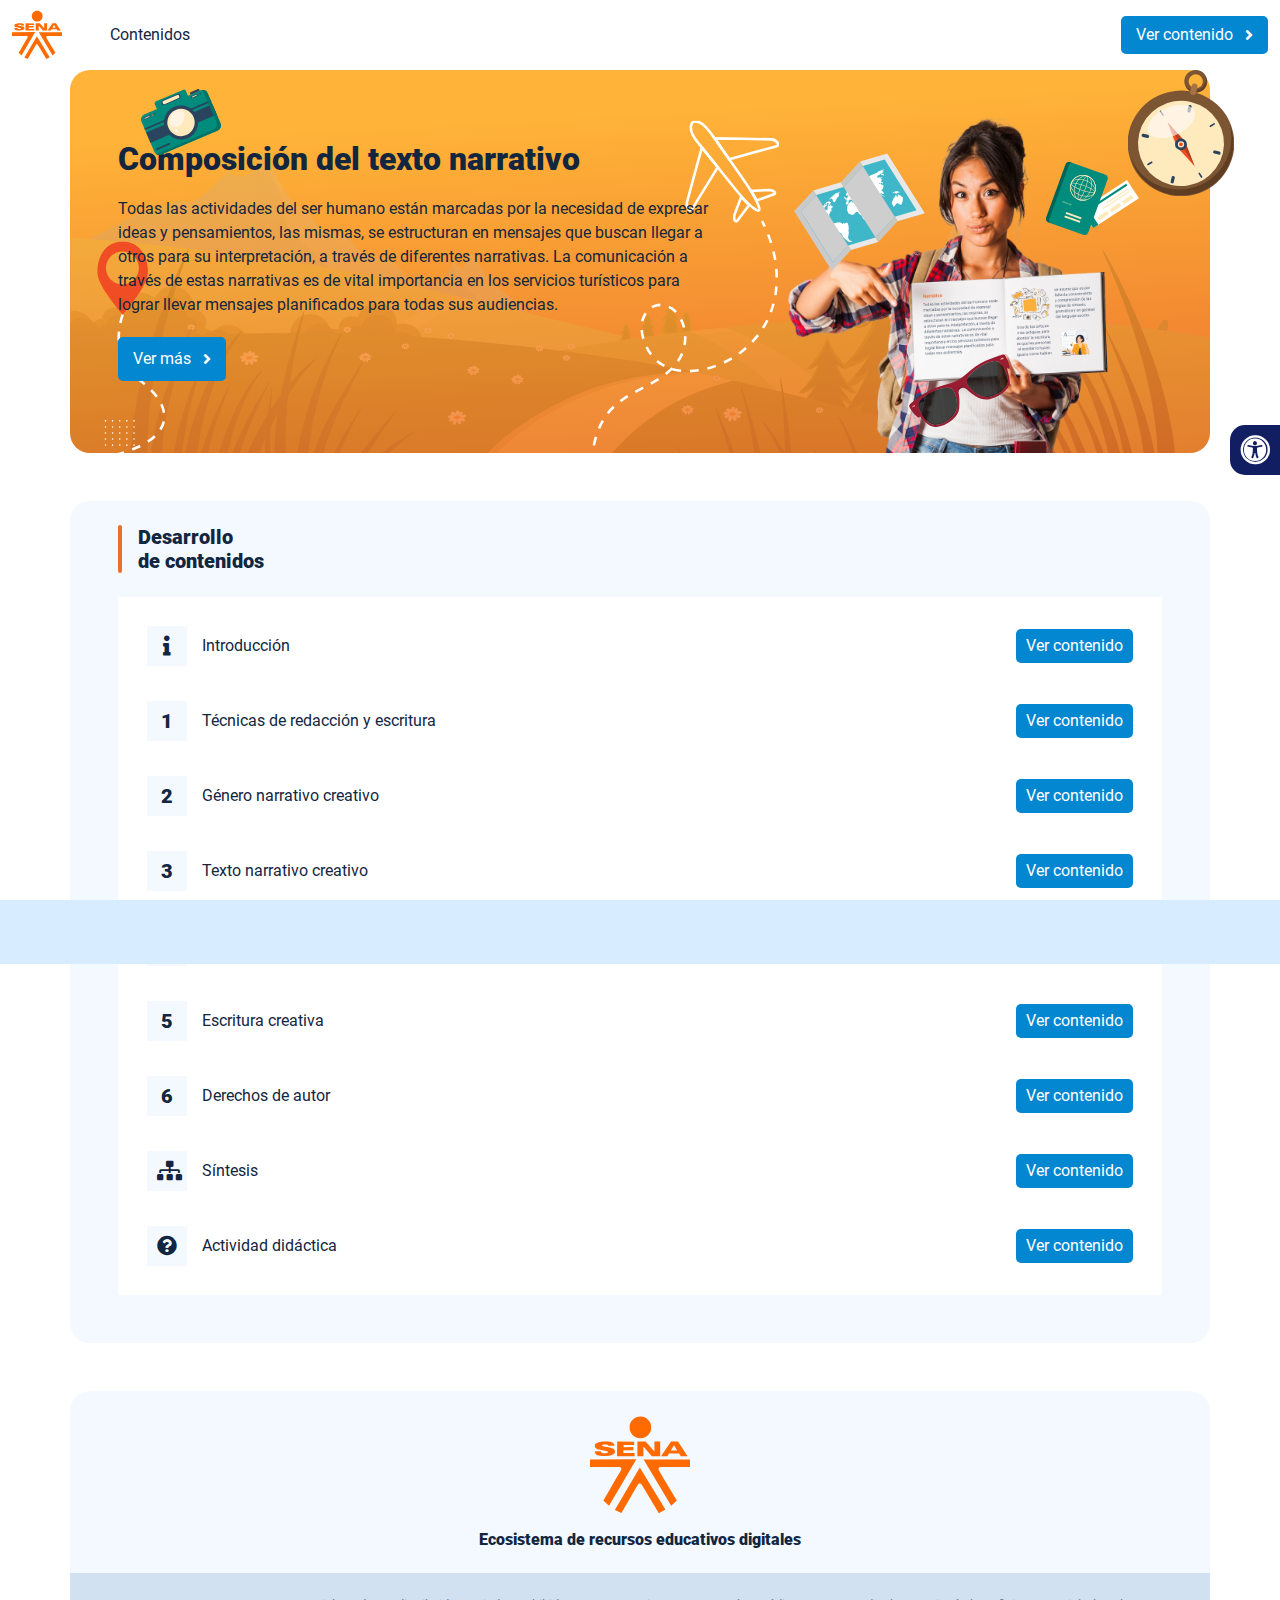
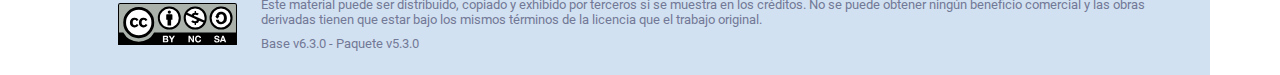
<file: index.html>
<!DOCTYPE html><html lang=""><head><meta charset="utf-8"><meta http-equiv="X-UA-Compatible" content="IE=edge"><meta name="viewport" content="width=device-width,initial-scale=1"><link rel="icon" href="favicon.ico"><title>Composición del texto narrativo</title><link href="css/chunk-0c047e41.3babef71.css" rel="prefetch"><link href="css/chunk-25b302c8.3babef71.css" rel="prefetch"><link href="css/chunk-26fc7596.3babef71.css" rel="prefetch"><link href="css/chunk-2d2747e2.3babef71.css" rel="prefetch"><link href="css/chunk-32334cb6.3babef71.css" rel="prefetch"><link href="css/chunk-3c57cd7b.3babef71.css" rel="prefetch"><link href="css/chunk-4f2d402a.3babef71.css" rel="prefetch"><link href="css/chunk-4fde0a08.14d1f3e8.css" rel="prefetch"><link href="css/chunk-515a8379.131304ff.css" rel="prefetch"><link href="css/chunk-59974754.93490794.css" rel="prefetch"><link href="css/chunk-6e1e538a.126808df.css" rel="prefetch"><link href="css/chunk-766a929b.91c084fd.css" rel="prefetch"><link href="css/chunk-f2df7d2c.3babef71.css" rel="prefetch"><link href="css/comple.8d94a4b7.css" rel="prefetch"><link href="css/creditos.3bb4ebd4.css" rel="prefetch"><link href="css/glosario.f7096fb6.css" rel="prefetch"><link href="css/referencias.d819db8d.css" rel="prefetch"><link href="css/tema6.06a1b3c5.css" rel="prefetch"><link href="js/actividad.0b766ee3.js" rel="prefetch"><link href="js/chunk-0206bfa0.35e84494.js" rel="prefetch"><link href="js/chunk-0c047e41.a4c20267.js" rel="prefetch"><link href="js/chunk-13a6037e.d7ab20e6.js" rel="prefetch"><link href="js/chunk-18f95272.203e5478.js" rel="prefetch"><link href="js/chunk-25b302c8.a36f6617.js" rel="prefetch"><link href="js/chunk-26fc7596.f4029b39.js" rel="prefetch"><link href="js/chunk-2c06842c.e52c3970.js" rel="prefetch"><link href="js/chunk-2d0e96ec.83f9e110.js" rel="prefetch"><link href="js/chunk-2d208d90.86217697.js" rel="prefetch"><link href="js/chunk-2d21d0e2.222ae9ef.js" rel="prefetch"><link href="js/chunk-2d22c123.746091a6.js" rel="prefetch"><link href="js/chunk-2d2747e2.d52b0a96.js" rel="prefetch"><link href="js/chunk-2e80bb9a.bf5189c2.js" rel="prefetch"><link href="js/chunk-319206de.c059dba4.js" rel="prefetch"><link href="js/chunk-32334cb6.562c58f3.js" rel="prefetch"><link href="js/chunk-3c57cd7b.82c20bc0.js" rel="prefetch"><link href="js/chunk-3d6834f6.dc8874d5.js" rel="prefetch"><link href="js/chunk-4cdd78c0.2e8bfb7b.js" rel="prefetch"><link href="js/chunk-4f2d402a.a79797ae.js" rel="prefetch"><link href="js/chunk-4fde0a08.078e1980.js" rel="prefetch"><link href="js/chunk-515a8379.bf847027.js" rel="prefetch"><link href="js/chunk-53ccb27e.ea82914c.js" rel="prefetch"><link href="js/chunk-55d286b8.7eddacbc.js" rel="prefetch"><link href="js/chunk-59974754.8081eb1a.js" rel="prefetch"><link href="js/chunk-6e1e538a.34421eb4.js" rel="prefetch"><link href="js/chunk-766a929b.945413d6.js" rel="prefetch"><link href="js/chunk-c796899c.d476a3dd.js" rel="prefetch"><link href="js/chunk-e8a7823a.3376b42c.js" rel="prefetch"><link href="js/chunk-f2df7d2c.9db3bb0d.js" rel="prefetch"><link href="js/chunk-fde47172.bf50641e.js" rel="prefetch"><link href="js/comple.bfef69cc.js" rel="prefetch"><link href="js/creditos.9aa93dfa.js" rel="prefetch"><link href="js/glosario.56dfebc1.js" rel="prefetch"><link href="js/intro.e77067ce.js" rel="prefetch"><link href="js/referencias.fc16a003.js" rel="prefetch"><link href="js/sintesis.0e804422.js" rel="prefetch"><link href="js/tema1.8e94c52b.js" rel="prefetch"><link href="js/tema2.c91135bd.js" rel="prefetch"><link href="js/tema3.1178c2ba.js" rel="prefetch"><link href="js/tema4.713a8487.js" rel="prefetch"><link href="js/tema5.43ddbb34.js" rel="prefetch"><link href="js/tema6.ab8e848c.js" rel="prefetch"><link href="css/app.250d8274.css" rel="preload" as="style"><link href="css/chunk-vendors.7a12c580.css" rel="preload" as="style"><link href="js/app.d7264e17.js" rel="preload" as="script"><link href="js/chunk-vendors.93710bff.js" rel="preload" as="script"><link href="css/chunk-vendors.7a12c580.css" rel="stylesheet"><link href="css/app.250d8274.css" rel="stylesheet"></head><body><noscript><strong>We're sorry but Composición del texto narrativo doesn't work properly without JavaScript enabled. Please enable it to continue.</strong></noscript><div id="app"></div><script src="js/chunk-vendors.93710bff.js"></script><script src="js/app.d7264e17.js"></script></body></html>
</file>
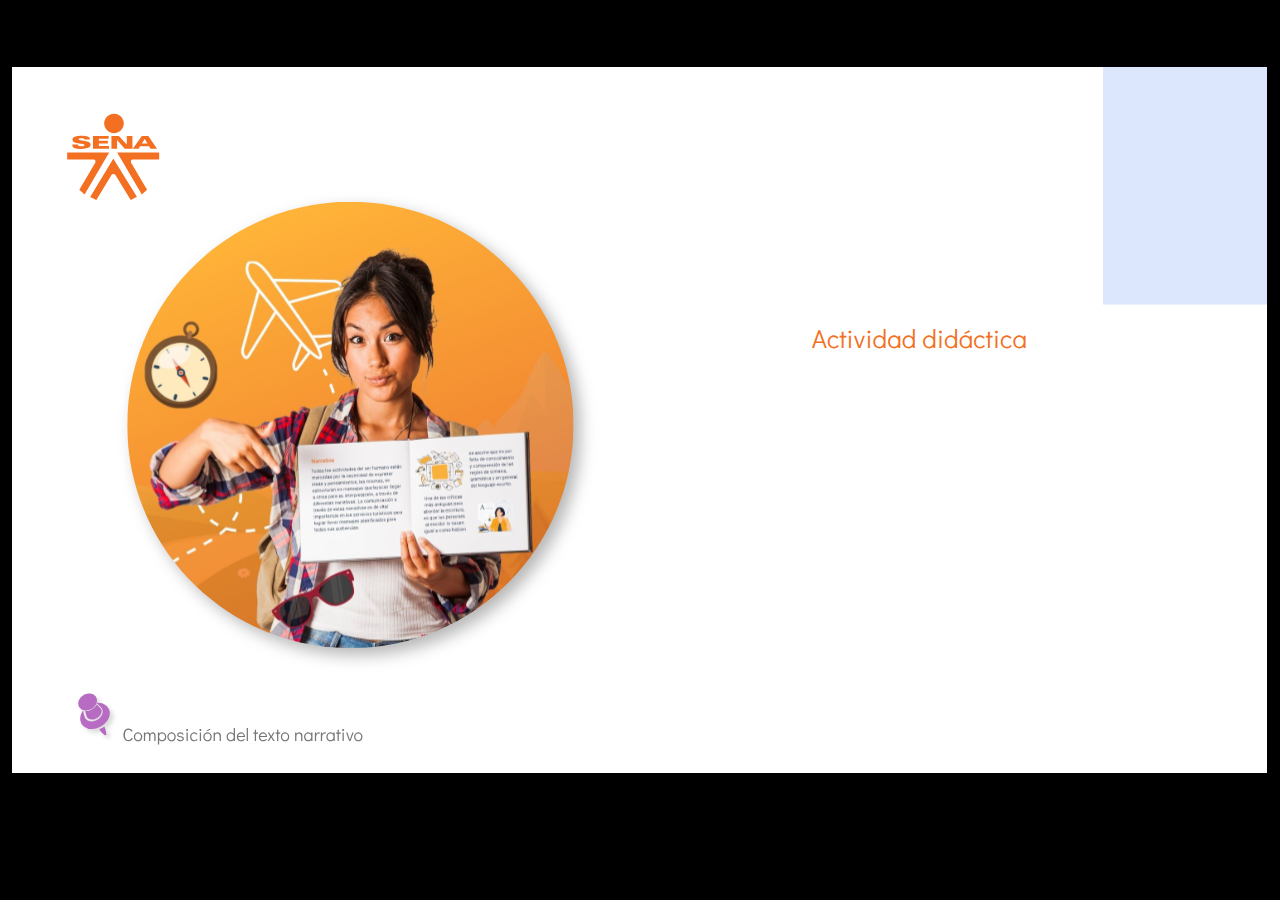
<file: actividades/story.html>
﻿<!doctype html>
<html lang="es">
<head>
  <meta charset="utf-8">
  <!-- Creado con Storyline 360 - http://www.articulate.com  -->
  <!-- version: 3.68.28820.0 -->
  <title>Actividad did&#225;ctica</title>
  <meta http-equiv="x-ua-compatible" content="IE=edge"/>
  <meta name="viewport" content="width=device-width,initial-scale=1,user-scalable=no,shrink-to-fit=no,minimal-ui"/>
  <meta name="apple-mobile-web-app-capable" content="yes"/>
  <style>
    html, body { height: 100%; padding: 0; margin: 0 }
    #app { height: 100%; width: 100%; }
  </style>

  <script>
    window.DS = {};
    window.globals = {
      DATA_PATH_BASE: '',
      HAS_FRAME: true,
      HAS_SLIDE: true,

      lmsPresent: false,
      tinCanPresent: false,
      cmi5Present: false,
      aoSupport: false,
      scale: 'show all',
      captureRc: false,
      browserSize: 'optimal',
      bgColor: '#000000',
      features: 'AccessibleVideo,FullScreenToggle,InsertSvgPicture,LayerPresentAsDialog,MultipleQuizTracking,QuestionCorrectVariable,UpdatedThemeEditor',
      themeName: 'classic',
      preloaderColor: '#FFFFFF',
      suppressAnalytics: false,
      productChannel: 'stable',
      publishSource: 'storyline',
      aid: 'aid|dd73bbe0-893c-4c5d-ada9-b44ee608dcb3',
      cid: '04bfd34e-cd07-4569-9f02-371561cab23e',
      playerVersion: '3.68.28820.0',
      publishTimestamp: '2022-09-29T04:47:10.2608712Z',
      maxIosVideoElements: 10,
      connectionSettings: { },

      
      parseParams: function(qs) {
        if (window.globals.parsedParams != null) {
          return window.globals.parsedParams;
        }
        qs = (qs || window.location.search.substr(1)).split('+').join(' ');
        var params = {},
            tokens,
            re = /[?&]?([^=]+)=([^&]*)/g;

        while (tokens = re.exec(qs)) {
          params[decodeURIComponent(tokens[1]).trim()] =
            decodeURIComponent(tokens[2]).trim();
        }
        window.globals.parsedParams = params;
        return params;
      }

    };
  </script>
  <script>
    var isIe11 = ('ActiveXObject' in window || window.MSBlobBuilder != null)
      && window.msCrypto != null && !window.ActiveXObject;
    if (isIe11) {
      window.globals.unsupportedBrowser = true;
      document.write(atob('[base64]'));
    }
  </script>
  
  <script>window.THREE = { };</script>
  
</head>
<body style="background: #000000" class="cs-HTML theme-classic">
  <!-- 360 -->
  <script>!function(e){var i=/iPhone/i,o=/iPod/i,n=/iPad/i,t=/(?=.*\bAndroid\b)(?=.*\bMobile\b)/i,d=/Android/i,s=/(?=.*\bAndroid\b)(?=.*\bSD4930UR\b)/i,b=/(?=.*\bAndroid\b)(?=.*\b(?:KFOT|KFTT|KFJWI|KFJWA|KFSOWI|KFTHWI|KFTHWA|KFAPWI|KFAPWA|KFARWI|KFASWI|KFSAWI|KFSAWA)\b)/i,r=/IEMobile/i,h=/(?=.*\bWindows\b)(?=.*\bARM\b)/i,a=/BlackBerry/i,l=/BB10/i,p=/Opera Mini/i,f=/(CriOS|Chrome)(?=.*\bMobile\b)/i,u=/(?=.*\bFirefox\b)(?=.*\bMobile\b)/i,c=new RegExp("(?:Nexus 7|BNTV250|Kindle Fire|Silk|GT-P1000)","i"),w=function(e,i){return e.test(i)},A=function(e){var A=e||navigator.userAgent,v=A.split("[FBAN");if(void 0!==v[1]&&(A=v[0]),this.apple={phone:w(i,A),ipod:w(o,A),tablet:!w(i,A)&&w(n,A),device:w(i,A)||w(o,A)||w(n,A)},this.amazon={phone:w(s,A),tablet:!w(s,A)&&w(b,A),device:w(s,A)||w(b,A)},this.android={phone:w(s,A)||w(t,A),tablet:!w(s,A)&&!w(t,A)&&(w(b,A)||w(d,A)),device:w(s,A)||w(b,A)||w(t,A)||w(d,A)},this.windows={phone:w(r,A),tablet:w(h,A),device:w(r,A)||w(h,A)},this.other={blackberry:w(a,A),blackberry10:w(l,A),opera:w(p,A),firefox:w(u,A),chrome:w(f,A),device:w(a,A)||w(l,A)||w(p,A)||w(u,A)||w(f,A)},this.seven_inch=w(c,A),this.any=this.apple.device||this.android.device||this.windows.device||this.other.device||this.seven_inch,this.phone=this.apple.phone||this.android.phone||this.windows.phone,this.tablet=this.apple.tablet||this.android.tablet||this.windows.tablet,"undefined"==typeof window)return this},v=function(){var e=new A;return e.Class=A,e};"undefined"!=typeof module&&module.exports&&"undefined"==typeof window?module.exports=A:"undefined"!=typeof module&&module.exports&&"undefined"!=typeof window?module.exports=v():"function"==typeof define&&define.amd?define("isMobile",[],e.isMobile=v()):e.isMobile=v()}(this);
    window.isMobile.apple.tablet = window.isMobile.apple.tablet ||
      (navigator.platform === 'MacIntel' && navigator.maxTouchPoints > 1);
    window.isMobile.apple.device = window.isMobile.apple.device || window.isMobile.apple.tablet;
    window.isMobile.tablet = window.isMobile.tablet || window.isMobile.apple.tablet;
    window.isMobile.any = window.isMobile.any || window.isMobile.apple.tablet;
  </script>

  <div id="focus-sink" tabindex="-1"></div>

  <div id="preso"></div>
  <script>
    (function() {

      var classTypes = [ 'desktop', 'mobile', 'phone', 'tablet' ];

      var addDeviceClasses = function(prefix, testObj) {
        var curr, i;
        for (i = 0; i < classTypes.length; i++) {
          curr = classTypes[i];
          if (testObj[curr]) {
            document.body.classList.add(prefix + curr);
          }
        }
      };

      var params = window.globals.parseParams(),
          isDevicePreview = params.devicepreview === '1',
          isPhoneOverride = params.deviceType === 'phone' || (isDevicePreview && params.phone == '1'),
          isTabletOverride = (params.deviceType === 'tablet' || isDevicePreview) && !isPhoneOverride,
          isMobileOverride = isPhoneOverride || isTabletOverride;

      var deviceView = {
        desktop: !window.isMobile.any && !isMobileOverride,
        mobile: window.isMobile.any || isMobileOverride,
        phone: isPhoneOverride || (window.isMobile.phone && !isTabletOverride),
        tablet: isTabletOverride || window.isMobile.tablet
      };

      window.globals.deviceView = deviceView;
      window.isMobile.desktop = !window.isMobile.any;
      window.isMobile.mobile = window.isMobile.any;

      addDeviceClasses('view-', deviceView);

    })();
  </script>
  
  <script src='story_content/user.js' type=text/javascript></script>
  <div class="slide-loader"></div>

  <script>
    if (window.globals.deviceView.isMobile) { var doc = document, loader = doc.body.querySelector('.slide-loader'); [ 1, 2, 3 ].forEach(function(n) { var d = doc.createElement('div'); d.style.backgroundColor = window.globals.preloaderColor; d.classList.add('mobile-loader-dot'); d.classList.add('dot' + n); loader.appendChild(d); }); }
  </script>

  <div class="mobile-load-title-overlay" style="display: none">
    <div class="mobile-load-title">Actividad did&#225;ctica</div>
  </div>

  <div class="mobile-chrome-warning"></div>

  
<style>
  .warn-connection-dialog {
    display: none;
    background: transparent;
    pointer-events: none;
    position: fixed;
    left: 0;
    top: 0;
    width: 100%;
    height: 100%;
    z-index: 999;
  }

  .warn-connection-content {
    border-radius: 4px;
    background: white;
    border: 1px solid #E7E7E7;
    color: #333333;
    box-shadow: 0 2px 4px rgba(0, 0, 0, 0.25);
    transition: all 150ms ease-out;
    position: absolute;
    white-space: nowrap;
  }

  .view-phone.is-landscape .warn-connection-content {
    left: 23px;
    bottom: 23px;
  }

  .view-tablet.is-landscape .warn-connection-content {
    left: 50%;
    top: 20px;
    transform: translateX(-50%);
  }

  .is-portrait .warn-connection-content {
    transform: translate(-50%, calc(-100% - 15px));
  }

  .warn-connection-content p {
    display: inline-block;
    margin: 0 8px 0 0;
    line-height: 33px;
    font-size: 11px;
  }

  .warn-connection-content svg {
    position: relative;
    vertical-align: middle;
    margin: 0 2px 2px 8px;
  }

  .view-desktop .warn-connection-content {
    left: 1.5em;
    bottom: 1.5em;
  }

  .view-desktop .warn-connection-content p {
    font-size: 1.1em;
  }

  .is-offline .warn-connection-dialog {
    display: block;
  }

  .is-offline .cs-panel * {
    pointer-events: none !important;
  }

  .is-offline .cs-panel {
    pointer-events: all !important;
  }

  .is-offline #nav-controls * {
    pointer-events: none !important;
  }

  .is-offline #nav-controls {
    pointer-events: all !important;
  }
</style>

<div class="warn-connection-dialog">
  <div class="warn-connection-content">
    <svg width="17" height="15" viewBox="0 0 17 15" xmlns="http://www.w3.org/2000/svg">
      <path fill="#8F0000" stroke="white" d="M16.07,12.98 L15.88,12.23 L9.51,1.21 C8.97,0.26,7.6,0.26,7.06,1.21 L0.69,12.23 C0.15,13.16,0.81,14.36,1.91,14.36 H14.65 C15.47,14.36,16.05,13.7,16.07,12.98 Z"/>
      <path fill="white" stroke="white" d="M8.58,5.5 C8.35,5.28,8.5,5.35,8.21,5.32 C8.09,5.35,7.97,5.49,7.96,5.67 C7.97,5.79,7.98,5.92,7.98,6.04 L7.98,6.04 C7.99,6.17,8,6.31,8.01,6.43 L8.01,6.44 C8.03,6.92,8.06,7.41,8.09,7.9 L8.09,7.9 C8.12,8.39,8.14,8.88,8.17,9.37 C8.17,9.39,8.18,9.42,8.2,9.44 C8.23,9.46,8.25,9.47,8.28,9.47 C8.31,9.47,8.34,9.46,8.35,9.44 C8.37,9.43,8.38,9.4,8.39,9.35 L8.39,9.34 C8.39,9.24,8.4,9.15,8.4,9.05 L8.4,9.05 C8.41,8.96,8.41,8.86,8.42,8.75 C8.43,8.44,8.45,8.12,8.47,7.81 L8.47,7.81 C8.49,7.49,8.51,7.18,8.53,6.87 C8.55,6.46,8.56,6.05,8.59,5.64 L8.6,5.62 C8.6,5.57,8.59,5.53,8.58,5.5 L8.21,5.32 Z"/>
      <circle fill="white" stroke="white" cx="8.3" cy="11.35" r="0.3"/>
    </svg>
    <p>You are offline. Trying to reconnect...</p>
  </div>
</div>

<script>
  (function() {
    window.DS.connection = {
      warningShown: false,
      assets: {},
      loadingAssetGroup: false,
      retryDelay: 500
    };

    // @TODO this is POC code and can be cleaned up a bit more if we move forward
    // with the feature



    // The `window.globals.features` variable must be set in `webpack.dev.config` when testing locally - it is not enough
    // to have it in the data - but it must be set there as well.
    var useConnectionMessages = window.AbortController != null &&
      window.location.protocol != 'file:' &&
      window.globals.features.indexOf('ConnectionMessages') != -1;

    window.DS.connection.useConnectionMessages = useConnectionMessages

    var assetCount = 0;
    var checkLoadedId;
    var connectionSettings = window.globals.connectionSettings;

    if (useConnectionMessages && connectionSettings != null) {
      var contentEl = document.querySelector('.warn-connection-content');
      var messageEl = contentEl.querySelector('p')

      if (connectionSettings.useDarkTheme) {
        contentEl.style.borderColor = '#BABBBA';
        contentEl.style.backgroundColor = '#282828';
        contentEl.style.color = '#FFFFFF';
      }

      if (connectionSettings.message != null) {
        messageEl.textContent = window.decodeURIComponent(connectionSettings.message);
      }
    }

    function checkAssetsReady() {
      for (var i in DS.connection.assets) {
        if (!DS.connection.assets[i].success) {
          return false;
        }
      }
      return true;
    }

    function stopAssetGroup() {
      if (!useConnectionMessages) { return; }

      assetCount = 0;

      DS.connection.oldAssetGroup = DS.connection.assets;
      DS.connection.assets = {};
      DS.connection.loadingAssetGroup = false;
      clearInterval(checkLoadedId);
    }

    function startAssetGroup() {
      if (!useConnectionMessages) { return; }
      var ticks = 0;
      clearInterval(checkLoadedId);
      checkLoadedId = setInterval(function() {
        var loaded = 0;
        if (assetCount === 0 && loaded === 0) {
          clearInterval(checkLoadedId);
          return;
        }

        for (var i in DS.connection.assets) {
          if (DS.connection.assets[i].success) {
            loaded++;
          }
        }

        if (assetCount === loaded && checkAssetsReady()) {
          for (var i in DS.connection.assets) {
            if (DS.connection.assets[i].action) {
              DS.connection.assets[i].action();
            }
          }
          hideWarning();
          stopAssetGroup();
        }
      }, 100)
    }

    function requiredAsset(url, action, retry, type) {
      if (!useConnectionMessages) { return; }
      if (DS.connection.assets[url]) { return; }

      DS.connection.assets[url] = {
        success: false, action: action, retry: retry, type: type
      };
      assetCount = Object.keys(DS.connection.assets).length;
      if (!DS.connection.loadingAssetGroup) {
        startAssetGroup();
      }
      DS.connection.loadingAssetGroup = true;
    }

    function assetLoaded(url) {
      if (!useConnectionMessages) { return; }
      if (DS.connection.assets[url]) {
        DS.connection.assets[url].success = true;
      }
    }

    function assetFailed(url) {
      if (!useConnectionMessages) { return; }
      if (!DS.connection.assets[url]) {
        if (/\.js$/.test(url)) {
          setTimeout(function() {
            if (DS.connection.lastSlideLoaded != null) {
              DS.connection.lastSlideLoaded();
            }
          }, DS.connection.retryDelay);
        }
        return;
      }
      if (!DS.connection.warningShown) { showWarning(); }
      if (DS.connection.assets[url].retry) {
        setTimeout(function() {
          if (!DS.connection.assets[url].success) {
            DS.connection.assets[url].retry()
          }
        }, DS.connection.retryDelay);
      }
    }

    function hideWarning() {
      document.body.classList.remove('is-offline');
      DS.connection.warningShown = false;
    }
    DS.connection.hideWarning = hideWarning

    function showWarning(btn) {
      document.body.classList.add('is-offline')
      DS.connection.warningShown = true;
      updateWarningPosition();
    }

    function updateWarningPosition() {
      if (!DS.connection.warningShown) {
        return;
      }

      var isPortrait = document.body.classList.contains('is-portrait');
      var warningEl = document.querySelector('.warn-connection-content');

      if (isPortrait) {
        var slide = document.querySelector('.primary-slide');
        var slideRect = slide.getBoundingClientRect();

        warningEl.style.top = `${slideRect.top}px`
        warningEl.style.left = `${slideRect.left + slideRect.width / 2}px`
      } else {
        warningEl.style.top = null;
        warningEl.style.left = null;
      }

      window.requestAnimationFrame(updateWarningPosition);
    }

    // these will all be noops if the feature flag isn't set in
    // the data and `window.globals.features`
    DS.connection.requiredAsset = requiredAsset;
    DS.connection.assetLoaded = assetLoaded;
    DS.connection.assetFailed = assetFailed;
    DS.connection.stopAssetGroup = stopAssetGroup;
    DS.connection.startAssetGroup = startAssetGroup;
  })();
</script>


  <script>
    
    if (window.autoSpider && window.vInterfaceObject) {
      document.querySelector('.mobile-load-title-overlay').style.display = 'none';
    }
  </script>

  

  <link rel="stylesheet" href="html5/data/css/output.min.css" data-noprefix/>
</body>
<script src="html5/lib/scripts/bootstrapper.min.js"></script>
</html>
</file>
<file: css/chunk-0c047e41.3babef71.css>
.actividad[data-v-22adfd6b]{background-color:#f2f2f2}.horizontal-scroll__wrapper[data-v-22adfd6b]{overflow:hidden}.horizontal-scroll[data-v-22adfd6b]{display:flex;transition:transform .5s ease-in-out;align-items:center;flex-wrap:nowrap}.horizontal-scroll[data-v-22adfd6b]:not(.row){width:100%}.horizontal-scroll--item-fw[data-v-22adfd6b]>div{flex-grow:0;flex-shrink:0;width:100%;margin:0!important}
</file>
<file: css/chunk-25b302c8.3babef71.css>
.actividad[data-v-22adfd6b]{background-color:#f2f2f2}.horizontal-scroll__wrapper[data-v-22adfd6b]{overflow:hidden}.horizontal-scroll[data-v-22adfd6b]{display:flex;transition:transform .5s ease-in-out;align-items:center;flex-wrap:nowrap}.horizontal-scroll[data-v-22adfd6b]:not(.row){width:100%}.horizontal-scroll--item-fw[data-v-22adfd6b]>div{flex-grow:0;flex-shrink:0;width:100%;margin:0!important}
</file>
<file: css/chunk-26fc7596.3babef71.css>
.actividad[data-v-22adfd6b]{background-color:#f2f2f2}.horizontal-scroll__wrapper[data-v-22adfd6b]{overflow:hidden}.horizontal-scroll[data-v-22adfd6b]{display:flex;transition:transform .5s ease-in-out;align-items:center;flex-wrap:nowrap}.horizontal-scroll[data-v-22adfd6b]:not(.row){width:100%}.horizontal-scroll--item-fw[data-v-22adfd6b]>div{flex-grow:0;flex-shrink:0;width:100%;margin:0!important}
</file>
<file: css/chunk-2d2747e2.3babef71.css>
.actividad[data-v-22adfd6b]{background-color:#f2f2f2}.horizontal-scroll__wrapper[data-v-22adfd6b]{overflow:hidden}.horizontal-scroll[data-v-22adfd6b]{display:flex;transition:transform .5s ease-in-out;align-items:center;flex-wrap:nowrap}.horizontal-scroll[data-v-22adfd6b]:not(.row){width:100%}.horizontal-scroll--item-fw[data-v-22adfd6b]>div{flex-grow:0;flex-shrink:0;width:100%;margin:0!important}
</file>
<file: css/chunk-32334cb6.3babef71.css>
.actividad[data-v-22adfd6b]{background-color:#f2f2f2}.horizontal-scroll__wrapper[data-v-22adfd6b]{overflow:hidden}.horizontal-scroll[data-v-22adfd6b]{display:flex;transition:transform .5s ease-in-out;align-items:center;flex-wrap:nowrap}.horizontal-scroll[data-v-22adfd6b]:not(.row){width:100%}.horizontal-scroll--item-fw[data-v-22adfd6b]>div{flex-grow:0;flex-shrink:0;width:100%;margin:0!important}
</file>
<file: css/chunk-3c57cd7b.3babef71.css>
.actividad[data-v-22adfd6b]{background-color:#f2f2f2}.horizontal-scroll__wrapper[data-v-22adfd6b]{overflow:hidden}.horizontal-scroll[data-v-22adfd6b]{display:flex;transition:transform .5s ease-in-out;align-items:center;flex-wrap:nowrap}.horizontal-scroll[data-v-22adfd6b]:not(.row){width:100%}.horizontal-scroll--item-fw[data-v-22adfd6b]>div{flex-grow:0;flex-shrink:0;width:100%;margin:0!important}
</file>
<file: css/chunk-4f2d402a.3babef71.css>
.actividad[data-v-22adfd6b]{background-color:#f2f2f2}.horizontal-scroll__wrapper[data-v-22adfd6b]{overflow:hidden}.horizontal-scroll[data-v-22adfd6b]{display:flex;transition:transform .5s ease-in-out;align-items:center;flex-wrap:nowrap}.horizontal-scroll[data-v-22adfd6b]:not(.row){width:100%}.horizontal-scroll--item-fw[data-v-22adfd6b]>div{flex-grow:0;flex-shrink:0;width:100%;margin:0!important}
</file>
<file: css/chunk-4fde0a08.14d1f3e8.css>
.actividad[data-v-a108b06a]{background-color:#f2f2f2}.header[data-v-a108b06a]{position:sticky;top:0;padding-top:10px;padding-bottom:10px;background-color:#fff;z-index:10010;line-height:1.1em}.header__logo[data-v-a108b06a]{width:50px}@media (max-width:576px){.header__componente-formativo[data-v-a108b06a]{font-size:.8em}}.header__menu[data-v-a108b06a]{cursor:pointer}.header__menu span[data-v-a108b06a]{font-size:.7em;display:block;line-height:1em;text-align:center;color:#111e61}.header__menu__btn[data-v-a108b06a]{width:30px;height:30px;position:relative;margin-bottom:4px}.header__menu__btn .line-1[data-v-a108b06a],.header__menu__btn .line-2[data-v-a108b06a],.header__menu__btn .line-3[data-v-a108b06a]{height:4px;width:30px;background-color:#111e61;transform-origin:center center;position:absolute;left:0;border-radius:2px}.header__menu__btn .line-1[data-v-a108b06a]{top:4px;-webkit-animation:line-1-inactive-data-v-a108b06a .5s ease-in-out forwards;animation:line-1-inactive-data-v-a108b06a .5s ease-in-out forwards}.header__menu__btn .line-2[data-v-a108b06a]{top:13px;-webkit-animation:line-2-inactive-data-v-a108b06a .5s ease-in-out forwards;animation:line-2-inactive-data-v-a108b06a .5s ease-in-out forwards}.header__menu__btn .line-3[data-v-a108b06a]{top:22px;-webkit-animation:line-3-inactive-data-v-a108b06a .5s ease-in-out forwards;animation:line-3-inactive-data-v-a108b06a .5s ease-in-out forwards}.header__menu__btn[data-v-a108b06a]:hover{cursor:pointer}.header__menu__btn--open .line-1[data-v-a108b06a]{-webkit-animation:line-1-active-data-v-a108b06a .5s ease-in-out forwards;animation:line-1-active-data-v-a108b06a .5s ease-in-out forwards}.header__menu__btn--open .line-2[data-v-a108b06a]{-webkit-animation:line-2-active-data-v-a108b06a .5s ease-in-out forwards;animation:line-2-active-data-v-a108b06a .5s ease-in-out forwards}.header__menu__btn--open .line-3[data-v-a108b06a]{-webkit-animation:line-3-active-data-v-a108b06a .5s ease-in-out forwards;animation:line-3-active-data-v-a108b06a .5s ease-in-out forwards}@-webkit-keyframes line-1-active-data-v-a108b06a{0%{transform:translate(0) rotate(0)}50%{transform:translateY(9px) rotate(0)}to{transform:translateY(9px) rotate(45deg)}}@keyframes line-1-active-data-v-a108b06a{0%{transform:translate(0) rotate(0)}50%{transform:translateY(9px) rotate(0)}to{transform:translateY(9px) rotate(45deg)}}@-webkit-keyframes line-2-active-data-v-a108b06a{0%{transform:scale(1)}to{transform:scale(0)}}@keyframes line-2-active-data-v-a108b06a{0%{transform:scale(1)}to{transform:scale(0)}}@-webkit-keyframes line-3-active-data-v-a108b06a{0%{transform:translate(0) rotate(0)}50%{transform:translateY(-9px) rotate(0)}to{transform:translateY(-9px) rotate(-45deg)}}@keyframes line-3-active-data-v-a108b06a{0%{transform:translate(0) rotate(0)}50%{transform:translateY(-9px) rotate(0)}to{transform:translateY(-9px) rotate(-45deg)}}@-webkit-keyframes line-1-inactive-data-v-a108b06a{0%{transform:translateY(9px) rotate(45deg)}50%{transform:translateY(9px) rotate(0)}to{transform:translate(0) rotate(0)}}@keyframes line-1-inactive-data-v-a108b06a{0%{transform:translateY(9px) rotate(45deg)}50%{transform:translateY(9px) rotate(0)}to{transform:translate(0) rotate(0)}}@-webkit-keyframes line-2-inactive-data-v-a108b06a{0%{transform:scale(0)}to{transform:scale(1)}}@keyframes line-2-inactive-data-v-a108b06a{0%{transform:scale(0)}to{transform:scale(1)}}@-webkit-keyframes line-3-inactive-data-v-a108b06a{0%{transform:translateY(-9px) rotate(-45deg)}50%{transform:translateY(-9px) rotate(0)}to{transform:translate(0) rotate(0)}}@keyframes line-3-inactive-data-v-a108b06a{0%{transform:translateY(-9px) rotate(-45deg)}50%{transform:translateY(-9px) rotate(0)}to{transform:translate(0) rotate(0)}}
</file>
<file: css/chunk-515a8379.131304ff.css>
.actividad{background-color:#f2f2f2}.banner-interno{position:relative}.banner-interno__fondo{position:absolute;top:0;bottom:-50px;left:0;right:0;background-color:#eb6f2d;background-size:cover;background-position:50%}.banner-interno__titulo{display:flex;align-items:center}.banner-interno__titulo__icono{display:block;width:32px;height:32px;border-radius:50%;background-color:#12263f;position:relative}.banner-interno__titulo__icono i{color:#eb6f2d;position:absolute;left:50%;top:50%;transform:translate(-50%,-50%)}.banner-interno__titulo h1,.banner-interno__titulo h2,.banner-interno__titulo h3,.banner-interno__titulo h4,.banner-interno__titulo h5,.banner-interno__titulo h6{color:#12263f;line-height:1.1em}
</file>
<file: css/chunk-59974754.93490794.css>
.actividad{background-color:#f2f2f2}.aside-menu{position:sticky;top:70px;flex:0 0 0;width:0;min-height:calc(100vh - 70px);max-height:calc(100vh - 70px);background-color:#f3f9ff;transition:flex .5s ease-in-out,width .5s ease-in-out;overflow-x:hidden;z-index:100001}.aside-menu a{color:#111e61}.aside-menu--open{flex:0 0 300px;width:300px}.aside-menu__content{width:300px;display:flex;flex-direction:column;justify-content:space-between;min-height:calc(100vh - 70px);max-height:calc(100vh - 70px);border-right:1px solid #d8ecff}@media (max-height:800px){.aside-menu__content{min-height:800px;max-height:800px;overflow-y:auto}}.aside-menu__header{padding:10px;text-align:center;background-color:#d8ecff}.aside-menu__header h4{margin:0}.aside-menu__menu{overflow-y:auto;flex-grow:1;list-style:none;padding-left:0;margin-bottom:0}.aside-menu__menu__item--active .aside-menu__menu__item__lnk,.aside-menu__menu__item--active .aside-menu__sec-menu__item__lnk{background-color:#d8ecff;font-weight:700}.aside-menu__menu__item--sub-menu:hover,.aside-menu__menu__item:hover,.aside-menu__sec-menu__item:hover{background-color:#d8ecff}.aside-menu__menu__item--sub-menu{padding-left:10px}.aside-menu__menu__item--sub-menu--active .aside-menu__menu__item__lnk,.aside-menu__menu__item--sub-menu--active .aside-menu__sec-menu__item__lnk{background-color:#d8ecff;font-weight:700;position:relative}.aside-menu__menu__item--sub-menu--active .aside-menu__menu__item__lnk:before,.aside-menu__menu__item--sub-menu--active .aside-menu__sec-menu__item__lnk:before{content:"";display:block;position:absolute;left:0;bottom:0;top:0;width:4px;border-radius:2px;background-color:#eb6f2d}.aside-menu__menu__item__lnk,.aside-menu__sec-menu__item__lnk{display:flex;align-items:center;padding:10px 15px;line-height:1.1em}.aside-menu__menu__item__lnk i,.aside-menu__menu__item__lnk span,.aside-menu__sec-menu__item__lnk i,.aside-menu__sec-menu__item__lnk span{margin-right:10px}.aside-menu__menu__item__lnk i:last-child,.aside-menu__menu__item__lnk span:last-child,.aside-menu__sec-menu__item__lnk i:last-child,.aside-menu__sec-menu__item__lnk span:last-child{margin-right:0}.aside-menu__sec-menu{background-color:#d8ecff;padding:10px 0;flex-shrink:0;margin-bottom:0}.aside-menu__sec-menu__item{padding:10px 15px}.aside-menu__sec-menu__item__lnk{padding:0;border-radius:1em}.aside-menu__sec-menu__item__lnk i{display:block;width:2em;height:2em;padding:.5em 0;text-align:center;background-color:#fff;border-radius:50%}.aside-menu__sec-menu__item__lnk:hover{background-color:#fff}@media (max-width:992px){.aside-menu{position:fixed;top:70px}}@media (max-width:576px){.aside-menu__sec-menu{padding-bottom:110px}}
</file>
<file: css/chunk-6e1e538a.126808df.css>
.actividad[data-v-4f6b7c58]{background-color:#f2f2f2}.accesibilidad[data-v-4f6b7c58]{position:fixed;right:0;top:50vh;height:50px;background-color:#111e61;border-top-left-radius:15px;border-bottom-left-radius:15px;transform:translateY(-50%) translateX(100%) translateX(-50px);overflow:hidden;transition:transform .3s ease-in-out,height .3s ease-in-out}.accesibilidad[data-v-4f6b7c58]:hover{transform:translateY(-50%) translateX(0);height:12.75rem}.accesibilidad [data-v-4f6b7c58]{color:#fff}.accesibilidad__menu__content .accesibilidad__menu__item[data-v-4f6b7c58]{cursor:pointer}.accesibilidad__menu__content .accesibilidad__menu__item[data-v-4f6b7c58]:hover{background-color:#273685}.accesibilidad__menu__content .accesibilidad__menu__item[data-v-4f6b7c58]:last-child{border:none}.accesibilidad__menu__item[data-v-4f6b7c58]{display:flex;align-items:center;padding:10px;border-bottom:1px solid #273685;line-height:1em;-webkit-user-select:none;-moz-user-select:none;-ms-user-select:none;user-select:none}.accesibilidad__menu i[data-v-4f6b7c58]{font-size:30px;font-style:normal;margin-right:10px;line-height:1em}.accesibilidad__menu img[data-v-4f6b7c58]{width:30px;margin-right:10px}
</file>
<file: css/chunk-766a929b.91c084fd.css>
.actividad{background-color:#f2f2f2}.barra-avance{display:flex;align-items:center;justify-content:space-between;position:fixed;bottom:0;left:0;width:100%;padding:10px;background-color:#d8ecff;transition:transform .5s ease-in-out;z-index:100000}.barra-avance__barra{margin:0 20px;flex:1;position:relative;max-width:800px}.barra-avance__barra--amarilla,.barra-avance__barra--blanca{height:4px}.barra-avance__barra--amarilla:after,.barra-avance__barra--amarilla:before,.barra-avance__barra--blanca:after,.barra-avance__barra--blanca:before{content:"";display:block;width:10px;height:10px;border-radius:50%;position:absolute;top:50%}.barra-avance__barra--amarilla:before,.barra-avance__barra--blanca:before{left:0;transform:translate(-50%,-50%)}.barra-avance__barra--amarilla:after,.barra-avance__barra--blanca:after{right:0;transform:translate(50%,-50%)}.barra-avance__barra--blanca,.barra-avance__barra--blanca:after,.barra-avance__barra--blanca:before{background-color:#fff}.barra-avance__barra--amarilla{position:absolute;width:100%;top:0;background-color:#0387d0}.barra-avance__barra--amarilla:after,.barra-avance__barra--amarilla:before{background-color:#0387d0}.barra-avance__boton--regresar{background-color:#b0c0d2}.barra-avance__boton--regresar span{color:#111e61!important}.barra-avance__boton--disable{opacity:0;pointer-events:none}.barra-avance--open{transform:translateY(0)}.barra-avance--close{transform:translateY(100%)}
</file>
<file: css/chunk-f2df7d2c.3babef71.css>
.actividad[data-v-22adfd6b]{background-color:#f2f2f2}.horizontal-scroll__wrapper[data-v-22adfd6b]{overflow:hidden}.horizontal-scroll[data-v-22adfd6b]{display:flex;transition:transform .5s ease-in-out;align-items:center;flex-wrap:nowrap}.horizontal-scroll[data-v-22adfd6b]:not(.row){width:100%}.horizontal-scroll--item-fw[data-v-22adfd6b]>div{flex-grow:0;flex-shrink:0;width:100%;margin:0!important}
</file>
<file: css/comple.8d94a4b7.css>
.banner-interno{position:relative}.banner-interno__fondo{position:absolute;top:0;bottom:-50px;left:0;right:0;background-color:#eb6f2d;background-size:cover;background-position:50%}.banner-interno__titulo{display:flex;align-items:center}.banner-interno__titulo__icono{display:block;width:32px;height:32px;border-radius:50%;background-color:#12263f;position:relative}.banner-interno__titulo__icono i{color:#eb6f2d;position:absolute;left:50%;top:50%;transform:translate(-50%,-50%)}.banner-interno__titulo h1,.banner-interno__titulo h2,.banner-interno__titulo h3,.banner-interno__titulo h4,.banner-interno__titulo h5,.banner-interno__titulo h6{color:#12263f;line-height:1.1em}.actividad{background-color:#f2f2f2}.complementario__enlaces{display:flex;justify-content:center;flex-wrap:wrap}.complementario__enlaces a{margin:0 5px}.complementario__btn{font-size:1.5em;line-height:1em}table{width:calc(100% - 1px);min-width:800px}table thead{background-color:#d8ecff}table thead th{border-color:#d8ecff}table td,table th{padding:25px 20px;text-align:center}
</file>
<file: css/creditos.3bb4ebd4.css>
.banner-interno{position:relative}.banner-interno__fondo{position:absolute;top:0;bottom:-50px;left:0;right:0;background-color:#eb6f2d;background-size:cover;background-position:50%}.banner-interno__titulo{display:flex;align-items:center}.banner-interno__titulo__icono{display:block;width:32px;height:32px;border-radius:50%;background-color:#12263f;position:relative}.banner-interno__titulo__icono i{color:#eb6f2d;position:absolute;left:50%;top:50%;transform:translate(-50%,-50%)}.banner-interno__titulo h1,.banner-interno__titulo h2,.banner-interno__titulo h3,.banner-interno__titulo h4,.banner-interno__titulo h5,.banner-interno__titulo h6{color:#12263f;line-height:1.1em}.actividad{background-color:#f2f2f2}.creditos-vista .tarjeta.credito{background-color:#d2e1f1}.creditos{color:#727997;overflow-x:auto}.creditos__item{min-width:490px}.creditos p{line-height:1.3em;margin-bottom:0;color:#727997}.creditos__titulo{font-weight:700;background-color:#d2e1f1;padding:5px 10px;border-top-radius:5px;border-top-left-radius:5px;border-top-right-radius:5px}.creditos table td,.creditos table th{border-color:#d2e1f1}
</file>
<file: css/glosario.f7096fb6.css>
.banner-interno{position:relative}.banner-interno__fondo{position:absolute;top:0;bottom:-50px;left:0;right:0;background-color:#eb6f2d;background-size:cover;background-position:50%}.banner-interno__titulo{display:flex;align-items:center}.banner-interno__titulo__icono{display:block;width:32px;height:32px;border-radius:50%;background-color:#12263f;position:relative}.banner-interno__titulo__icono i{color:#eb6f2d;position:absolute;left:50%;top:50%;transform:translate(-50%,-50%)}.banner-interno__titulo h1,.banner-interno__titulo h2,.banner-interno__titulo h3,.banner-interno__titulo h4,.banner-interno__titulo h5,.banner-interno__titulo h6{color:#12263f;line-height:1.1em}.actividad{background-color:#f2f2f2}.glosario__letra-item{display:flex}.glosario__letra-item__texto{padding-top:5px}.glosario__letra-item__letra__icono{width:32px;height:32px;position:relative;line-height:1em;border-radius:50%;background-color:#d2e1f1}.glosario__letra-item__letra__icono span{position:absolute;left:50%;top:50%;transform:translate(-50%,-50%);font-size:1.1em;font-weight:900}
</file>
<file: css/referencias.d819db8d.css>
.banner-interno{position:relative}.banner-interno__fondo{position:absolute;top:0;bottom:-50px;left:0;right:0;background-color:#eb6f2d;background-size:cover;background-position:50%}.banner-interno__titulo{display:flex;align-items:center}.banner-interno__titulo__icono{display:block;width:32px;height:32px;border-radius:50%;background-color:#12263f;position:relative}.banner-interno__titulo__icono i{color:#eb6f2d;position:absolute;left:50%;top:50%;transform:translate(-50%,-50%)}.banner-interno__titulo h1,.banner-interno__titulo h2,.banner-interno__titulo h3,.banner-interno__titulo h4,.banner-interno__titulo h5,.banner-interno__titulo h6{color:#12263f;line-height:1.1em}.actividad{background-color:#f2f2f2}.referencias__item:last-child hr{display:none}.referencias__item a{color:#2196f3;text-decoration:underline;overflow-wrap:break-word}
</file>
<file: css/tema6.06a1b3c5.css>
.actividad{background-color:#f2f2f2}.bloque-texto-g.editado{justify-content:flex-start}.bloque-texto-g.editado .bloque-texto-g__img{left:auto;right:0}
</file>
<file: css/app.250d8274.css>
*,:after,:before{box-sizing:inherit}html{height:100%;line-height:1.15;box-sizing:border-box;-webkit-font-smoothing:antialiased;-moz-osx-font-smoothing:grayscale;-webkit-text-size-adjust:100%;-ms-text-size-adjust:100%;text-rendering:optimizeLegibility}a,abbr,acronym,address,applet,article,aside,audio,b,big,blockquote,body,canvas,caption,center,cite,code,dd,del,details,dfn,div,dl,dt,em,embed,fieldset,figcaption,figure,footer,form,h1,h2,h3,h4,h5,h6,header,hgroup,html,i,iframe,img,ins,kbd,label,legend,li,mark,menu,nav,object,ol,output,p,pre,q,ruby,s,samp,section,small,span,strike,strong,sub,summary,sup,table,tbody,td,tfoot,th,thead,time,tr,tt,u,ul,var,video{margin:0;padding:0;border:0;outline:0;background:transparent;vertical-align:baseline}article,aside,details,figcaption,figure,footer,header,main,menu,nav,section,summary{display:block}[hidden],template{display:none}hr{box-sizing:content-box;height:0;border-bottom:1px solid #e8e8e8;border-left:0;border-right:0;border-top:0;margin:1.5em 0;overflow:visible}[hidden]{display:none}a{font-family:Roboto,sans-serif;font-size:1em;font-weight:400;text-decoration:none;color:#12263f;background-color:transparent;transition:all .15s ease-in-out;-webkit-text-decoration-skip:objects}a:active,a:hover{outline-width:0}a:active,a:focus,a:hover{color:#000}[type=button],[type=reset],[type=submit],button{-webkit-appearance:none;-moz-appearance:none;appearance:none;cursor:pointer;display:inline-block;vertical-align:middle;border:0;border-radius:5px;color:#fff;background-color:#0387d0;font-family:Roboto,sans-serif;font-weight:400;font-size:1em;-webkit-font-smoothing:antialiased;line-height:1em;white-space:nowrap;text-decoration:none;text-transform:none;padding:.75em 1.5em;margin:0;-webkit-user-select:none;-moz-user-select:none;-ms-user-select:none;user-select:none;overflow:visible;transition:background-color .15s ease-in-out}[type=button]:focus,[type=button]:hover,[type=reset]:focus,[type=reset]:hover,[type=submit]:focus,[type=submit]:hover,button:focus,button:hover{background-color:#0387d0;color:#fff}[type=button]:disabled,[type=reset]:disabled,[type=submit]:disabled,button:disabled{cursor:not-allowed;opacity:.5}[type=button]:disabled:hover,[type=reset]:disabled:hover,[type=submit]:disabled:hover,button:disabled:hover{background-color:#0387d0}input,select,textarea{margin:0;display:block;font-family:Roboto,sans-serif;font-size:16px}input{overflow:visible}[type=color],[type=date],[type=datetime-local],[type=datetime],[type=email],[type=month],[type=number],[type=password],[type=search],[type=tel],[type=text],[type=time],[type=url],[type=week],input:not([type]),select,select[multiple],textarea{background-color:#fff;border:1px solid #e8e8e8;border-radius:5px;box-shadow:inset 0 1px 3px rgba(0,0,0,.06);box-sizing:inherit;margin-bottom:.75em;padding:.5em;transition:border-color .15s ease-in-out;width:100%}[type=color]:hover,[type=date]:hover,[type=datetime-local]:hover,[type=datetime]:hover,[type=email]:hover,[type=month]:hover,[type=number]:hover,[type=password]:hover,[type=search]:hover,[type=tel]:hover,[type=text]:hover,[type=time]:hover,[type=url]:hover,[type=week]:hover,input:not([type]):hover,select:hover,select[multiple]:hover,textarea:hover{border-color:shade(#e8e8e8,20%)}[type=color]:focus,[type=date]:focus,[type=datetime-local]:focus,[type=datetime]:focus,[type=email]:focus,[type=month]:focus,[type=number]:focus,[type=password]:focus,[type=search]:focus,[type=tel]:focus,[type=text]:focus,[type=time]:focus,[type=url]:focus,[type=week]:focus,input:not([type]):focus,select:focus,select[multiple]:focus,textarea:focus{border-color:#eb6f2d;box-shadow:inset 0 1px 3px rgba(0,0,0,.06),0 0 5px rgba(255,169,31,.7);outline:none}[type=color]:disabled,[type=date]:disabled,[type=datetime-local]:disabled,[type=datetime]:disabled,[type=email]:disabled,[type=month]:disabled,[type=number]:disabled,[type=password]:disabled,[type=search]:disabled,[type=tel]:disabled,[type=text]:disabled,[type=time]:disabled,[type=url]:disabled,[type=week]:disabled,input:not([type]):disabled,select:disabled,select[multiple]:disabled,textarea:disabled{background-color:shade(#fff,5%);cursor:not-allowed}[type=color]:disabled:hover,[type=date]:disabled:hover,[type=datetime-local]:disabled:hover,[type=datetime]:disabled:hover,[type=email]:disabled:hover,[type=month]:disabled:hover,[type=number]:disabled:hover,[type=password]:disabled:hover,[type=search]:disabled:hover,[type=tel]:disabled:hover,[type=text]:disabled:hover,[type=time]:disabled:hover,[type=url]:disabled:hover,[type=week]:disabled:hover,input:not([type]):disabled:hover,select:disabled:hover,select[multiple]:disabled:hover,textarea:disabled:hover{border:1px solid #e8e8e8}select{text-transform:none;max-width:100%;border-radius:5px}::-webkit-file-upload-button{background-color:#0387d0;border:none;cursor:pointer;color:#fff;border-radius:5px;padding:.75em 1.5em}::-webkit-file-upload-button:hover{background-color:#0387d0}optgroup{font-weight:700}fieldset{border:1px solid #e8e8e8;background-color:transparent;padding:1.5em;-webkit-margin-start:0;-webkit-margin-end:0;-webkit-padding-before:1.5em;-webkit-padding-start:1.5em;-webkit-padding-end:1.5em;-webkit-padding-after:1.5em}legend{box-sizing:border-box;color:inherit;display:table;max-width:100%;padding:0;white-space:normal;font-weight:600;-webkit-padding-start:0;-webkit-padding-end:0}label,legend{margin-bottom:.375em}label{display:block;font-size:1em;font-family:Roboto,sans-serif;font-weight:900}textarea{overflow:auto;resize:vertical}[type=checkbox],[type=radio]{box-sizing:border-box;padding:0;display:inline;margin-right:.375em}[type=number]::-webkit-inner-spin-button,[type=number]::-webkit-outer-spin-button{height:auto}[type=search]{-webkit-appearance:textfield;outline-offset:-2px}[type=search]::-webkit-search-cancel-button,[type=search]::-webkit-search-decoration{-webkit-appearance:none;-moz-appearance:none}::-moz-placeholder{color:#999}:-ms-input-placeholder{color:#999}::placeholder{color:#999}::-webkit-file-upload-button{-webkit-appearance:button;-moz-appearance:button;font:inherit}[type=file]{margin-bottom:.75em;width:100%}[type=button],[type=reset],[type=submit],button{-webkit-appearance:button}[type=button]::-moz-focus-inner,[type=reset]::-moz-focus-inner,[type=submit]::-moz-focus-inner,button::-moz-focus-inner{border-style:none;padding:0}[type=button]:-moz-focusring,[type=reset]:-moz-focusring,[type=submit]:-moz-focusring,button:-moz-focusring{outline:1px dotted ButtonText}progress{vertical-align:baseline}ol,ul{list-style:none;margin-bottom:1em}dt{font-weight:700}figure,img,picture,svg{margin:0;width:100%;max-width:100%}figcaption{display:block;background-color:#e8e8e8;padding:.75em 1.5em;font-size:.8em;font-weight:700}img,svg{display:block;border-style:none}svg:not(:root){overflow:hidden}audio,canvas,progress,video{display:inline-block}audio:not([controls]){display:none;height:0}template{display:none}table{border-collapse:collapse;border-spacing:0;table-layout:fixed;width:100%}td,th,tr{vertical-align:middle}td,th{border:1px solid #e8e8e8;padding:.75em}th{font-size:.875em;line-height:1.2}td{line-height:1.5}body{font-size:16px;font-weight:400;line-height:1.5}body,h1,h2,h3,h4,h5,h6{color:#12263f;font-family:Roboto,sans-serif}h1,h2,h3,h4,h5,h6{font-weight:900;line-height:1.2;margin:0 0 .75em}h1{font-size:2em}h2{font-size:1.5em}h3{font-size:1.25em}h4{font-size:1.125em}h5{font-size:1em}h6{font-size:.875em}p{font-family:Roboto,sans-serif;font-size:1em;font-weight:400;line-height:1.5;color:#12263f;margin-bottom:1em}b,strong{font-weight:700}dfn,em,i{font-style:italic}br{line-height:2em}u{text-decoration:underline}code,kbd,pre,samp{color:#727997;font-family:Lucida Console,Courier New,monospace;font-size:1em}sub,sup{font-size:75%;line-height:0;position:relative;vertical-align:baseline}sub{bottom:-.25em}sup{top:-.5em}small{font-size:80%}mark{background-color:#ffeb3b;color:#000}abbr[title]{border-bottom:none;text-decoration:underline;-webkit-text-decoration:underline dotted;text-decoration:underline dotted}blockquote,q{quotes:none}::selection{background:#2196f3!important;color:#fff!important;text-shadow:none}::-moz-selection{background:#2196f3!important;color:#fff!important;text-shadow:none}img::selection{background:transparent}img::-moz-selection{background:transparent}body{-webkit-tap-highlight-color:#2196F3!important}details,menu{display:block}summary{display:list-item}@media print{*,:after,:before,:first-letter,:first-line{background:transparent!important;color:#000!important;box-shadow:none!important;text-shadow:none!important}a,a:visited{text-decoration:underline}a[href]:after{content:" (" attr(href) ")"}a abbr[title]:after{content:" (" attr(title) ")"}a[href^="#"]:after,a[href^="javascript:"]:after{content:""}blockquote,pre{border:1px solid #999;page-break-inside:avoid}thead{display:table-header-group}img,tr{page-break-inside:avoid}img{max-width:100%!important}h2,h3,p{orphans:3;widows:3}h2,h3{page-break-after:avoid}}[data-aos][data-aos][data-aos-duration="50"],body[data-aos-duration="50"] [data-aos]{transition-duration:50ms}[data-aos][data-aos][data-aos-delay="50"],body[data-aos-delay="50"] [data-aos]{transition-delay:0s}[data-aos][data-aos][data-aos-delay="50"].aos-animate,body[data-aos-delay="50"] [data-aos].aos-animate{transition-delay:50ms}[data-aos][data-aos][data-aos-duration="100"],body[data-aos-duration="100"] [data-aos]{transition-duration:.1s}[data-aos][data-aos][data-aos-delay="100"],body[data-aos-delay="100"] [data-aos]{transition-delay:0s}[data-aos][data-aos][data-aos-delay="100"].aos-animate,body[data-aos-delay="100"] [data-aos].aos-animate{transition-delay:.1s}[data-aos][data-aos][data-aos-duration="150"],body[data-aos-duration="150"] [data-aos]{transition-duration:.15s}[data-aos][data-aos][data-aos-delay="150"],body[data-aos-delay="150"] [data-aos]{transition-delay:0s}[data-aos][data-aos][data-aos-delay="150"].aos-animate,body[data-aos-delay="150"] [data-aos].aos-animate{transition-delay:.15s}[data-aos][data-aos][data-aos-duration="200"],body[data-aos-duration="200"] [data-aos]{transition-duration:.2s}[data-aos][data-aos][data-aos-delay="200"],body[data-aos-delay="200"] [data-aos]{transition-delay:0s}[data-aos][data-aos][data-aos-delay="200"].aos-animate,body[data-aos-delay="200"] [data-aos].aos-animate{transition-delay:.2s}[data-aos][data-aos][data-aos-duration="250"],body[data-aos-duration="250"] [data-aos]{transition-duration:.25s}[data-aos][data-aos][data-aos-delay="250"],body[data-aos-delay="250"] [data-aos]{transition-delay:0s}[data-aos][data-aos][data-aos-delay="250"].aos-animate,body[data-aos-delay="250"] [data-aos].aos-animate{transition-delay:.25s}[data-aos][data-aos][data-aos-duration="300"],body[data-aos-duration="300"] [data-aos]{transition-duration:.3s}[data-aos][data-aos][data-aos-delay="300"],body[data-aos-delay="300"] [data-aos]{transition-delay:0s}[data-aos][data-aos][data-aos-delay="300"].aos-animate,body[data-aos-delay="300"] [data-aos].aos-animate{transition-delay:.3s}[data-aos][data-aos][data-aos-duration="350"],body[data-aos-duration="350"] [data-aos]{transition-duration:.35s}[data-aos][data-aos][data-aos-delay="350"],body[data-aos-delay="350"] [data-aos]{transition-delay:0s}[data-aos][data-aos][data-aos-delay="350"].aos-animate,body[data-aos-delay="350"] [data-aos].aos-animate{transition-delay:.35s}[data-aos][data-aos][data-aos-duration="400"],body[data-aos-duration="400"] [data-aos]{transition-duration:.4s}[data-aos][data-aos][data-aos-delay="400"],body[data-aos-delay="400"] [data-aos]{transition-delay:0s}[data-aos][data-aos][data-aos-delay="400"].aos-animate,body[data-aos-delay="400"] [data-aos].aos-animate{transition-delay:.4s}[data-aos][data-aos][data-aos-duration="450"],body[data-aos-duration="450"] [data-aos]{transition-duration:.45s}[data-aos][data-aos][data-aos-delay="450"],body[data-aos-delay="450"] [data-aos]{transition-delay:0s}[data-aos][data-aos][data-aos-delay="450"].aos-animate,body[data-aos-delay="450"] [data-aos].aos-animate{transition-delay:.45s}[data-aos][data-aos][data-aos-duration="500"],body[data-aos-duration="500"] [data-aos]{transition-duration:.5s}[data-aos][data-aos][data-aos-delay="500"],body[data-aos-delay="500"] [data-aos]{transition-delay:0s}[data-aos][data-aos][data-aos-delay="500"].aos-animate,body[data-aos-delay="500"] [data-aos].aos-animate{transition-delay:.5s}[data-aos][data-aos][data-aos-duration="550"],body[data-aos-duration="550"] [data-aos]{transition-duration:.55s}[data-aos][data-aos][data-aos-delay="550"],body[data-aos-delay="550"] [data-aos]{transition-delay:0s}[data-aos][data-aos][data-aos-delay="550"].aos-animate,body[data-aos-delay="550"] [data-aos].aos-animate{transition-delay:.55s}[data-aos][data-aos][data-aos-duration="600"],body[data-aos-duration="600"] [data-aos]{transition-duration:.6s}[data-aos][data-aos][data-aos-delay="600"],body[data-aos-delay="600"] [data-aos]{transition-delay:0s}[data-aos][data-aos][data-aos-delay="600"].aos-animate,body[data-aos-delay="600"] [data-aos].aos-animate{transition-delay:.6s}[data-aos][data-aos][data-aos-duration="650"],body[data-aos-duration="650"] [data-aos]{transition-duration:.65s}[data-aos][data-aos][data-aos-delay="650"],body[data-aos-delay="650"] [data-aos]{transition-delay:0s}[data-aos][data-aos][data-aos-delay="650"].aos-animate,body[data-aos-delay="650"] [data-aos].aos-animate{transition-delay:.65s}[data-aos][data-aos][data-aos-duration="700"],body[data-aos-duration="700"] [data-aos]{transition-duration:.7s}[data-aos][data-aos][data-aos-delay="700"],body[data-aos-delay="700"] [data-aos]{transition-delay:0s}[data-aos][data-aos][data-aos-delay="700"].aos-animate,body[data-aos-delay="700"] [data-aos].aos-animate{transition-delay:.7s}[data-aos][data-aos][data-aos-duration="750"],body[data-aos-duration="750"] [data-aos]{transition-duration:.75s}[data-aos][data-aos][data-aos-delay="750"],body[data-aos-delay="750"] [data-aos]{transition-delay:0s}[data-aos][data-aos][data-aos-delay="750"].aos-animate,body[data-aos-delay="750"] [data-aos].aos-animate{transition-delay:.75s}[data-aos][data-aos][data-aos-duration="800"],body[data-aos-duration="800"] [data-aos]{transition-duration:.8s}[data-aos][data-aos][data-aos-delay="800"],body[data-aos-delay="800"] [data-aos]{transition-delay:0s}[data-aos][data-aos][data-aos-delay="800"].aos-animate,body[data-aos-delay="800"] [data-aos].aos-animate{transition-delay:.8s}[data-aos][data-aos][data-aos-duration="850"],body[data-aos-duration="850"] [data-aos]{transition-duration:.85s}[data-aos][data-aos][data-aos-delay="850"],body[data-aos-delay="850"] [data-aos]{transition-delay:0s}[data-aos][data-aos][data-aos-delay="850"].aos-animate,body[data-aos-delay="850"] [data-aos].aos-animate{transition-delay:.85s}[data-aos][data-aos][data-aos-duration="900"],body[data-aos-duration="900"] [data-aos]{transition-duration:.9s}[data-aos][data-aos][data-aos-delay="900"],body[data-aos-delay="900"] [data-aos]{transition-delay:0s}[data-aos][data-aos][data-aos-delay="900"].aos-animate,body[data-aos-delay="900"] [data-aos].aos-animate{transition-delay:.9s}[data-aos][data-aos][data-aos-duration="950"],body[data-aos-duration="950"] [data-aos]{transition-duration:.95s}[data-aos][data-aos][data-aos-delay="950"],body[data-aos-delay="950"] [data-aos]{transition-delay:0s}[data-aos][data-aos][data-aos-delay="950"].aos-animate,body[data-aos-delay="950"] [data-aos].aos-animate{transition-delay:.95s}[data-aos][data-aos][data-aos-duration="1000"],body[data-aos-duration="1000"] [data-aos]{transition-duration:1s}[data-aos][data-aos][data-aos-delay="1000"],body[data-aos-delay="1000"] [data-aos]{transition-delay:0s}[data-aos][data-aos][data-aos-delay="1000"].aos-animate,body[data-aos-delay="1000"] [data-aos].aos-animate{transition-delay:1s}[data-aos][data-aos][data-aos-duration="1050"],body[data-aos-duration="1050"] [data-aos]{transition-duration:1.05s}[data-aos][data-aos][data-aos-delay="1050"],body[data-aos-delay="1050"] [data-aos]{transition-delay:0s}[data-aos][data-aos][data-aos-delay="1050"].aos-animate,body[data-aos-delay="1050"] [data-aos].aos-animate{transition-delay:1.05s}[data-aos][data-aos][data-aos-duration="1100"],body[data-aos-duration="1100"] [data-aos]{transition-duration:1.1s}[data-aos][data-aos][data-aos-delay="1100"],body[data-aos-delay="1100"] [data-aos]{transition-delay:0s}[data-aos][data-aos][data-aos-delay="1100"].aos-animate,body[data-aos-delay="1100"] [data-aos].aos-animate{transition-delay:1.1s}[data-aos][data-aos][data-aos-duration="1150"],body[data-aos-duration="1150"] [data-aos]{transition-duration:1.15s}[data-aos][data-aos][data-aos-delay="1150"],body[data-aos-delay="1150"] [data-aos]{transition-delay:0s}[data-aos][data-aos][data-aos-delay="1150"].aos-animate,body[data-aos-delay="1150"] [data-aos].aos-animate{transition-delay:1.15s}[data-aos][data-aos][data-aos-duration="1200"],body[data-aos-duration="1200"] [data-aos]{transition-duration:1.2s}[data-aos][data-aos][data-aos-delay="1200"],body[data-aos-delay="1200"] [data-aos]{transition-delay:0s}[data-aos][data-aos][data-aos-delay="1200"].aos-animate,body[data-aos-delay="1200"] [data-aos].aos-animate{transition-delay:1.2s}[data-aos][data-aos][data-aos-duration="1250"],body[data-aos-duration="1250"] [data-aos]{transition-duration:1.25s}[data-aos][data-aos][data-aos-delay="1250"],body[data-aos-delay="1250"] [data-aos]{transition-delay:0s}[data-aos][data-aos][data-aos-delay="1250"].aos-animate,body[data-aos-delay="1250"] [data-aos].aos-animate{transition-delay:1.25s}[data-aos][data-aos][data-aos-duration="1300"],body[data-aos-duration="1300"] [data-aos]{transition-duration:1.3s}[data-aos][data-aos][data-aos-delay="1300"],body[data-aos-delay="1300"] [data-aos]{transition-delay:0s}[data-aos][data-aos][data-aos-delay="1300"].aos-animate,body[data-aos-delay="1300"] [data-aos].aos-animate{transition-delay:1.3s}[data-aos][data-aos][data-aos-duration="1350"],body[data-aos-duration="1350"] [data-aos]{transition-duration:1.35s}[data-aos][data-aos][data-aos-delay="1350"],body[data-aos-delay="1350"] [data-aos]{transition-delay:0s}[data-aos][data-aos][data-aos-delay="1350"].aos-animate,body[data-aos-delay="1350"] [data-aos].aos-animate{transition-delay:1.35s}[data-aos][data-aos][data-aos-duration="1400"],body[data-aos-duration="1400"] [data-aos]{transition-duration:1.4s}[data-aos][data-aos][data-aos-delay="1400"],body[data-aos-delay="1400"] [data-aos]{transition-delay:0s}[data-aos][data-aos][data-aos-delay="1400"].aos-animate,body[data-aos-delay="1400"] [data-aos].aos-animate{transition-delay:1.4s}[data-aos][data-aos][data-aos-duration="1450"],body[data-aos-duration="1450"] [data-aos]{transition-duration:1.45s}[data-aos][data-aos][data-aos-delay="1450"],body[data-aos-delay="1450"] [data-aos]{transition-delay:0s}[data-aos][data-aos][data-aos-delay="1450"].aos-animate,body[data-aos-delay="1450"] [data-aos].aos-animate{transition-delay:1.45s}[data-aos][data-aos][data-aos-duration="1500"],body[data-aos-duration="1500"] [data-aos]{transition-duration:1.5s}[data-aos][data-aos][data-aos-delay="1500"],body[data-aos-delay="1500"] [data-aos]{transition-delay:0s}[data-aos][data-aos][data-aos-delay="1500"].aos-animate,body[data-aos-delay="1500"] [data-aos].aos-animate{transition-delay:1.5s}[data-aos][data-aos][data-aos-duration="1550"],body[data-aos-duration="1550"] [data-aos]{transition-duration:1.55s}[data-aos][data-aos][data-aos-delay="1550"],body[data-aos-delay="1550"] [data-aos]{transition-delay:0s}[data-aos][data-aos][data-aos-delay="1550"].aos-animate,body[data-aos-delay="1550"] [data-aos].aos-animate{transition-delay:1.55s}[data-aos][data-aos][data-aos-duration="1600"],body[data-aos-duration="1600"] [data-aos]{transition-duration:1.6s}[data-aos][data-aos][data-aos-delay="1600"],body[data-aos-delay="1600"] [data-aos]{transition-delay:0s}[data-aos][data-aos][data-aos-delay="1600"].aos-animate,body[data-aos-delay="1600"] [data-aos].aos-animate{transition-delay:1.6s}[data-aos][data-aos][data-aos-duration="1650"],body[data-aos-duration="1650"] [data-aos]{transition-duration:1.65s}[data-aos][data-aos][data-aos-delay="1650"],body[data-aos-delay="1650"] [data-aos]{transition-delay:0s}[data-aos][data-aos][data-aos-delay="1650"].aos-animate,body[data-aos-delay="1650"] [data-aos].aos-animate{transition-delay:1.65s}[data-aos][data-aos][data-aos-duration="1700"],body[data-aos-duration="1700"] [data-aos]{transition-duration:1.7s}[data-aos][data-aos][data-aos-delay="1700"],body[data-aos-delay="1700"] [data-aos]{transition-delay:0s}[data-aos][data-aos][data-aos-delay="1700"].aos-animate,body[data-aos-delay="1700"] [data-aos].aos-animate{transition-delay:1.7s}[data-aos][data-aos][data-aos-duration="1750"],body[data-aos-duration="1750"] [data-aos]{transition-duration:1.75s}[data-aos][data-aos][data-aos-delay="1750"],body[data-aos-delay="1750"] [data-aos]{transition-delay:0s}[data-aos][data-aos][data-aos-delay="1750"].aos-animate,body[data-aos-delay="1750"] [data-aos].aos-animate{transition-delay:1.75s}[data-aos][data-aos][data-aos-duration="1800"],body[data-aos-duration="1800"] [data-aos]{transition-duration:1.8s}[data-aos][data-aos][data-aos-delay="1800"],body[data-aos-delay="1800"] [data-aos]{transition-delay:0s}[data-aos][data-aos][data-aos-delay="1800"].aos-animate,body[data-aos-delay="1800"] [data-aos].aos-animate{transition-delay:1.8s}[data-aos][data-aos][data-aos-duration="1850"],body[data-aos-duration="1850"] [data-aos]{transition-duration:1.85s}[data-aos][data-aos][data-aos-delay="1850"],body[data-aos-delay="1850"] [data-aos]{transition-delay:0s}[data-aos][data-aos][data-aos-delay="1850"].aos-animate,body[data-aos-delay="1850"] [data-aos].aos-animate{transition-delay:1.85s}[data-aos][data-aos][data-aos-duration="1900"],body[data-aos-duration="1900"] [data-aos]{transition-duration:1.9s}[data-aos][data-aos][data-aos-delay="1900"],body[data-aos-delay="1900"] [data-aos]{transition-delay:0s}[data-aos][data-aos][data-aos-delay="1900"].aos-animate,body[data-aos-delay="1900"] [data-aos].aos-animate{transition-delay:1.9s}[data-aos][data-aos][data-aos-duration="1950"],body[data-aos-duration="1950"] [data-aos]{transition-duration:1.95s}[data-aos][data-aos][data-aos-delay="1950"],body[data-aos-delay="1950"] [data-aos]{transition-delay:0s}[data-aos][data-aos][data-aos-delay="1950"].aos-animate,body[data-aos-delay="1950"] [data-aos].aos-animate{transition-delay:1.95s}[data-aos][data-aos][data-aos-duration="2000"],body[data-aos-duration="2000"] [data-aos]{transition-duration:2s}[data-aos][data-aos][data-aos-delay="2000"],body[data-aos-delay="2000"] [data-aos]{transition-delay:0s}[data-aos][data-aos][data-aos-delay="2000"].aos-animate,body[data-aos-delay="2000"] [data-aos].aos-animate{transition-delay:2s}[data-aos][data-aos][data-aos-duration="2050"],body[data-aos-duration="2050"] [data-aos]{transition-duration:2.05s}[data-aos][data-aos][data-aos-delay="2050"],body[data-aos-delay="2050"] [data-aos]{transition-delay:0s}[data-aos][data-aos][data-aos-delay="2050"].aos-animate,body[data-aos-delay="2050"] [data-aos].aos-animate{transition-delay:2.05s}[data-aos][data-aos][data-aos-duration="2100"],body[data-aos-duration="2100"] [data-aos]{transition-duration:2.1s}[data-aos][data-aos][data-aos-delay="2100"],body[data-aos-delay="2100"] [data-aos]{transition-delay:0s}[data-aos][data-aos][data-aos-delay="2100"].aos-animate,body[data-aos-delay="2100"] [data-aos].aos-animate{transition-delay:2.1s}[data-aos][data-aos][data-aos-duration="2150"],body[data-aos-duration="2150"] [data-aos]{transition-duration:2.15s}[data-aos][data-aos][data-aos-delay="2150"],body[data-aos-delay="2150"] [data-aos]{transition-delay:0s}[data-aos][data-aos][data-aos-delay="2150"].aos-animate,body[data-aos-delay="2150"] [data-aos].aos-animate{transition-delay:2.15s}[data-aos][data-aos][data-aos-duration="2200"],body[data-aos-duration="2200"] [data-aos]{transition-duration:2.2s}[data-aos][data-aos][data-aos-delay="2200"],body[data-aos-delay="2200"] [data-aos]{transition-delay:0s}[data-aos][data-aos][data-aos-delay="2200"].aos-animate,body[data-aos-delay="2200"] [data-aos].aos-animate{transition-delay:2.2s}[data-aos][data-aos][data-aos-duration="2250"],body[data-aos-duration="2250"] [data-aos]{transition-duration:2.25s}[data-aos][data-aos][data-aos-delay="2250"],body[data-aos-delay="2250"] [data-aos]{transition-delay:0s}[data-aos][data-aos][data-aos-delay="2250"].aos-animate,body[data-aos-delay="2250"] [data-aos].aos-animate{transition-delay:2.25s}[data-aos][data-aos][data-aos-duration="2300"],body[data-aos-duration="2300"] [data-aos]{transition-duration:2.3s}[data-aos][data-aos][data-aos-delay="2300"],body[data-aos-delay="2300"] [data-aos]{transition-delay:0s}[data-aos][data-aos][data-aos-delay="2300"].aos-animate,body[data-aos-delay="2300"] [data-aos].aos-animate{transition-delay:2.3s}[data-aos][data-aos][data-aos-duration="2350"],body[data-aos-duration="2350"] [data-aos]{transition-duration:2.35s}[data-aos][data-aos][data-aos-delay="2350"],body[data-aos-delay="2350"] [data-aos]{transition-delay:0s}[data-aos][data-aos][data-aos-delay="2350"].aos-animate,body[data-aos-delay="2350"] [data-aos].aos-animate{transition-delay:2.35s}[data-aos][data-aos][data-aos-duration="2400"],body[data-aos-duration="2400"] [data-aos]{transition-duration:2.4s}[data-aos][data-aos][data-aos-delay="2400"],body[data-aos-delay="2400"] [data-aos]{transition-delay:0s}[data-aos][data-aos][data-aos-delay="2400"].aos-animate,body[data-aos-delay="2400"] [data-aos].aos-animate{transition-delay:2.4s}[data-aos][data-aos][data-aos-duration="2450"],body[data-aos-duration="2450"] [data-aos]{transition-duration:2.45s}[data-aos][data-aos][data-aos-delay="2450"],body[data-aos-delay="2450"] [data-aos]{transition-delay:0s}[data-aos][data-aos][data-aos-delay="2450"].aos-animate,body[data-aos-delay="2450"] [data-aos].aos-animate{transition-delay:2.45s}[data-aos][data-aos][data-aos-duration="2500"],body[data-aos-duration="2500"] [data-aos]{transition-duration:2.5s}[data-aos][data-aos][data-aos-delay="2500"],body[data-aos-delay="2500"] [data-aos]{transition-delay:0s}[data-aos][data-aos][data-aos-delay="2500"].aos-animate,body[data-aos-delay="2500"] [data-aos].aos-animate{transition-delay:2.5s}[data-aos][data-aos][data-aos-duration="2550"],body[data-aos-duration="2550"] [data-aos]{transition-duration:2.55s}[data-aos][data-aos][data-aos-delay="2550"],body[data-aos-delay="2550"] [data-aos]{transition-delay:0s}[data-aos][data-aos][data-aos-delay="2550"].aos-animate,body[data-aos-delay="2550"] [data-aos].aos-animate{transition-delay:2.55s}[data-aos][data-aos][data-aos-duration="2600"],body[data-aos-duration="2600"] [data-aos]{transition-duration:2.6s}[data-aos][data-aos][data-aos-delay="2600"],body[data-aos-delay="2600"] [data-aos]{transition-delay:0s}[data-aos][data-aos][data-aos-delay="2600"].aos-animate,body[data-aos-delay="2600"] [data-aos].aos-animate{transition-delay:2.6s}[data-aos][data-aos][data-aos-duration="2650"],body[data-aos-duration="2650"] [data-aos]{transition-duration:2.65s}[data-aos][data-aos][data-aos-delay="2650"],body[data-aos-delay="2650"] [data-aos]{transition-delay:0s}[data-aos][data-aos][data-aos-delay="2650"].aos-animate,body[data-aos-delay="2650"] [data-aos].aos-animate{transition-delay:2.65s}[data-aos][data-aos][data-aos-duration="2700"],body[data-aos-duration="2700"] [data-aos]{transition-duration:2.7s}[data-aos][data-aos][data-aos-delay="2700"],body[data-aos-delay="2700"] [data-aos]{transition-delay:0s}[data-aos][data-aos][data-aos-delay="2700"].aos-animate,body[data-aos-delay="2700"] [data-aos].aos-animate{transition-delay:2.7s}[data-aos][data-aos][data-aos-duration="2750"],body[data-aos-duration="2750"] [data-aos]{transition-duration:2.75s}[data-aos][data-aos][data-aos-delay="2750"],body[data-aos-delay="2750"] [data-aos]{transition-delay:0s}[data-aos][data-aos][data-aos-delay="2750"].aos-animate,body[data-aos-delay="2750"] [data-aos].aos-animate{transition-delay:2.75s}[data-aos][data-aos][data-aos-duration="2800"],body[data-aos-duration="2800"] [data-aos]{transition-duration:2.8s}[data-aos][data-aos][data-aos-delay="2800"],body[data-aos-delay="2800"] [data-aos]{transition-delay:0s}[data-aos][data-aos][data-aos-delay="2800"].aos-animate,body[data-aos-delay="2800"] [data-aos].aos-animate{transition-delay:2.8s}[data-aos][data-aos][data-aos-duration="2850"],body[data-aos-duration="2850"] [data-aos]{transition-duration:2.85s}[data-aos][data-aos][data-aos-delay="2850"],body[data-aos-delay="2850"] [data-aos]{transition-delay:0s}[data-aos][data-aos][data-aos-delay="2850"].aos-animate,body[data-aos-delay="2850"] [data-aos].aos-animate{transition-delay:2.85s}[data-aos][data-aos][data-aos-duration="2900"],body[data-aos-duration="2900"] [data-aos]{transition-duration:2.9s}[data-aos][data-aos][data-aos-delay="2900"],body[data-aos-delay="2900"] [data-aos]{transition-delay:0s}[data-aos][data-aos][data-aos-delay="2900"].aos-animate,body[data-aos-delay="2900"] [data-aos].aos-animate{transition-delay:2.9s}[data-aos][data-aos][data-aos-duration="2950"],body[data-aos-duration="2950"] [data-aos]{transition-duration:2.95s}[data-aos][data-aos][data-aos-delay="2950"],body[data-aos-delay="2950"] [data-aos]{transition-delay:0s}[data-aos][data-aos][data-aos-delay="2950"].aos-animate,body[data-aos-delay="2950"] [data-aos].aos-animate{transition-delay:2.95s}[data-aos][data-aos][data-aos-duration="3000"],body[data-aos-duration="3000"] [data-aos]{transition-duration:3s}[data-aos][data-aos][data-aos-delay="3000"],body[data-aos-delay="3000"] [data-aos]{transition-delay:0s}[data-aos][data-aos][data-aos-delay="3000"].aos-animate,body[data-aos-delay="3000"] [data-aos].aos-animate{transition-delay:3s}[data-aos]{pointer-events:none}[data-aos].aos-animate{pointer-events:auto}[data-aos][data-aos][data-aos-easing=linear],body[data-aos-easing=linear] [data-aos]{transition-timing-function:cubic-bezier(.25,.25,.75,.75)}[data-aos][data-aos][data-aos-easing=ease],body[data-aos-easing=ease] [data-aos]{transition-timing-function:ease}[data-aos][data-aos][data-aos-easing=ease-in],body[data-aos-easing=ease-in] [data-aos]{transition-timing-function:ease-in}[data-aos][data-aos][data-aos-easing=ease-out],body[data-aos-easing=ease-out] [data-aos]{transition-timing-function:ease-out}[data-aos][data-aos][data-aos-easing=ease-in-out],body[data-aos-easing=ease-in-out] [data-aos]{transition-timing-function:ease-in-out}[data-aos][data-aos][data-aos-easing=ease-in-back],body[data-aos-easing=ease-in-back] [data-aos]{transition-timing-function:cubic-bezier(.6,-.28,.735,.045)}[data-aos][data-aos][data-aos-easing=ease-out-back],body[data-aos-easing=ease-out-back] [data-aos]{transition-timing-function:cubic-bezier(.175,.885,.32,1.275)}[data-aos][data-aos][data-aos-easing=ease-in-out-back],body[data-aos-easing=ease-in-out-back] [data-aos]{transition-timing-function:cubic-bezier(.68,-.55,.265,1.55)}[data-aos][data-aos][data-aos-easing=ease-in-sine],body[data-aos-easing=ease-in-sine] [data-aos]{transition-timing-function:cubic-bezier(.47,0,.745,.715)}[data-aos][data-aos][data-aos-easing=ease-out-sine],body[data-aos-easing=ease-out-sine] [data-aos]{transition-timing-function:cubic-bezier(.39,.575,.565,1)}[data-aos][data-aos][data-aos-easing=ease-in-out-sine],body[data-aos-easing=ease-in-out-sine] [data-aos]{transition-timing-function:cubic-bezier(.445,.05,.55,.95)}[data-aos][data-aos][data-aos-easing=ease-in-quad],body[data-aos-easing=ease-in-quad] [data-aos]{transition-timing-function:cubic-bezier(.55,.085,.68,.53)}[data-aos][data-aos][data-aos-easing=ease-out-quad],body[data-aos-easing=ease-out-quad] [data-aos]{transition-timing-function:cubic-bezier(.25,.46,.45,.94)}[data-aos][data-aos][data-aos-easing=ease-in-out-quad],body[data-aos-easing=ease-in-out-quad] [data-aos]{transition-timing-function:cubic-bezier(.455,.03,.515,.955)}[data-aos][data-aos][data-aos-easing=ease-in-cubic],body[data-aos-easing=ease-in-cubic] [data-aos]{transition-timing-function:cubic-bezier(.55,.085,.68,.53)}[data-aos][data-aos][data-aos-easing=ease-out-cubic],body[data-aos-easing=ease-out-cubic] [data-aos]{transition-timing-function:cubic-bezier(.25,.46,.45,.94)}[data-aos][data-aos][data-aos-easing=ease-in-out-cubic],body[data-aos-easing=ease-in-out-cubic] [data-aos]{transition-timing-function:cubic-bezier(.455,.03,.515,.955)}[data-aos][data-aos][data-aos-easing=ease-in-quart],body[data-aos-easing=ease-in-quart] [data-aos]{transition-timing-function:cubic-bezier(.55,.085,.68,.53)}[data-aos][data-aos][data-aos-easing=ease-out-quart],body[data-aos-easing=ease-out-quart] [data-aos]{transition-timing-function:cubic-bezier(.25,.46,.45,.94)}[data-aos][data-aos][data-aos-easing=ease-in-out-quart],body[data-aos-easing=ease-in-out-quart] [data-aos]{transition-timing-function:cubic-bezier(.455,.03,.515,.955)}@media screen{html:not(.no-js) [data-aos^=fade][data-aos^=fade]{opacity:0;transition-property:opacity,transform}html:not(.no-js) [data-aos^=fade][data-aos^=fade].aos-animate{opacity:1;transform:none}html:not(.no-js) [data-aos=fade-up]{transform:translate3d(0,100px,0)}html:not(.no-js) [data-aos=fade-down]{transform:translate3d(0,-100px,0)}html:not(.no-js) [data-aos=fade-right]{transform:translate3d(-100px,0,0)}html:not(.no-js) [data-aos=fade-left]{transform:translate3d(100px,0,0)}html:not(.no-js) [data-aos=fade-up-right]{transform:translate3d(-100px,100px,0)}html:not(.no-js) [data-aos=fade-up-left]{transform:translate3d(100px,100px,0)}html:not(.no-js) [data-aos=fade-down-right]{transform:translate3d(-100px,-100px,0)}html:not(.no-js) [data-aos=fade-down-left]{transform:translate3d(100px,-100px,0)}html:not(.no-js) [data-aos^=zoom][data-aos^=zoom]{opacity:0;transition-property:opacity,transform}html:not(.no-js) [data-aos^=zoom][data-aos^=zoom].aos-animate{opacity:1;transform:translateZ(0) scale(1)}html:not(.no-js) [data-aos=zoom-in]{transform:scale(.6)}html:not(.no-js) [data-aos=zoom-in-up]{transform:translate3d(0,100px,0) scale(.6)}html:not(.no-js) [data-aos=zoom-in-down]{transform:translate3d(0,-100px,0) scale(.6)}html:not(.no-js) [data-aos=zoom-in-right]{transform:translate3d(-100px,0,0) scale(.6)}html:not(.no-js) [data-aos=zoom-in-left]{transform:translate3d(100px,0,0) scale(.6)}html:not(.no-js) [data-aos=zoom-out]{transform:scale(1.2)}html:not(.no-js) [data-aos=zoom-out-up]{transform:translate3d(0,100px,0) scale(1.2)}html:not(.no-js) [data-aos=zoom-out-down]{transform:translate3d(0,-100px,0) scale(1.2)}html:not(.no-js) [data-aos=zoom-out-right]{transform:translate3d(-100px,0,0) scale(1.2)}html:not(.no-js) [data-aos=zoom-out-left]{transform:translate3d(100px,0,0) scale(1.2)}html:not(.no-js) [data-aos^=flip][data-aos^=flip]{-webkit-backface-visibility:hidden;backface-visibility:hidden;transition-property:transform}html:not(.no-js) [data-aos=flip-left]{transform:perspective(2500px) rotateY(-100deg)}html:not(.no-js) [data-aos=flip-left].aos-animate{transform:perspective(2500px) rotateY(0)}html:not(.no-js) [data-aos=flip-right]{transform:perspective(2500px) rotateY(100deg)}html:not(.no-js) [data-aos=flip-right].aos-animate{transform:perspective(2500px) rotateY(0)}html:not(.no-js) [data-aos=flip-up]{transform:perspective(2500px) rotateX(-100deg)}html:not(.no-js) [data-aos=flip-up].aos-animate{transform:perspective(2500px) rotateX(0)}html:not(.no-js) [data-aos=flip-down]{transform:perspective(2500px) rotateX(100deg)}html:not(.no-js) [data-aos=flip-down].aos-animate{transform:perspective(2500px) rotateX(0)}}.actividad{background-color:#f2f2f2}.acordion{position:relative}.acordion__header{display:flex;align-items:center;margin-bottom:25px;cursor:pointer;justify-content:space-between}.acordion__accion__btn--a,.acordion__accion__btn--b{width:40px;height:40px;border-radius:50%;position:relative}.acordion__accion__btn--a i,.acordion__accion__btn--b i{position:absolute;top:50%;left:50%;transform:translate(-50%,-50%)}.acordion__accion__btn--a{background-color:#fff;box-shadow:0 3px 5px 0 rgba(17,30,97,.3)}.acordion__accion__btn--b{border:1px solid #111e61}.acordion__contenido{overflow:hidden;transition:height .5s ease-in-out}.acordion .indicador__container{transform:translateY(15px)}.bloque-texto-a{position:relative}.bloque-texto-a:before{content:"";display:block;position:absolute;top:0;bottom:0;left:50%;right:0}.bloque-texto-a>div{position:relative}.bloque-texto-a.color-primario,.bloque-texto-a__texto{background-color:#fff}.bloque-texto-a.color-primario:before{background-color:#ffb338}.bloque-texto-a.color-secundario{background-color:#6aab57}.bloque-texto-a.color-secundario:before{background-color:#406834}.bloque-texto-a.color-acento-contenido{background-color:#f6bfa1}.bloque-texto-a.color-acento-contenido:before{background-color:#eb6f2d}.bloque-texto-a.color-acento-botones{background-color:#6fcafd}.bloque-texto-a.color-acento-botones:before{background-color:#0387d0}.bloque-texto-b{position:relative}.bloque-texto-b:before{content:"";display:block;position:absolute;top:40%;bottom:0;left:35%;right:0}.bloque-texto-b__texto{position:relative}.bloque-texto-b__texto *{display:inline}.bloque-texto-b i{font-size:2.5em;color:#eb6f2d}.bloque-texto-b i:first-of-type{margin-right:15px}.bloque-texto-b i:last-of-type{margin-left:15px;vertical-align:text-top}.bloque-texto-b.color-primario:before{background-color:#ffb338}.bloque-texto-b.color-secundario:before{background-color:#406834}.bloque-texto-b.color-acento-contenido:before{background-color:#eb6f2d}.bloque-texto-b.color-acento-botones:before{background-color:#0387d0}.bloque-texto-c i{font-size:2.5em;color:#eb6f2d}.bloque-texto-c:after{content:"";display:block;width:30px;height:30px;background-color:#eb6f2d;position:relative;left:calc(100% - 30px)}.bloque-texto-c.color-primario{background-color:#ffb338}.bloque-texto-c.color-secundario{background-color:#406834}.bloque-texto-c.color-acento-contenido{background-color:#eb6f2d}.bloque-texto-c.color-acento-botones{background-color:#0387d0}.bloque-texto-d{border-top:1px solid #eb6f2d;position:relative}.bloque-texto-d:before{content:"";display:block;position:absolute;top:40%;bottom:0;left:35%;right:0}.bloque-texto-d__texto{position:relative}.bloque-texto-d__texto *{display:inline}.bloque-texto-d i{font-size:2.5em;color:#eb6f2d}.bloque-texto-d i:first-of-type{margin-right:15px}.bloque-texto-d i:last-of-type{margin-left:15px;vertical-align:text-top}.bloque-texto-d__autor,.bloque-texto-e__autor{text-align:right;position:relative}.bloque-texto-d.color-primario:before{background-color:#ffb338}.bloque-texto-d.color-secundario:before{background-color:#406834}.bloque-texto-d.color-acento-contenido:before{background-color:#eb6f2d}.bloque-texto-d.color-acento-botones:before{background-color:#0387d0}.bloque-texto-e__texto *{display:inline}.bloque-texto-e i{font-size:2.5em;color:#eb6f2d}.bloque-texto-e i:first-of-type{margin-right:15px}.bloque-texto-e i:last-of-type{margin-left:15px;vertical-align:text-top}.bloque-texto-e.color-primario{background-color:#ffb338}.bloque-texto-e.color-secundario{background-color:#406834}.bloque-texto-e.color-acento-contenido{background-color:#eb6f2d}.bloque-texto-e.color-acento-botones{background-color:#0387d0}.bloque-texto-f{display:flex;flex-direction:column;position:relative;padding-bottom:50px}.bloque-texto-f:before{content:"";display:block;position:absolute;top:0;left:0;right:0;bottom:50px}.bloque-texto-f__comillas{position:static}.bloque-texto-f__comillas i{position:absolute;font-size:2.5em;color:#eb6f2d}.bloque-texto-f__comillas i:first-of-type{margin-right:15px;top:0;left:40px;transform:translate(-50%,-50%)}.bloque-texto-f__comillas i:last-of-type{margin-left:15px;vertical-align:text-top;top:calc(100% - 50px);right:10px;margin:0;transform:translate(-50%,-50%)}.bloque-texto-f__texto{position:relative}.bloque-texto-f__texto *{display:inline}.bloque-texto-f__autor{text-align:center;position:relative}.bloque-texto-f__avatar{position:relative;height:50px}.bloque-texto-f__avatar__img{background-color:#fff;position:absolute;top:0;left:50%;transform:translateX(-50%);width:100px;border-radius:50%;overflow:hidden;border:5px solid #fff;box-shadow:0 0 10px 0 rgba(0,0,0,.3)}.bloque-texto-f.color-primario:before{background-color:#ffb338}.bloque-texto-f.color-secundario:before{background-color:#406834}.bloque-texto-f.color-acento-contenido:before{background-color:#eb6f2d}.bloque-texto-f.color-acento-botones:before{background-color:#0387d0}.bloque-texto-g{position:relative;display:flex;justify-content:flex-end}.bloque-texto-g__img{width:50%;position:absolute;top:0;left:0;bottom:0;background-position:50%;background-size:cover}.bloque-texto-g__texto{position:relative;width:60%;background-color:hsla(0,0%,100%,.95)}.bloque-texto-g__texto *{display:inline}@media (max-width:992px){.bloque-texto-g{padding-top:40%!important}.bloque-texto-g__img{width:100%;height:50%}.bloque-texto-g__texto{width:100%}}@media (max-width:576px){.bloque-texto-g{padding-top:200px!important}.bloque-texto-g__img{height:250px}}.bloque-texto-g.color-primario{background-color:#ffb338}.bloque-texto-g.color-secundario{background-color:#406834}.bloque-texto-g.color-acento-contenido{background-color:#eb6f2d}.bloque-texto-g.color-acento-botones{background-color:#0387d0}.tabs-a__tab{display:block;width:100%;text-align:left;background-color:#d8ecff;padding:15px 20px;border-radius:5px;color:#111e61;line-height:1.2em}.tabs-a__tab__text{overflow:hidden;text-overflow:ellipsis}.tabs-a__tab:last-child{margin-bottom:0!important}.tabs-a__tab:active,.tabs-a__tab:focus,.tabs-a__tab:hover{color:#111e61}.tabs-a__tab__selected{font-weight:700}@media (min-width:992px){.tabs-a__tab__selected{position:relative}.tabs-a__tab__selected:before{content:"";display:block;position:absolute;right:0;top:50%;width:15px;height:15px;transform:translate(5px,-50%) rotate(45deg);background-color:#0387d0}}.tabs-a__content-item{opacity:0}.tabs-a__content-item--active{-webkit-animation:tab-content-active .5s ease-in-out forwards;animation:tab-content-active .5s ease-in-out forwards}.tabs-a.color-primario .tabs-a__tab:active,.tabs-a.color-primario .tabs-a__tab:focus,.tabs-a.color-primario .tabs-a__tab:hover,.tabs-a.color-primario .tabs-a__tab__selected{background-color:#ffb338;color:#12263f}.tabs-a.color-primario .tabs-a__tab__selected:before{background-color:#ffb338}.tabs-a.color-secundario .tabs-a__tab:active,.tabs-a.color-secundario .tabs-a__tab:focus,.tabs-a.color-secundario .tabs-a__tab:hover,.tabs-a.color-secundario .tabs-a__tab__selected{background-color:#406834;color:#fff}.tabs-a.color-secundario .tabs-a__tab__selected:before{background-color:#406834}.tabs-a.color-acento-contenido .tabs-a__tab:active,.tabs-a.color-acento-contenido .tabs-a__tab:focus,.tabs-a.color-acento-contenido .tabs-a__tab:hover,.tabs-a.color-acento-contenido .tabs-a__tab__selected{background-color:#eb6f2d;color:#12263f}.tabs-a.color-acento-contenido .tabs-a__tab__selected:before{background-color:#eb6f2d}.tabs-a.color-acento-botones .tabs-a__tab:active,.tabs-a.color-acento-botones .tabs-a__tab:focus,.tabs-a.color-acento-botones .tabs-a__tab:hover,.tabs-a.color-acento-botones .tabs-a__tab__selected{background-color:#0387d0;color:#fff}.tabs-a.color-acento-botones .tabs-a__tab__selected:before{background-color:#0387d0}@-webkit-keyframes tab-content-active{0%{opacity:0}to{opacity:1}}@keyframes tab-content-active{0%{opacity:0}to{opacity:1}}.tabs-b{border-bottom:1px solid #afafaf}.tabs-b__tab{display:flex;flex-direction:column;align-items:center;padding:20px;background-color:#f6f6f6;border-right:2px solid #afafaf;border-bottom:2px solid #afafaf;cursor:pointer}.tabs-b__tab:active,.tabs-b__tab:focus,.tabs-b__tab:hover{background-color:#e8e8e8}.tabs-b__tab:last-child{border-right:none}.tabs-b__tab__icon{width:50px;margin-bottom:20px}.tabs-b__tab__title{text-align:center;font-size:.875em;line-height:1.1em;display:flex;height:100%;align-items:center}.tabs-b__tab--active{border-top:5px solid!important;border-bottom:none}.tabs-b__tab--active,.tabs-b__tab--active:active,.tabs-b__tab--active:focus,.tabs-b__tab--active:hover{background-color:transparent}.tabs-b__tab--active .tabs-b__tab__title{font-weight:700}@media (min-width:576px) and (max-width:992px){.tabs-b__tab{border-top:2px solid #afafaf}.tabs-b__tab:first-child{border-left:2px solid #afafaf}.tabs-b__tab:last-child{border-right:2px solid #afafaf}.tabs-b__tab:nth-child(4){border-left:2px solid #afafaf}.tabs-b__tab:nth-child(n+4){border-top:none}.tabs-b__tab--active:nth-child(-n+3){border-bottom:2px solid #afafaf}}@media (max-width:576px){.tabs-b__tab:last-child{border-right:2px solid #afafaf}.tabs-b__tab:nth-child(-n+2){border-top:2px solid #afafaf}.tabs-b__tab:nth-child(odd){border-left:2px solid #afafaf}}.tabs-b.color-primario .tabs-b__tab--active{border-top-color:#ffb338!important}.tabs-b.color-secundario .tabs-b__tab--active{border-top-color:#406834!important}.tabs-b.color-acento-contenido .tabs-b__tab--active{border-top-color:#eb6f2d!important}.tabs-b.color-acento-botones .tabs-b__tab--active{border-top-color:#0387d0!important}.tabs-c{border-bottom:1px solid #afafaf}.tabs-c__header{margin-bottom:15px}.tabs-c__tab{border-bottom:4px solid #e8e8e8;line-height:1.2;text-align:center;display:flex;align-items:center;justify-content:center;position:relative}.tabs-c__tab:after,.tabs-c__tab:before{content:"";display:block;position:absolute;transform:translate(-50%,-50%)}.tabs-c__tab:after{width:2px;height:20px;top:50%;right:-2px;background-color:#e8e8e8}.tabs-c__tab:last-child:after{display:none}@media (min-width:992px) and (max-width:1200px){.tabs-c__tab:nth-child(3n):after{display:none}}@media (min-width:576px) and (max-width:992px){.tabs-c__tab:nth-child(2n):after{display:none}}@media (max-width:576px){.tabs-c__tab:after{display:none}}.tabs-c__tab--active{border-bottom:4px solid!important}.tabs-c__tab--active:before{width:0;height:0;border-left:10px solid transparent;border-right:10px solid transparent;border-top:10px solid;left:50%;top:calc(100% + 6px)}.tabs-c__tab--active:active,.tabs-c__tab--active:focus,.tabs-c__tab--active:hover{background-color:transparent}.tabs-c__tab--active .tabs-b__tab__title{font-weight:700}.tabs-c.color-primario .tabs-c__tab--active{border-bottom-color:#ffb338!important}.tabs-c.color-primario .tabs-c__tab--active:before{border-top-color:#ffb338}.tabs-c.color-secundario .tabs-c__tab--active{border-bottom-color:#406834!important}.tabs-c.color-secundario .tabs-c__tab--active:before{border-top-color:#406834}.tabs-c.color-acento-contenido .tabs-c__tab--active{border-bottom-color:#eb6f2d!important}.tabs-c.color-acento-contenido .tabs-c__tab--active:before{border-top-color:#eb6f2d}.tabs-c.color-acento-botones .tabs-c__tab--active{border-bottom-color:#0387d0!important}.tabs-c.color-acento-botones .tabs-c__tab--active:before{border-top-color:#0387d0}.fade-enter-active,.fade-leave-active{transition:opacity .5s}.fade-enter,.fade-leave-to{opacity:0}table *{line-height:1.2}table caption{margin-top:5px;color:#12263f;font-size:.8em;background-color:#e8e8e8;padding:.75em 1.5em;font-weight:700}.tabla-a{overflow-x:auto}.tabla-a table{min-width:700px}.tabla-a thead{border-top:5px solid;color:#111e61;background-color:#e8e8e8}.tabla-a th{border-color:#e8e8e8;font-weight:700;text-align:center;font-size:1.125em}.tabla-a.color-primario thead{border-color:#ffb338}.tabla-a.color-secundario thead{border-color:#406834}.tabla-a.color-acento-contenido thead{border-color:#eb6f2d}.tabla-a.color-acento-botones thead{border-color:#0387d0}.tabla-b,.tabla-c{overflow-x:auto}.tabla-b__header{background-color:#eb6f2d;padding:15px;text-align:center;position:sticky;left:0}.tabla-b__header *{color:#fff}.tabla-b table,.tabla-c table{table-layout:auto;min-width:700px}.tabla-b tr:nth-child(2n),.tabla-c tr:nth-child(2n){background-color:hsla(0,0%,91%,.4)}.tabla-b td,.tabla-b th,.tabla-c td,.tabla-c th{border:none;padding:20px 40px}.tabla-b th,.tabla-c th{width:200px;border-right:1px solid #e8e8e8}.color-primario.tabla-c .tabla-b__header,.tabla-b.color-primario .tabla-b__header{background-color:#ffb338}.color-primario.tabla-c .tabla-b__header *,.tabla-b.color-primario .tabla-b__header *{color:#12263f}.color-secundario.tabla-c .tabla-b__header,.tabla-b.color-secundario .tabla-b__header{background-color:#406834}.color-secundario.tabla-c .tabla-b__header *,.tabla-b.color-secundario .tabla-b__header *{color:#fff}.color-acento-contenido.tabla-c .tabla-b__header,.tabla-b.color-acento-contenido .tabla-b__header{background-color:#eb6f2d}.color-acento-contenido.tabla-c .tabla-b__header *,.tabla-b.color-acento-contenido .tabla-b__header *{color:#12263f}.color-acento-botones.tabla-c .tabla-b__header,.tabla-b.color-acento-botones .tabla-b__header{background-color:#0387d0}.color-acento-botones.tabla-c .tabla-b__header *,.tabla-b.color-acento-botones .tabla-b__header *{color:#fff}.tabla-c{box-shadow:0 0 10px 0 rgba(0,0,0,.25)}.tabla-c table{border-radius:10px;border-collapse:collapse}.tabla-c caption{border-radius:0}.tabla-c td,.tabla-c th{border:none;padding:20px}.tabla-c th{width:16%}.tabla-c th+td{width:36%}.tabla-c td{width:16%}.tabla-c td:first-child{width:36%}.linea-tiempo-a{position:relative;padding:30px 0}.linea-tiempo-a__row{display:flex;align-items:center;margin-bottom:90px;position:relative;cursor:pointer}.linea-tiempo-a__row:after,.linea-tiempo-a__row:before{content:"";display:block;top:50%;left:50%;width:40px;height:40px;border-radius:50%;position:absolute;transform:translate(-50%,-50%)}.linea-tiempo-a__row:after{width:20px;height:20px;background:#d2e1f1}.linea-tiempo-a__row:nth-child(2n){flex-direction:row-reverse}.linea-tiempo-a__row:nth-child(2n) .linea-tiempo-a__content{text-align:left}.linea-tiempo-a__row:nth-child(2n) .linea-tiempo-a__text{align-items:flex-start;margin-right:0;margin-left:80px}.linea-tiempo-a__row:nth-child(2n) .linea-tiempo-a__icon{justify-content:flex-end}.linea-tiempo-a__row:nth-child(2n) .linea-tiempo-a__icon__container{margin-left:0;margin-right:50px}.linea-tiempo-a__row:nth-child(2n) .linea-tiempo-a__icon__container:before{left:auto;right:0;transform:translate(35%,-50%) rotate(45deg)}.linea-tiempo-a__row:nth-child(2n):hover .linea-tiempo-a__icon__container{transform:scale(1.3) translateX(-15px)}.linea-tiempo-a__row:nth-child(2n):hover .linea-tiempo-a__text{transform:translateX(-30px)}.linea-tiempo-a__row:hover .linea-tiempo-a__icon__container{transform:scale(1.3) translateX(15px)}.linea-tiempo-a__row:hover .linea-tiempo-a__text{transform:translateX(30px)}.linea-tiempo-a__row:last-child{margin-bottom:0}.linea-tiempo-a__content{width:50%;text-align:right}.linea-tiempo-a__content span{display:block;margin:0;max-width:250px;line-height:1.1em}.linea-tiempo-a__text{display:flex;flex-direction:column;align-items:flex-end;margin-right:80px;transition:transform .3s ease-in-out}.linea-tiempo-a__icon{display:flex}.linea-tiempo-a__icon__container{position:relative;width:130px;height:130px;background:#eb6f2d;border-radius:50%;margin-left:50px;transition:transform .3s ease-in-out;display:flex;justify-content:center;align-items:center}.linea-tiempo-a__icon__container:before{content:"";display:block;top:50%;left:0;width:30px;height:30px;position:absolute;background:#eb6f2d;transform:translate(-35%,-50%) rotate(45deg)}.linea-tiempo-a__icon__container span{position:relative;text-align:center;font-weight:900}.linea-tiempo-a__icon img{width:60px;position:absolute;top:50%;left:50%;transform:translate(-50%,-50%)}.linea-tiempo-a:before{content:"";display:block;top:0;left:50%;width:10px;height:100%;border-radius:5px;position:absolute;background:#d2e1f1;transform:translate(-50%)}@media screen and (max-width:768px){.linea-tiempo-a__row:nth-child(2n) .linea-tiempo-a__text{margin-left:40px}.linea-tiempo-a__row:nth-child(2n):hover .linea-tiempo-a__icon__container{transform:scale(1.3) translateX(-5px)}.linea-tiempo-a__row:nth-child(2n):hover .linea-tiempo-a__text{transform:translateX(-10px)}.linea-tiempo-a__row:hover .linea-tiempo-a__icon__container{transform:scale(1.3) translateX(5px)}.linea-tiempo-a__row:hover .linea-tiempo-a__text{transform:translateX(10px)}.linea-tiempo-a__text{margin-right:40px}}@media screen and (max-width:450px){.linea-tiempo-a__content span{font-size:16px}.linea-tiempo-a__icon__container{width:100px;height:100px}.linea-tiempo-a__icon__container span{font-size:16px}.linea-tiempo-a__icon__inner{width:100%;height:100%}.linea-tiempo-a__icon__inner:after{width:70px;height:70px}.linea-tiempo-a__icon img{width:40px}}.linea-tiempo-a.color-primario .linea-tiempo-a__row:before{background-color:#ffb338}.linea-tiempo-a.color-primario .linea-tiempo-a__icon__container{background-color:#ffb338;color:#12263f}.linea-tiempo-a.color-primario .linea-tiempo-a__icon__container:before{background-color:#ffb338}.linea-tiempo-a.color-secundario .linea-tiempo-a__row:before{background-color:#406834}.linea-tiempo-a.color-secundario .linea-tiempo-a__icon__container{background-color:#406834;color:#fff}.linea-tiempo-a.color-secundario .linea-tiempo-a__icon__container:before{background-color:#406834}.linea-tiempo-a.color-acento-contenido .linea-tiempo-a__row:before{background-color:#eb6f2d}.linea-tiempo-a.color-acento-contenido .linea-tiempo-a__icon__container{background-color:#eb6f2d;color:#12263f}.linea-tiempo-a.color-acento-contenido .linea-tiempo-a__icon__container:before{background-color:#eb6f2d}.linea-tiempo-a.color-acento-botones .linea-tiempo-a__row:before{background-color:#0387d0}.linea-tiempo-a.color-acento-botones .linea-tiempo-a__icon__container{background-color:#0387d0;color:#fff}.linea-tiempo-a.color-acento-botones .linea-tiempo-a__icon__container:before{background-color:#0387d0}.linea-tiempo-b{position:relative}.linea-tiempo-b__icon{padding-top:100%;border-radius:50%;position:relative}.linea-tiempo-b__icon:after{content:"";display:block;width:15px;height:4px;position:absolute;left:100%;top:50%;transform:translateY(-50%)}.linea-tiempo-b__icon img{position:absolute;width:80%;top:50%;left:50%;transform:translate(-50%,-50%)}.linea-tiempo-b__row{margin-bottom:50px}.linea-tiempo-b__row:last-child{margin-bottom:0}@media (min-width:768px){.linea-tiempo-b__row:nth-child(odd){flex-direction:row-reverse}.linea-tiempo-b__row:nth-child(odd) .linea-tiempo-b__content{text-align:right}.linea-tiempo-b__row:nth-child(odd) .linea-tiempo-b__icon:after{right:100%;left:auto}}.linea-tiempo-b__line{margin-left:calc(50% - 2px)}.linea-tiempo-b__line:after{content:"";display:block;position:absolute;border-left:4px dotted #727997;top:0;bottom:0}.linea-tiempo-b.color-primario .linea-tiempo-b__icon,.linea-tiempo-b.color-primario .linea-tiempo-b__icon:after{background-color:#ffb338}.linea-tiempo-b.color-secundario .linea-tiempo-b__icon,.linea-tiempo-b.color-secundario .linea-tiempo-b__icon:after{background-color:#406834}.linea-tiempo-b.color-acento-contenido .linea-tiempo-b__icon,.linea-tiempo-b.color-acento-contenido .linea-tiempo-b__icon:after{background-color:#eb6f2d}.linea-tiempo-b.color-acento-botones .linea-tiempo-b__icon,.linea-tiempo-b.color-acento-botones .linea-tiempo-b__icon:after{background-color:#0387d0}.linea-tiempo-c{display:flex;flex-direction:column}.linea-tiempo-c__header{display:flex;align-items:center}.linea-tiempo-c__header__items{display:flex;flex:auto}.linea-tiempo-c__header__items .horizontal-scroll{align-items:flex-end!important}.linea-tiempo-c__header__item{display:flex;flex-direction:column;align-items:center;cursor:pointer}.linea-tiempo-c__header__item__year{line-height:1.1em;text-align:center;margin-bottom:10px}.linea-tiempo-c__header__item__line-container{width:100%;display:flex;align-items:center}.linea-tiempo-c__header__item__line-container:after,.linea-tiempo-c__header__item__line-container:before{content:"";display:block;width:50%;height:3px;background-color:#ccc}.linea-tiempo-c__header__item__dot{min-width:20px;max-width:20px;min-height:20px;max-height:20px;border:3px solid #ccc;border-radius:50%}.linea-tiempo-c__header__item--active .linea-tiempo-c__header__item__year{font-weight:900}.linea-tiempo-c__header__item--active .linea-tiempo-c__header__item__line-container:before{background-color:#eb6f2d}.linea-tiempo-c__header__item--active .linea-tiempo-c__header__item__dot{border-color:#eb6f2d;position:relative}.linea-tiempo-c__header__item--active .linea-tiempo-c__header__item__dot:after{content:"";display:block;width:9px;height:9px;background-color:#eb6f2d;border-radius:50%;position:absolute;left:50%;top:50%;transform:translate(-50%,-50%)}.linea-tiempo-c__header__item--before .linea-tiempo-c__header__item__line-container:after,.linea-tiempo-c__header__item--before .linea-tiempo-c__header__item__line-container:before{background-color:#eb6f2d}.linea-tiempo-c__header__item--before .linea-tiempo-c__header__item__dot{border-color:#eb6f2d}.linea-tiempo-c__header__item:first-child .linea-tiempo-c__header__item__line-container:before,.linea-tiempo-c__header__item:last-child .linea-tiempo-c__header__item__line-container:after{background-color:transparent!important}.linea-tiempo-c__header__btn,.linea-tiempo-c__header__btn--left,.linea-tiempo-c__header__btn--right,.pasos-b__header__btn--left,.pasos-b__header__btn--right{min-width:50px;max-width:50px;min-height:50px;max-height:50px;flex:auto;border-radius:50%;border:2px solid #ccc;background-color:#fff;position:relative;cursor:pointer;transition:border-color .2s ease-in-out}.linea-tiempo-c__header__btn--left i,.linea-tiempo-c__header__btn--right i,.linea-tiempo-c__header__btn i,.pasos-b__header__btn--left i,.pasos-b__header__btn--right i{position:absolute;left:50%;top:50%;transform:translate(-45%,-45%);font-size:1.3em;display:block;line-height:1em}.linea-tiempo-c__header__btn--left:hover,.linea-tiempo-c__header__btn--right:hover,.linea-tiempo-c__header__btn:hover,.pasos-b__header__btn--left:hover,.pasos-b__header__btn--right:hover{border-color:#eb6f2d}@media (max-width:768px){.linea-tiempo-c__header__items{flex-wrap:wrap;justify-content:center}.linea-tiempo-c__header__item{flex:none;min-width:25%;margin-bottom:10px}}@media (max-width:576px){.linea-tiempo-c__header__btn,.linea-tiempo-c__header__btn--left,.linea-tiempo-c__header__btn--right,.pasos-b__header__btn--left,.pasos-b__header__btn--right{min-width:30px;max-width:30px;min-height:30px;max-height:30px}}.linea-tiempo-c.color-primario .linea-tiempo-c__header__item--active .linea-tiempo-c__header__item__line-container:before{background-color:#ffb338}.linea-tiempo-c.color-primario .linea-tiempo-c__header__item--active .linea-tiempo-c__header__item__dot{border-color:#ffb338}.linea-tiempo-c.color-primario .linea-tiempo-c__header__item--active .linea-tiempo-c__header__item__dot:after,.linea-tiempo-c.color-primario .linea-tiempo-c__header__item--before .linea-tiempo-c__header__item__line-container:after,.linea-tiempo-c.color-primario .linea-tiempo-c__header__item--before .linea-tiempo-c__header__item__line-container:before{background-color:#ffb338}.linea-tiempo-c.color-primario .linea-tiempo-c__header__item--before .linea-tiempo-c__header__item__dot{border-color:#ffb338}.linea-tiempo-c.color-secundario .linea-tiempo-c__header__item--active .linea-tiempo-c__header__item__line-container:before{background-color:#406834}.linea-tiempo-c.color-secundario .linea-tiempo-c__header__item--active .linea-tiempo-c__header__item__dot{border-color:#406834}.linea-tiempo-c.color-secundario .linea-tiempo-c__header__item--active .linea-tiempo-c__header__item__dot:after,.linea-tiempo-c.color-secundario .linea-tiempo-c__header__item--before .linea-tiempo-c__header__item__line-container:after,.linea-tiempo-c.color-secundario .linea-tiempo-c__header__item--before .linea-tiempo-c__header__item__line-container:before{background-color:#406834}.linea-tiempo-c.color-secundario .linea-tiempo-c__header__item--before .linea-tiempo-c__header__item__dot{border-color:#406834}.linea-tiempo-c.color-acento-contenido .linea-tiempo-c__header__item--active .linea-tiempo-c__header__item__line-container:before{background-color:#eb6f2d}.linea-tiempo-c.color-acento-contenido .linea-tiempo-c__header__item--active .linea-tiempo-c__header__item__dot{border-color:#eb6f2d}.linea-tiempo-c.color-acento-contenido .linea-tiempo-c__header__item--active .linea-tiempo-c__header__item__dot:after,.linea-tiempo-c.color-acento-contenido .linea-tiempo-c__header__item--before .linea-tiempo-c__header__item__line-container:after,.linea-tiempo-c.color-acento-contenido .linea-tiempo-c__header__item--before .linea-tiempo-c__header__item__line-container:before{background-color:#eb6f2d}.linea-tiempo-c.color-acento-contenido .linea-tiempo-c__header__item--before .linea-tiempo-c__header__item__dot{border-color:#eb6f2d}.linea-tiempo-c.color-acento-botones .linea-tiempo-c__header__item--active .linea-tiempo-c__header__item__line-container:before{background-color:#0387d0}.linea-tiempo-c.color-acento-botones .linea-tiempo-c__header__item--active .linea-tiempo-c__header__item__dot{border-color:#0387d0}.linea-tiempo-c.color-acento-botones .linea-tiempo-c__header__item--active .linea-tiempo-c__header__item__dot:after,.linea-tiempo-c.color-acento-botones .linea-tiempo-c__header__item--before .linea-tiempo-c__header__item__line-container:after,.linea-tiempo-c.color-acento-botones .linea-tiempo-c__header__item--before .linea-tiempo-c__header__item__line-container:before{background-color:#0387d0}.linea-tiempo-c.color-acento-botones .linea-tiempo-c__header__item--before .linea-tiempo-c__header__item__dot{border-color:#0387d0}.linea-tiempo-c .indicador__container{transform:translateY(10px)}.linea-tiempo-d__item--selected .linea-tiempo-d__item__content__title,.linea-tiempo-d__item--selected .linea-tiempo-d__item__number{font-weight:700}.linea-tiempo-d__item__col-number{display:flex;flex-direction:column}.linea-tiempo-d__item__dots{flex:1;display:flex;justify-content:center;padding:5px 0}.linea-tiempo-d__item__dots:after{content:"";display:block;width:0;height:100%;border-left:5px dotted #d8ecff}.linea-tiempo-d__item__number{justify-content:center;min-width:40px;transition:background-color .3s ease-in-out,color .3s ease-in-out}.linea-tiempo-d__item__content__title,.linea-tiempo-d__item__number{display:flex;align-items:center;height:40px;cursor:pointer}.linea-tiempo-d__item__content__title:hover{font-weight:700}.linea-tiempo-d__item__content__slot{overflow:hidden;transition:height .5s ease-in-out}.linea-tiempo-d .tarjeta{border-radius:5px}.linea-tiempo-d.color-primario .linea-tiempo-d__item--selected .linea-tiempo-d__item__number{background-color:#ffb338;color:#12263f}.linea-tiempo-d.color-secundario .linea-tiempo-d__item--selected .linea-tiempo-d__item__number{background-color:#406834;color:#fff}.linea-tiempo-d.color-acento-contenido .linea-tiempo-d__item--selected .linea-tiempo-d__item__number{background-color:#eb6f2d;color:#12263f}.linea-tiempo-d.color-acento-botones .linea-tiempo-d__item--selected .linea-tiempo-d__item__number{background-color:#0387d0;color:#fff}.linea-tiempo-e{width:100%;position:relative}.linea-tiempo-e:before{content:"";position:absolute;top:0;bottom:0;left:25%;width:5px;background:#ddd;transform:translateX(-50%)}.linea-tiempo-e__item{display:flex;position:relative;padding:25px 0}.linea-tiempo-e__item__header{margin-bottom:.5em;width:25%;padding-right:30px;text-align:right;position:relative}.linea-tiempo-e__item__header:before{content:"";position:absolute;width:20px;height:20px;border-radius:50%;border:5px solid;background-color:#fff;top:20px;right:-20px;z-index:99;transform:translateX(-50%)}.linea-tiempo-e__item__body{width:75%;padding-left:30px}@media (max-width:576px){.linea-tiempo-e:before{display:none}.linea-tiempo-e .linea-tiempo-e__item{flex-direction:column}.linea-tiempo-e .linea-tiempo-e__item__header{width:100%;text-align:left;padding:0;margin-bottom:15px}.linea-tiempo-e .linea-tiempo-e__item__header:before{display:none}.linea-tiempo-e .linea-tiempo-e__item__body{width:100%;padding:0}}.linea-tiempo-e.color-primario .linea-tiempo-e__item__header:before{border-color:#ffb338}.linea-tiempo-e.color-secundario .linea-tiempo-e__item__header:before{border-color:#406834}.linea-tiempo-e.color-acento-contenido .linea-tiempo-e__item__header:before{border-color:#eb6f2d}.linea-tiempo-e.color-acento-botones .linea-tiempo-e__item__header:before{border-color:#0387d0}.anexo{display:block;background-color:#f3f9ff;position:relative;margin-left:30px;padding:20px;padding-left:50px;white-space:normal;text-align:left;border-radius:10px}.anexo *{line-height:1.2;color:#2196f3}.anexo p{margin-bottom:0}.anexo__icono{width:45px;position:absolute;left:-15px;top:0}.anexo:active,.anexo:focus,.anexo:hover{background-color:#daecff}.pasos-a,.pasos-a__numero{position:relative}.pasos-a__numero{align-self:stretch}.pasos-a__numero:after{content:"";position:absolute;border-left:3px solid;z-index:1}.pasos-a .bottom:after{height:50%;left:50%;top:50%}.pasos-a .full:after{height:100%;left:50%}.pasos-a .top:after{height:50%;left:50%;top:0}.pasos-a__linea div{padding:0;height:40px}.pasos-a__linea .hor-line{border-top:3px solid;margin:0;top:17px;position:relative}.pasos-a__linea__esquina{display:flex;overflow:hidden}.pasos-a__linea__esquina__linea{border:3px solid;width:100%;position:relative;border-radius:15px}.pasos-a__linea .top-right{left:50%;top:-50%}.pasos-a__linea .left-bottom{left:calc(-50% + 3px);top:calc(50% - 3px)}.pasos-a__linea .top-left{left:calc(-50% + 3px);top:-50%}.pasos-a__linea .right-bottom{left:50%;top:calc(50% - 3px)}.pasos-a__circle{width:50px;height:50px;min-width:50px;border-radius:50%;z-index:2;position:relative}.pasos-a__circle div{position:absolute;top:50%;left:50%;transform:translate(-50%,-50%)}.pasos-a.color-primario .pasos-a__numero:after{border-left-color:#ffb338}.pasos-a.color-primario .pasos-a__linea .hor-line{border-top-color:#ffb338}.pasos-a.color-primario .pasos-a__linea__esquina__linea{border-color:#ffb338}.pasos-a.color-primario .pasos-a__circle{background-color:#ffb338}.pasos-a.color-primario .pasos-a__circle div{color:#12263f}.pasos-a.color-secundario .pasos-a__numero:after{border-left-color:#406834}.pasos-a.color-secundario .pasos-a__linea .hor-line{border-top-color:#406834}.pasos-a.color-secundario .pasos-a__linea__esquina__linea{border-color:#406834}.pasos-a.color-secundario .pasos-a__circle{background-color:#406834}.pasos-a.color-secundario .pasos-a__circle div{color:#fff}.pasos-a.color-acento-contenido .pasos-a__numero:after{border-left-color:#eb6f2d}.pasos-a.color-acento-contenido .pasos-a__linea .hor-line{border-top-color:#eb6f2d}.pasos-a.color-acento-contenido .pasos-a__linea__esquina__linea{border-color:#eb6f2d}.pasos-a.color-acento-contenido .pasos-a__circle{background-color:#eb6f2d}.pasos-a.color-acento-contenido .pasos-a__circle div{color:#12263f}.pasos-a.color-acento-botones .pasos-a__numero:after{border-left-color:#0387d0}.pasos-a.color-acento-botones .pasos-a__linea .hor-line{border-top-color:#0387d0}.pasos-a.color-acento-botones .pasos-a__linea__esquina__linea{border-color:#0387d0}.pasos-a.color-acento-botones .pasos-a__circle{background-color:#0387d0}.pasos-a.color-acento-botones .pasos-a__circle div{color:#fff}.pasos-b{flex-direction:column}.pasos-b,.pasos-b__header{display:flex}.pasos-b__header__items{display:flex;flex:auto}.pasos-b__header__item{display:flex;flex-direction:column;align-items:center}.pasos-b__header__item__tittle{text-align:center;line-height:1.1em}.pasos-b__header__item__line-container{width:100%;display:flex;align-items:center;margin-bottom:10px}.pasos-b__header__item__line-container:after,.pasos-b__header__item__line-container:before{content:"";display:block;width:50%;height:3px;background-color:#ccc}.pasos-b__header__item__dot{min-width:40px;max-width:40px;min-height:40px;max-height:40px;border:3px solid #ccc;border-radius:50%;position:relative}.pasos-b__header__item__dot i,.pasos-b__header__item__dot span{display:block;position:absolute;left:50%;top:50%;transform:translate(-50%,-50%);line-height:1em}.pasos-b__header__item__dot i{color:#fff;display:none}.pasos-b__header__item--active .pasos-b__header__item__tittle{font-weight:900}.pasos-b__header__item--active .pasos-b__header__item__line-container:before{background-color:#6ec071}.pasos-b__header__item--active .pasos-b__header__item__dot{position:relative}.pasos-b__header__item--active .pasos-b__header__item__dot span{color:#fff}.pasos-b__header__item--before .pasos-b__header__item__line-container:after,.pasos-b__header__item--before .pasos-b__header__item__line-container:before{background-color:#6ec071}.pasos-b__header__item--before .pasos-b__header__item__dot{border-color:#6ec071;background-color:#6ec071}.pasos-b__header__item--before .pasos-b__header__item__dot span{display:none}.pasos-b__header__item--before .pasos-b__header__item__dot i{display:block}.pasos-b__header__item:first-child .pasos-b__header__item__line-container:before,.pasos-b__header__item:last-child .pasos-b__header__item__line-container:after{background-color:transparent}.pasos-b__header__btn{min-width:50px;max-width:50px;min-height:50px;max-height:50px;flex:auto;border-radius:50%;border:2px solid #ccc;background-color:#fff;position:relative;cursor:pointer;transition:border-color .2s ease-in-out}.pasos-b__header__btn i{position:absolute;left:50%;top:50%;transform:translate(-45%,-45%);font-size:1.3em;display:block;line-height:1em}.pasos-b__header__btn:hover{border-color:#eb6f2d}.pasos-b__header .horizontal-scroll{align-items:baseline!important}@media (max-width:768px){.pasos-b__header__items{flex-wrap:wrap;justify-content:center}.pasos-b__header__item{flex:none;min-width:25%;margin-bottom:10px}}@media (max-width:576px){.pasos-b__header__btn{min-width:30px;max-width:30px;min-height:30px;max-height:30px}}.pasos-b.color-primario .pasos-b__header__item--active .pasos-b__header__item__dot{border-color:#ffb338;background-color:#ffb338}.pasos-b.color-primario .pasos-b__header__item--active .pasos-b__header__item__dot span{color:#12263f}.pasos-b.color-secundario .pasos-b__header__item--active .pasos-b__header__item__dot{border-color:#406834;background-color:#406834}.pasos-b.color-secundario .pasos-b__header__item--active .pasos-b__header__item__dot span{color:#fff}.pasos-b.color-acento-contenido .pasos-b__header__item--active .pasos-b__header__item__dot{border-color:#eb6f2d;background-color:#eb6f2d}.pasos-b.color-acento-contenido .pasos-b__header__item--active .pasos-b__header__item__dot span{color:#12263f}.pasos-b.color-acento-botones .pasos-b__header__item--active .pasos-b__header__item__dot{border-color:#0387d0;background-color:#0387d0}.pasos-b.color-acento-botones .pasos-b__header__item--active .pasos-b__header__item__dot span{color:#fff}.pasos-b .indicador__container{transform:translateY(15px)}.video{position:relative;padding-top:56.25%}.video iframe{position:absolute;top:0;left:0;width:100%;height:100%}.imagen-titulo,.imagen-titulo--der,.imagen-titulo--izq{position:relative}.imagen-titulo--der:before,.imagen-titulo--izq:before,.imagen-titulo:before{content:"";display:block;position:absolute;width:50%;height:70%;bottom:-10px;border-radius:10px}.imagen-titulo--der figure,.imagen-titulo--izq figure,.imagen-titulo figure{position:relative}.imagen-titulo__titulo{position:absolute;bottom:10%;background-color:#406834;padding:10px}.imagen-titulo--der{margin-right:10px}.imagen-titulo--der:before{right:-10px}.imagen-titulo--der .imagen-titulo__titulo{right:0}.imagen-titulo--izq{margin-left:10px}.imagen-titulo--izq:before{left:-10px}.imagen-titulo--izq .imagen-titulo__titulo{left:0}.color-primario.imagen-titulo--der .imagen-titulo__titulo,.color-primario.imagen-titulo--der:before,.color-primario.imagen-titulo--izq .imagen-titulo__titulo,.color-primario.imagen-titulo--izq:before,.imagen-titulo.color-primario .imagen-titulo__titulo,.imagen-titulo.color-primario:before{background-color:#ffb338}.color-primario.imagen-titulo--der .imagen-titulo__titulo *,.color-primario.imagen-titulo--izq .imagen-titulo__titulo *,.imagen-titulo.color-primario .imagen-titulo__titulo *{color:#12263f}.color-secundario.imagen-titulo--der .imagen-titulo__titulo,.color-secundario.imagen-titulo--der:before,.color-secundario.imagen-titulo--izq .imagen-titulo__titulo,.color-secundario.imagen-titulo--izq:before,.imagen-titulo.color-secundario .imagen-titulo__titulo,.imagen-titulo.color-secundario:before{background-color:#406834}.color-secundario.imagen-titulo--der .imagen-titulo__titulo *,.color-secundario.imagen-titulo--izq .imagen-titulo__titulo *,.imagen-titulo.color-secundario .imagen-titulo__titulo *{color:#fff}.color-acento-contenido.imagen-titulo--der .imagen-titulo__titulo,.color-acento-contenido.imagen-titulo--der:before,.color-acento-contenido.imagen-titulo--izq .imagen-titulo__titulo,.color-acento-contenido.imagen-titulo--izq:before,.imagen-titulo.color-acento-contenido .imagen-titulo__titulo,.imagen-titulo.color-acento-contenido:before{background-color:#eb6f2d}.color-acento-contenido.imagen-titulo--der .imagen-titulo__titulo *,.color-acento-contenido.imagen-titulo--izq .imagen-titulo__titulo *,.imagen-titulo.color-acento-contenido .imagen-titulo__titulo *{color:#12263f}.color-acento-botones.imagen-titulo--der .imagen-titulo__titulo,.color-acento-botones.imagen-titulo--der:before,.color-acento-botones.imagen-titulo--izq .imagen-titulo__titulo,.color-acento-botones.imagen-titulo--izq:before,.imagen-titulo.color-acento-botones .imagen-titulo__titulo,.imagen-titulo.color-acento-botones:before{background-color:#0387d0}.color-acento-botones.imagen-titulo--der .imagen-titulo__titulo *,.color-acento-botones.imagen-titulo--izq .imagen-titulo__titulo *,.imagen-titulo.color-acento-botones .imagen-titulo__titulo *{color:#fff}.tarjeta{border-radius:20px}.tarjeta--container>.tarjeta{border-radius:0}.tarjeta--container>.tarjeta:first-child{border-top-left-radius:20px;border-bottom-left-radius:20px}.tarjeta--container>.tarjeta:last-child{border-top-right-radius:20px;border-bottom-right-radius:20px}.tarjeta--blanca{background-color:#fff}.tarjeta--gris{background-color:#f6f6f6}.tarjeta--azul{background-color:#d8ecff}.tarjeta--boton{border-radius:20px;background-color:#f6f6f6;cursor:pointer;transition:background-color .3s ease-in-out}.tarjeta--boton.color-primario:active,.tarjeta--boton.color-primario:focus,.tarjeta--boton.color-primario:hover{background-color:#ffb338}.tarjeta--boton.color-primario:active *,.tarjeta--boton.color-primario:focus *,.tarjeta--boton.color-primario:hover *{color:#12263f}.tarjeta--boton.color-secundario:active,.tarjeta--boton.color-secundario:focus,.tarjeta--boton.color-secundario:hover{background-color:#406834}.tarjeta--boton.color-secundario:active *,.tarjeta--boton.color-secundario:focus *,.tarjeta--boton.color-secundario:hover *{color:#fff}.tarjeta--boton.color-acento-contenido:active,.tarjeta--boton.color-acento-contenido:focus,.tarjeta--boton.color-acento-contenido:hover{background-color:#eb6f2d}.tarjeta--boton.color-acento-contenido:active *,.tarjeta--boton.color-acento-contenido:focus *,.tarjeta--boton.color-acento-contenido:hover *{color:#12263f}.tarjeta--boton.color-acento-botones:active,.tarjeta--boton.color-acento-botones:focus,.tarjeta--boton.color-acento-botones:hover{background-color:#0387d0}.tarjeta--boton.color-acento-botones:active *,.tarjeta--boton.color-acento-botones:focus *,.tarjeta--boton.color-acento-botones:hover *{color:#fff}.tarjeta--tabla{background-color:#d8ecff}.tarjeta--tabla:nth-child(2n){background-color:#f3f9ff}.tarjeta.color-primario{background-color:#ffb338}.tarjeta.color-primario *{color:#12263f}.tarjeta.color-primario--borde{background-color:#fff;color:#12263f;border:4px solid #ffb338}.tarjeta.color-secundario{background-color:#406834}.tarjeta.color-secundario *{color:#fff}.tarjeta.color-secundario--borde{background-color:#c5debd;color:#12263f;border:4px solid #406834}.tarjeta.color-acento-contenido{background-color:#eb6f2d}.tarjeta.color-acento-contenido *{color:#12263f}.tarjeta.color-acento-contenido--borde{background-color:#fff;color:#12263f;border:4px solid #eb6f2d}.tarjeta.color-acento-botones{background-color:#0387d0}.tarjeta.color-acento-botones *{color:#fff}.tarjeta.color-acento-botones--borde{background-color:#d4effe;color:#12263f;border:4px solid #0387d0}.tarjeta-avatar{height:100%;position:relative;padding-top:75px}.tarjeta-avatar>img{position:absolute;left:50%;top:0;transform:translateX(-50%);display:block;width:150px;margin:0 auto}.tarjeta-avatar .tarjeta{display:inline-block;padding-top:60px!important;height:100%}.tarjeta-avatar-b{display:flex}.tarjeta-avatar-b__img{min-width:20%;max-width:20%;position:relative;display:flex;align-items:center}.tarjeta-avatar-b .tarjeta{width:100%;margin-left:-10%;padding-left:10%}.tarjeta-numerada{border:2px solid;border-radius:20px;position:relative;margin-left:30px}.tarjeta-numerada__numero{border-radius:60px;width:60px;height:60px;display:inline-block;position:absolute;left:0;top:25px;transform:translateX(-50%)}.tarjeta-numerada__numero div{position:absolute;left:50%;top:50%;transform:translate(-50%,-50%)}.tarjeta-numerada.color-primario{border-color:#ffb338}.tarjeta-numerada.color-primario .tarjeta-numerada__numero{background-color:#ffb338}.tarjeta-numerada.color-primario .tarjeta-numerada__numero div{color:#12263f}.tarjeta-numerada.color-secundario{border-color:#406834}.tarjeta-numerada.color-secundario .tarjeta-numerada__numero{background-color:#406834}.tarjeta-numerada.color-secundario .tarjeta-numerada__numero div{color:#fff}.tarjeta-numerada.color-acento-contenido{border-color:#eb6f2d}.tarjeta-numerada.color-acento-contenido .tarjeta-numerada__numero{background-color:#eb6f2d}.tarjeta-numerada.color-acento-contenido .tarjeta-numerada__numero div{color:#12263f}.tarjeta-numerada.color-acento-botones{border-color:#0387d0}.tarjeta-numerada.color-acento-botones .tarjeta-numerada__numero{background-color:#0387d0}.tarjeta-numerada.color-acento-botones .tarjeta-numerada__numero div{color:#fff}.tarjeta-flip{background-color:transparent!important;perspective:1000px;height:100%}.tarjeta-flip.tarjeta .tarjeta-flip__contenido,.tarjeta-flip.tarjeta .tarjeta-flip__img{border-radius:20px;overflow:hidden}.tarjeta-flip__contenedor{position:relative;width:100%;height:100%;transition:transform .5s ease-in-out;transform-style:preserve-3d}.tarjeta-flip:hover .tarjeta-flip__contenedor{transform:rotateY(180deg)}.tarjeta-flip__contenido,.tarjeta-flip__img{-webkit-backface-visibility:hidden;backface-visibility:hidden}.tarjeta-flip__img{position:absolute;inset:0;background-size:cover;background-position:50%}.tarjeta-flip__contenido{transform:rotateY(180deg);height:100%}.tarjeta-flip.color-primario .tarjeta-flip__img{background-color:#ffb338}.tarjeta-flip.color-primario .tarjeta-flip__contenido{background-color:#ffb338;color:#12263f}.tarjeta-flip.color-secundario .tarjeta-flip__img{background-color:#406834}.tarjeta-flip.color-secundario .tarjeta-flip__contenido{background-color:#406834;color:#fff}.tarjeta-flip.color-acento-contenido .tarjeta-flip__img{background-color:#eb6f2d}.tarjeta-flip.color-acento-contenido .tarjeta-flip__contenido{background-color:#eb6f2d;color:#12263f}.tarjeta-flip.color-acento-botones .tarjeta-flip__img{background-color:#0387d0}.tarjeta-flip.color-acento-botones .tarjeta-flip__contenido{background-color:#0387d0;color:#fff}.tarjeta-slide{height:100%;position:relative;overflow:hidden}.tarjeta-slide__img{position:absolute;inset:0;background-size:cover;background-position:50%;transform:translate(0);transition:transform .3s ease-in-out}.tarjeta-slide.arriba:hover .tarjeta-slide__img{transform:translateY(-100%)}.tarjeta-slide.abajo:hover .tarjeta-slide__img{transform:translateY(100%)}.tarjeta-slide.izquierda:hover .tarjeta-slide__img{transform:translate(-100%)}.tarjeta-slide.derecha:hover .tarjeta-slide__img{transform:translate(100%)}.tarjeta-slide.color-primario .tarjeta-slide__img{background-color:#ffb338}.tarjeta-slide.color-secundario .tarjeta-slide__img{background-color:#406834}.tarjeta-slide.color-acento-contenido .tarjeta-slide__img{background-color:#eb6f2d}.tarjeta-slide.color-acento-botones .tarjeta-slide__img{background-color:#0387d0}.tarjeta-avatar-slide{overflow-x:hidden}.tarjeta-avatar-slide:hover .tarjeta-avatar-slide__img{transform:translateX(-50%)}.tarjeta-avatar-slide__img{display:flex;width:200%;position:relative;transition:transform .3s ease-in-out}.tarjeta-avatar-slide__img__item{flex:1;display:flex;justify-content:center}.slyder-a{position:relative}.slyder-a__btn--atrs,.slyder-a__btn--sigt{width:50px;height:50px;background-color:#fff;border-radius:50%;background-image:url(../img/arrow.813beb4d.svg);background-repeat:no-repeat;background-size:16px 24px;background-position:50%;border:1px solid #d8ecff;top:50%;z-index:10000;opacity:.7;box-shadow:0 0 0 0 rgba(0,0,0,.3);transition:opacity .3s ease-in-out,box-shadow .3s ease-in-out;cursor:pointer}.slyder-a__btn--atrs:hover,.slyder-a__btn--sigt:hover{opacity:1;box-shadow:0 0 5px 0 rgba(0,0,0,.3);border-color:#fff}.slyder-a__bullets{display:flex;z-index:10000}.slyder-a__bullets__item{width:15px;height:15px;background-color:#fff;border-radius:50%;box-shadow:0 0 5px 0 transparent;margin:0 10px;cursor:pointer;opacity:.7;transition:opacity .3s ease-in-out,box-shadow .3s ease-in-out;border:1px solid #d8ecff}.slyder-a__bullets__item--active{background-color:#727997;border-color:#727997;opacity:1}.slyder-a__bullets__item:hover{opacity:1;box-shadow:0 0 5px 0 rgba(0,0,0,.3);border-color:#727997}.slyder-a__tipo-a{position:absolute;inset:0}.slyder-a__tipo-a .slyder-a__btn--atrs,.slyder-a__tipo-a .slyder-a__btn--sigt{position:absolute}.slyder-a__tipo-a .slyder-a__btn--sigt{transform:translateY(-50%) rotate(-90deg);right:15px}.slyder-a__tipo-a .slyder-a__btn--sigt .indicador__container{transform:translateY(15px) rotate(90deg)}.slyder-a__tipo-a .slyder-a__btn--atrs{transform:translateY(-50%) rotate(90deg);left:15px}.slyder-a__tipo-a .slyder-a__bullets{position:absolute;bottom:50px;left:50%;transform:translateX(-50%)}.slyder-a__tipo-b{position:relative;display:flex;justify-content:space-between;align-items:center}.slyder-a__tipo-b .slyder-a__btn--sigt{transform:rotate(-90deg);right:15px}.slyder-a__tipo-b .slyder-a__btn--sigt .indicador__container{transform:rotate(90deg)}.slyder-a__tipo-b .slyder-a__btn--atrs{transform:rotate(90deg);left:15px}.slyder-a__tipo-b .slyder-a__bullets{position:relative}.slyder-a__tipo-b .hide{opacity:0;pointer-events:none}.slyder-b__img,.slyder-c__img{border-radius:10px;overflow:hidden}.slyder-c__content__header{align-items:center;justify-content:space-between}.slyder-c .indicador__container{transform:translateX(-15px)}.slyder-d__imagen{position:relative}.slyder-d__content{position:absolute;bottom:0}.slyder-d__content__card{background-color:#fff}@media (max-width:768px){.slyder-d__content{position:relative}}.slyder-d .indicador__container{transform:translateY(5px)}.slyder__action{display:flex;align-items:center;justify-content:flex-end}.slyder__btn{display:block;width:30px;height:30px;position:relative;background-color:#e8e8e8;margin-left:15px}.slyder__btn i{position:absolute;top:50%;left:50%;transform:translate(-50%,-50%)}.slyder__btn:hover{background-color:#b0c0d2}.slyder-f{display:flex}.slyder-f__main{width:84%}.slyder-f__btn{width:8%;display:flex;align-items:center;justify-content:center;cursor:pointer}.slyder-f__btn i{font-size:4rem}.modal-a{pointer-events:none}.modal-a__content{position:fixed;top:50%;left:50%;background-color:#fff;width:90%;max-width:1300px;max-height:100vh;overflow-y:auto;z-index:110001;border-radius:20px;transform:translate(-50%,-50%) scale(0);transition:transform .3s ease-in-out}.modal-a__fondo{position:fixed;background-color:rgba(0,0,0,.9);top:0;left:0;bottom:0;right:0;opacity:0;z-index:110000;transition:opacity .3s ease-in-out;cursor:pointer}.modal-a__close-btn{position:absolute;width:30px;height:30px;top:10px;right:10px;border-radius:50%;cursor:pointer}.modal-a__close-btn i{font-size:1.5em;position:absolute;top:50%;left:50%;transform:translate(-50%,-50%)}.modal-a--abierto{pointer-events:auto}.modal-a--abierto .modal-a__content{transform:translate(-50%,-50%) scale(1)}.modal-a--abierto .modal-a__fondo{opacity:1}.img-infografica,.img-infografica-b{position:relative}.img-infografica-b__item,.img-infografica__item{position:absolute;cursor:pointer;transform:translate(-50%,-50%);width:2.5%}.img-infografica-b__item:hover .img-infografica-b__item__tooltip,.img-infografica-b__item:hover .img-infografica__item__tooltip,.img-infografica__item:hover .img-infografica-b__item__tooltip,.img-infografica__item:hover .img-infografica__item__tooltip{opacity:1}.img-infografica-b__item__tooltip,.img-infografica__item__tooltip{position:absolute;bottom:calc(100% + 5px);left:50%;transform:translateX(-50%);background-color:#ccc;padding:10px;width:150px;opacity:0;transition:opacity .3s ease-in-out;pointer-events:none}.img-infografica-b__item__tooltip span,.img-infografica__item__tooltip span{display:block;text-align:center;line-height:1em}.img-infografica-b__item__dot,.img-infografica__item__dot{position:relative;width:100%;padding-top:100%}.img-infografica-b__item__dot i,.img-infografica__item__dot i{position:absolute;top:50%;left:50%;transform:translate(-50%,-50%)}.img-infografica-b__item__dot:after,.img-infografica-b__item__dot:before,.img-infografica__item__dot:after,.img-infografica__item__dot:before{content:"";display:block;width:100%;height:100%;border-radius:50%;position:absolute;top:0;left:0;transition:transform .3s ease-in-out,opacity .3s ease-in-out;opacity:.7}.img-infografica-b__item__dot:after,.img-infografica__item__dot:after{-webkit-animation:pulse 2s infinite;animation:pulse 2s infinite;pointer-events:none}.img-infografica-b__item__numero,.img-infografica__item__numero{position:absolute;left:50%;top:50%;transform:translate(-50%,-50%);font-weight:700;line-height:1em}.img-infografica-b__card,.img-infografica__card{position:absolute;width:300px;opacity:0;pointer-events:none;transition:opacity .3s ease-in-out,transform .3s ease-in-out;transform:translateY(-10px);cursor:pointer}.img-infografica-b__card--selected,.img-infografica__card--selected{opacity:1;transform:translateY(0);pointer-events:auto}.img-infografica-b__indicador,.img-infografica__indicador{position:absolute}.img-infografica-b.color-primario .img-infografica-b__item__dot i,.img-infografica-b.color-primario .img-infografica__item__dot i,.img-infografica.color-primario .img-infografica-b__item__dot i,.img-infografica.color-primario .img-infografica__item__dot i{color:#12263f}.img-infografica-b.color-primario .img-infografica-b__item__dot:after,.img-infografica-b.color-primario .img-infografica-b__item__dot:before,.img-infografica-b.color-primario .img-infografica__item__dot:after,.img-infografica-b.color-primario .img-infografica__item__dot:before,.img-infografica.color-primario .img-infografica-b__item__dot:after,.img-infografica.color-primario .img-infografica-b__item__dot:before,.img-infografica.color-primario .img-infografica__item__dot:after,.img-infografica.color-primario .img-infografica__item__dot:before{background-color:#ffb338}.img-infografica-b.color-primario .img-infografica__item__numero,.img-infografica.color-primario .img-infografica__item__numero{color:#12263f}.img-infografica-b.color-secundario .img-infografica-b__item__dot i,.img-infografica-b.color-secundario .img-infografica__item__dot i,.img-infografica.color-secundario .img-infografica-b__item__dot i,.img-infografica.color-secundario .img-infografica__item__dot i{color:#fff}.img-infografica-b.color-secundario .img-infografica-b__item__dot:after,.img-infografica-b.color-secundario .img-infografica-b__item__dot:before,.img-infografica-b.color-secundario .img-infografica__item__dot:after,.img-infografica-b.color-secundario .img-infografica__item__dot:before,.img-infografica.color-secundario .img-infografica-b__item__dot:after,.img-infografica.color-secundario .img-infografica-b__item__dot:before,.img-infografica.color-secundario .img-infografica__item__dot:after,.img-infografica.color-secundario .img-infografica__item__dot:before{background-color:#406834}.img-infografica-b.color-secundario .img-infografica__item__numero,.img-infografica.color-secundario .img-infografica__item__numero{color:#fff}.img-infografica-b.color-acento-contenido .img-infografica-b__item__dot i,.img-infografica-b.color-acento-contenido .img-infografica__item__dot i,.img-infografica.color-acento-contenido .img-infografica-b__item__dot i,.img-infografica.color-acento-contenido .img-infografica__item__dot i{color:#12263f}.img-infografica-b.color-acento-contenido .img-infografica-b__item__dot:after,.img-infografica-b.color-acento-contenido .img-infografica-b__item__dot:before,.img-infografica-b.color-acento-contenido .img-infografica__item__dot:after,.img-infografica-b.color-acento-contenido .img-infografica__item__dot:before,.img-infografica.color-acento-contenido .img-infografica-b__item__dot:after,.img-infografica.color-acento-contenido .img-infografica-b__item__dot:before,.img-infografica.color-acento-contenido .img-infografica__item__dot:after,.img-infografica.color-acento-contenido .img-infografica__item__dot:before{background-color:#eb6f2d}.img-infografica-b.color-acento-contenido .img-infografica__item__numero,.img-infografica.color-acento-contenido .img-infografica__item__numero{color:#12263f}.img-infografica-b.color-acento-botones .img-infografica-b__item__dot i,.img-infografica-b.color-acento-botones .img-infografica__item__dot i,.img-infografica.color-acento-botones .img-infografica-b__item__dot i,.img-infografica.color-acento-botones .img-infografica__item__dot i{color:#fff}.img-infografica-b.color-acento-botones .img-infografica-b__item__dot:after,.img-infografica-b.color-acento-botones .img-infografica-b__item__dot:before,.img-infografica-b.color-acento-botones .img-infografica__item__dot:after,.img-infografica-b.color-acento-botones .img-infografica__item__dot:before,.img-infografica.color-acento-botones .img-infografica-b__item__dot:after,.img-infografica.color-acento-botones .img-infografica-b__item__dot:before,.img-infografica.color-acento-botones .img-infografica__item__dot:after,.img-infografica.color-acento-botones .img-infografica__item__dot:before{background-color:#0387d0}.img-infografica-b.color-acento-botones .img-infografica__item__numero,.img-infografica.color-acento-botones .img-infografica__item__numero{color:#fff}@media (max-width:768px){.img-infografica-b__item,.img-infografica__item{width:5%}}.img-infografica-b--open .img-infografica-b__img{position:absolute;width:100%}.img-infografica-b__modal{background-color:rgba(0,0,0,.9);-webkit-animation:entrada-modal .2s ease-in-out forwards;animation:entrada-modal .2s ease-in-out forwards}.img-infografica-b__modal__contenido div>*{color:#fff!important}.img-infografica-b__modal__btn-cerrar{position:absolute;right:10px;top:10px;padding:5px;cursor:pointer}.img-infografica-b__modal__btn-cerrar i{display:block;line-height:.8em;font-size:1.5rem;color:#fff}@media (max-width:1200px){.img-infografica-b__modal__btn-cerrar{right:0;top:0}.img-infografica-b__modal__btn-cerrar i{font-size:1rem}}.img-infografica-b.color-primario .img-infografica-b__item__numero,.img-infografica-b.color-primario .img-infografica-b__item__numero i{color:#12263f}.img-infografica-b.color-secundario .img-infografica-b__item__numero,.img-infografica-b.color-secundario .img-infografica-b__item__numero i{color:#fff}.img-infografica-b.color-acento-contenido .img-infografica-b__item__numero,.img-infografica-b.color-acento-contenido .img-infografica-b__item__numero i{color:#12263f}.img-infografica-b.color-acento-botones .img-infografica-b__item__numero,.img-infografica-b.color-acento-botones .img-infografica-b__item__numero i{color:#fff}@-webkit-keyframes pulse{0%{transform:scale(1);opacity:0}10%{opacity:.7}to{transform:scale(2);opacity:0}}@keyframes pulse{0%{transform:scale(1);opacity:0}10%{opacity:.7}to{transform:scale(2);opacity:0}}@-webkit-keyframes entrada-modal{0%{transform:scale(.9);opacity:0}to{transform:scale(1);opacity:1}}@keyframes entrada-modal{0%{transform:scale(.9);opacity:0}to{transform:scale(1);opacity:1}}.indicador__container{position:relative;z-index:1001}.indicador--click,.indicador--hover{position:absolute;top:50%;left:50%;pointer-events:none;z-index:1001}.indicador--click:after,.indicador--hover:after{content:"";display:block;position:absolute;width:50px;height:50px;z-index:1001;background-image:url(../img/puntero.0121b65a.svg)}.indicador--sm{transform:scale(.6)}.indicador--hover:after{-webkit-animation:indicador-hover 5s infinite;animation:indicador-hover 5s infinite}.indicador--click:after{-webkit-animation:indicador-click 5s infinite;animation:indicador-click 5s infinite}.indicador--click:before{content:"";display:block;position:absolute;width:10px;height:10px;top:0;left:0;border:1px solid #000;border-radius:50%;-webkit-animation:indicador-onda 5s infinite;animation:indicador-onda 5s infinite}.indicador--left .indicador--hover:after{-webkit-animation:indicador-hover-left 5s infinite;animation:indicador-hover-left 5s infinite}.indicador--left .indicador--click:after{-webkit-animation:indicador-click-left 5s infinite;animation:indicador-click-left 5s infinite}@-webkit-keyframes indicador-hover{0%{transform:translatex(150px);opacity:0}30%{transform:translatex(0);opacity:1}55%{transform:translatex(0);opacity:1}65%{transform:translatex(0);opacity:0}to{transform:translatex(0);opacity:0}}@keyframes indicador-hover{0%{transform:translatex(150px);opacity:0}30%{transform:translatex(0);opacity:1}55%{transform:translatex(0);opacity:1}65%{transform:translatex(0);opacity:0}to{transform:translatex(0);opacity:0}}@-webkit-keyframes indicador-hover-left{0%{transform:translatex(-150px);opacity:0}30%{transform:translatex(0);opacity:1}55%{transform:translatex(0);opacity:1}65%{transform:translatex(0);opacity:0}to{transform:translatex(0);opacity:0}}@keyframes indicador-hover-left{0%{transform:translatex(-150px);opacity:0}30%{transform:translatex(0);opacity:1}55%{transform:translatex(0);opacity:1}65%{transform:translatex(0);opacity:0}to{transform:translatex(0);opacity:0}}@-webkit-keyframes indicador-click{0%{transform:translatex(150px);opacity:0}20%{transform:translatex(0);opacity:1}23%{transform:scale(.9)}27%{transform:scale(1)}30%{transform:translatex(0);opacity:1}40%{transform:translatex(0);opacity:1}50%{transform:translatex(0);opacity:0}to{transform:translatex(0);opacity:0}}@keyframes indicador-click{0%{transform:translatex(150px);opacity:0}20%{transform:translatex(0);opacity:1}23%{transform:scale(.9)}27%{transform:scale(1)}30%{transform:translatex(0);opacity:1}40%{transform:translatex(0);opacity:1}50%{transform:translatex(0);opacity:0}to{transform:translatex(0);opacity:0}}@-webkit-keyframes indicador-click-left{0%{transform:translatex(-150px);opacity:0}20%{transform:translatex(0);opacity:1}23%{transform:scale(.9)}27%{transform:scale(1)}30%{transform:translatex(0);opacity:1}40%{transform:translatex(0);opacity:1}50%{transform:translatex(0);opacity:0}to{transform:translatex(0);opacity:0}}@keyframes indicador-click-left{0%{transform:translatex(-150px);opacity:0}20%{transform:translatex(0);opacity:1}23%{transform:scale(.9)}27%{transform:scale(1)}30%{transform:translatex(0);opacity:1}40%{transform:translatex(0);opacity:1}50%{transform:translatex(0);opacity:0}to{transform:translatex(0);opacity:0}}@-webkit-keyframes indicador-onda{0%{opacity:0}20%{transform:scale(.5);opacity:0}23%{transform:scale(.5);opacity:1}30%{transform:scale(5);opacity:0}to{opacity:0}}@keyframes indicador-onda{0%{opacity:0}20%{transform:scale(.5);opacity:0}23%{transform:scale(.5);opacity:1}30%{transform:scale(5);opacity:0}to{opacity:0}}.zoom,.zoom__img{position:relative}.zoom__img{cursor:crosshair}.zoom__lens{background:#fff;border-radius:50%;position:absolute;border:2px solid #fff;pointer-events:none;transition:transform .25s ease-in-out,opacity .2s ease;opacity:0;transform-origin:50% 50%;overflow:hidden;z-index:100}.zoom__lens:before{content:"";position:absolute;margin:auto;left:0;top:0;right:0;bottom:0;width:100%;height:100%;border-radius:50%;display:none}.zoom__lens img{position:absolute;left:0;top:0;transition:opacity .25s ease;display:initial;width:auto;max-width:none}.zoom__lens.show{opacity:1}.audio{width:34px;height:34px;display:flex;align-items:center;justify-content:center}.audio__btn{border-radius:50%;width:100%;display:block;padding:0;transition-property:background-color,transform;transition-duration:.2s}.audio__btn:hover{transform:scale(1.1)}.audio .spinner-border{border-right-color:transparent!important}.audio.color-primario .audio__btn,.tarjeta-audio.color-primario .audio__btn,.tarjeta-dialogo.color-primario .audio__btn{background-color:#ffb338}.audio.color-primario .audio__btn:hover,.tarjeta-audio.color-primario .audio__btn:hover,.tarjeta-dialogo.color-primario .audio__btn:hover{background-color:#ffa005}.audio.color-primario .spinner-border,.tarjeta-audio.color-primario .spinner-border,.tarjeta-dialogo.color-primario .spinner-border{border-color:#ffb338}.audio.color-secundario .audio__btn,.tarjeta-audio.color-secundario .audio__btn,.tarjeta-dialogo.color-secundario .audio__btn{background-color:#406834}.audio.color-secundario .audio__btn:hover,.tarjeta-audio.color-secundario .audio__btn:hover,.tarjeta-dialogo.color-secundario .audio__btn:hover{background-color:#2b4623}.audio.color-secundario .spinner-border,.tarjeta-audio.color-secundario .spinner-border,.tarjeta-dialogo.color-secundario .spinner-border{border-color:#406834}.audio.color-acento-contenido .audio__btn,.tarjeta-audio.color-acento-contenido .audio__btn,.tarjeta-dialogo.color-acento-contenido .audio__btn{background-color:#eb6f2d}.audio.color-acento-contenido .audio__btn:hover,.tarjeta-audio.color-acento-contenido .audio__btn:hover,.tarjeta-dialogo.color-acento-contenido .audio__btn:hover{background-color:#d15614}.audio.color-acento-contenido .spinner-border,.tarjeta-audio.color-acento-contenido .spinner-border,.tarjeta-dialogo.color-acento-contenido .spinner-border{border-color:#eb6f2d}.audio.color-acento-botones .audio__btn,.tarjeta-audio.color-acento-botones .audio__btn,.tarjeta-dialogo.color-acento-botones .audio__btn{background-color:#0387d0}.audio.color-acento-botones .audio__btn:hover,.tarjeta-audio.color-acento-botones .audio__btn:hover,.tarjeta-dialogo.color-acento-botones .audio__btn:hover{background-color:#02669e}.audio.color-acento-botones .spinner-border,.tarjeta-audio.color-acento-botones .spinner-border,.tarjeta-dialogo.color-acento-botones .spinner-border{border-color:#0387d0}.audio.color-adicional-1 .audio__btn,.tarjeta-audio.color-adicional-1 .audio__btn,.tarjeta-dialogo.color-adicional-1 .audio__btn{background-color:#cddc39}.audio.color-adicional-1 .audio__btn:hover,.tarjeta-audio.color-adicional-1 .audio__btn:hover,.tarjeta-dialogo.color-adicional-1 .audio__btn:hover{background-color:#b2c022}.audio.color-adicional-1 .spinner-border,.tarjeta-audio.color-adicional-1 .spinner-border,.tarjeta-dialogo.color-adicional-1 .spinner-border{border-color:#cddc39}.audio.color-adicional-2 .audio__btn,.tarjeta-audio.color-adicional-2 .audio__btn,.tarjeta-dialogo.color-adicional-2 .audio__btn{background-color:#00bcd4}.audio.color-adicional-2 .audio__btn:hover,.tarjeta-audio.color-adicional-2 .audio__btn:hover,.tarjeta-dialogo.color-adicional-2 .audio__btn:hover{background-color:#008fa1}.audio.color-adicional-2 .spinner-border,.tarjeta-audio.color-adicional-2 .spinner-border,.tarjeta-dialogo.color-adicional-2 .spinner-border{border-color:#00bcd4}.tarjeta-audio{border:2px solid;padding:.65em .7em .7em 1.5em;border-radius:30px;min-height:60px}.tarjeta-audio__input input[type=range]{-webkit-appearance:none;cursor:ew-resize;border:none;width:100%;border-radius:5px;background-repeat:no-repeat!important;height:4px}.tarjeta-audio__input input[type=range]::-webkit-slider-runnable-track{-webkit-appearance:none;height:4px}.tarjeta-audio__input input[type=range]::-webkit-slider-thumb{-webkit-appearance:none;width:10px;height:10px;margin-top:-3px;border-radius:50%}.tarjeta-audio__input input[type=range]::-moz-range-thumb{-webkit-appearance:none;width:10px;height:10px;border:none}.tarjeta-audio.color-primario{border-color:#ffb338}.tarjeta-audio.color-primario .tarjeta-audio__texto{color:#ffb338}.tarjeta-audio.color-primario .tarjeta-audio__input input[type=range]{background:rgba(255,179,56,.2);background-image:linear-gradient(#ffb338,#ffb338)}.tarjeta-audio.color-primario .tarjeta-audio__input input[type=range]::-webkit-slider-runnable-track{background:rgba(255,179,56,.2)}.tarjeta-audio.color-primario .tarjeta-audio__input input[type=range]::-webkit-slider-thumb{background-color:#ffb338}.tarjeta-audio.color-primario .tarjeta-audio__input input[type=range]::-moz-range-thumb{background-color:#ffb338}.tarjeta-audio.color-secundario{border-color:#406834}.tarjeta-audio.color-secundario .tarjeta-audio__texto{color:#406834}.tarjeta-audio.color-secundario .tarjeta-audio__input input[type=range]{background:rgba(64,104,52,.2);background-image:linear-gradient(#406834,#406834)}.tarjeta-audio.color-secundario .tarjeta-audio__input input[type=range]::-webkit-slider-runnable-track{background:rgba(64,104,52,.2)}.tarjeta-audio.color-secundario .tarjeta-audio__input input[type=range]::-webkit-slider-thumb{background-color:#406834}.tarjeta-audio.color-secundario .tarjeta-audio__input input[type=range]::-moz-range-thumb{background-color:#406834}.tarjeta-audio.color-acento-contenido{border-color:#eb6f2d}.tarjeta-audio.color-acento-contenido .tarjeta-audio__texto{color:#eb6f2d}.tarjeta-audio.color-acento-contenido .tarjeta-audio__input input[type=range]{background:rgba(235,111,45,.2);background-image:linear-gradient(#eb6f2d,#eb6f2d)}.tarjeta-audio.color-acento-contenido .tarjeta-audio__input input[type=range]::-webkit-slider-runnable-track{background:rgba(235,111,45,.2)}.tarjeta-audio.color-acento-contenido .tarjeta-audio__input input[type=range]::-webkit-slider-thumb{background-color:#eb6f2d}.tarjeta-audio.color-acento-contenido .tarjeta-audio__input input[type=range]::-moz-range-thumb{background-color:#eb6f2d}.tarjeta-audio.color-acento-botones{border-color:#0387d0}.tarjeta-audio.color-acento-botones .tarjeta-audio__texto{color:#0387d0}.tarjeta-audio.color-acento-botones .tarjeta-audio__input input[type=range]{background:rgba(3,135,208,.2);background-image:linear-gradient(#0387d0,#0387d0)}.tarjeta-audio.color-acento-botones .tarjeta-audio__input input[type=range]::-webkit-slider-runnable-track{background:rgba(3,135,208,.2)}.tarjeta-audio.color-acento-botones .tarjeta-audio__input input[type=range]::-webkit-slider-thumb{background-color:#0387d0}.tarjeta-audio.color-acento-botones .tarjeta-audio__input input[type=range]::-moz-range-thumb{background-color:#0387d0}.dialogo{border:2px solid;border-radius:10px;overflow:hidden;background-color:#f8f9ff}.dialogo__chat{overflow-y:scroll;overflow-x:hidden;height:450px;margin-right:1.5rem;padding-top:.5rem;padding-right:1.5rem}.dialogo__chat::-webkit-scrollbar{width:10px}.dialogo__chat::-webkit-scrollbar-track{border-radius:10px;background-color:#e5e5e5}.dialogo__chat::-webkit-scrollbar-thumb{background-color:#b4bfd8;height:20px;border-radius:10px}.dialogo__chat::-webkit-scrollbar-thumb:active,.dialogo__chat::-webkit-scrollbar-thumb:hover{background-color:#eb6f2d}@media only screen and (max-width:768px){.dialogo__chat{height:300px;margin-right:0;padding-right:.5rem}.dialogo__chat .dialogo__chat__item{margin-right:0}}@media only screen and (max-width:450px){.dialogo__chat{height:250px}}.dialogo__chat__item{display:flex;align-items:flex-start}.dialogo__chat__item__person{text-align:center;margin-right:1em}.dialogo__chat__item__person img{width:50px;height:50px;border-radius:50%}.dialogo__chat__item__message{display:inline-block}.dialogo__chat__item__message__bubble{text-align:left;padding:1em;border-radius:10px;background-color:#fff;box-shadow:0 2px 10px 0 rgba(0,0,0,.2);position:relative}.dialogo__chat__item__message__bubble:before{content:"";position:absolute;top:0;left:0;width:15px;height:15px;transform:translate(-5px,20px) rotate(45deg);background-color:#fff}@media (max-width:768px){.dialogo__chat__item__message__bubble{padding:.5em}}.dialogo__chat__item__message__text span{line-height:1.4em}.dialogo__chat__item__message__text__drop{border-bottom:2px solid #ffb338;background-color:#e1e8ff;border-radius:3px 3px 0 0;min-height:1.8em;vertical-align:baseline;text-align:center}.dialogo__chat__item__message__text__drop.is-active{border-color:#4caf50}.dialogo__chat__item__message__text__drop__response{padding:0 .2em}.dialogo__chat__item__message__text__drop__default{display:inline-block;min-width:50px}.dialogo__chat__item__message__text__esp .dialogo__chat__item__message__text__drop{border-bottom-color:transparent;background-color:#e6e6e6}.dialogo__chat__item__message__text__esp *{color:#666}.dialogo__chat__item__message__translate-btn{padding:.3rem .6rem .4rem .6rem;border-radius:0 0 7px 7px;color:#fff;line-height:1em}.dialogo__chat__item:nth-child(2n){flex-direction:row-reverse}.dialogo__chat__item:nth-child(2n) .dialogo__chat__item__person{margin-right:0;margin-left:1em}.dialogo__chat__item:nth-child(2n) .dialogo__chat__item__message__container{text-align:right}.dialogo__chat__item:nth-child(2n) .dialogo__chat__item__message__bubble:before{left:auto;right:0;transform:translate(5px,20px) rotate(45deg)}.dialogo__words{display:flex;flex-direction:column}.dialogo__words__content{flex:1 0 0%;display:flex;flex-direction:column}@media only screen and (max-width:768px){.dialogo__words__content{flex-direction:column-reverse}}.dialogo__words__word{display:inline-block;padding:.2em .4em;margin:.2em;cursor:-webkit-grab;cursor:grab}.dialogo__words__word.grabbing{cursor:grabbing;cursor:-webkit-grabbing}.dialogo__words__word.touch-drag{position:fixed;opacity:.7}.dialogo__score{border-radius:10px}.dialogo__score .approved{background-color:#e2f3d5}.dialogo__score .disapproved{background-color:#fbb9be}.dialogo.color-primario{border-color:#ffb338}.dialogo.color-primario button{background-color:#ffb338;color:#12263f}.dialogo.color-primario button:hover{background-color:#ffda9e}.dialogo.color-primario .dialogo__header{background-color:#ffb338}.dialogo.color-primario .dialogo__header *{color:#12263f}.dialogo.color-primario .dialogo__words__word{background-color:#fff;color:#ffb338}.dialogo.color-secundario{border-color:#406834}.dialogo.color-secundario button{background-color:#406834;color:#fff}.dialogo.color-secundario button:hover{background-color:#6aab57}.dialogo.color-secundario .dialogo__header{background-color:#406834}.dialogo.color-secundario .dialogo__header *{color:#fff}.dialogo.color-secundario .dialogo__words__word{background-color:#c5debd;color:#406834}.dialogo.color-acento-contenido{border-color:#eb6f2d}.dialogo.color-acento-contenido button{background-color:#eb6f2d;color:#12263f}.dialogo.color-acento-contenido button:hover{background-color:#f4af8a}.dialogo.color-acento-contenido .dialogo__header{background-color:#eb6f2d}.dialogo.color-acento-contenido .dialogo__header *{color:#12263f}.dialogo.color-acento-contenido .dialogo__words__word{background-color:#fff;color:#eb6f2d}.dialogo.color-acento-botones{border-color:#0387d0}.dialogo.color-acento-botones button{background-color:#0387d0;color:#fff}.dialogo.color-acento-botones button:hover{background-color:#3db8fc}.dialogo.color-acento-botones .dialogo__header{background-color:#0387d0}.dialogo.color-acento-botones .dialogo__header *{color:#fff}.dialogo.color-acento-botones .dialogo__words__word{background-color:#d4effe;color:#0387d0}.dialogo.color-adicional-1{border-color:#cddc39}.dialogo.color-adicional-1 button{background-color:#cddc39;color:#12263f}.dialogo.color-adicional-1 button:hover{background-color:#e3eb90}.dialogo.color-adicional-1 .dialogo__header{background-color:#cddc39}.dialogo.color-adicional-1 .dialogo__header *{color:#12263f}.dialogo.color-adicional-1 .dialogo__words__word{background-color:#fff;color:#cddc39}.dialogo.color-adicional-2{border-color:#00bcd4}.dialogo.color-adicional-2 button{background-color:#00bcd4;color:#fff}.dialogo.color-adicional-2 button:hover{background-color:#3be9ff}.dialogo.color-adicional-2 .dialogo__header{background-color:#00bcd4}.dialogo.color-adicional-2 .dialogo__header *{color:#fff}.dialogo.color-adicional-2 .dialogo__words__word{background-color:#d4faff;color:#00bcd4}.contenedor-principal{display:flex;align-items:flex-start}.seccion-principal{width:100%}.seccion-principal--barra-avance-open .curso-main-container{padding-bottom:80px!important}.insignia{display:inline-block;color:#fff;background-color:#eb6f2d;border-radius:.5em;padding:5px;line-height:1em}.tarjeta__template--azul-claro{background-color:#f3f9ff}.titulo__template--a{position:relative;padding-left:20px}.titulo__template--a span{line-height:1.1em}.titulo__template--a:before{content:"";display:block;width:4px;background-color:#eb6f2d;position:absolute;top:0;bottom:0;left:0;border-radius:2px}.container,.container-fluid{position:relative}.curso-main-container{min-height:100vh;background-color:#f3f9ff}.curso-main-container>.container{overflow-x:hidden}.curso-main-container:after{content:"";display:block;height:1px}hr{border-color:#b0c0d2}.video{width:100%;border-radius:10px}.carousel-control-next,.carousel-control-prev{background-color:transparent;border-radius:0}.separador-container{padding:45px 0}.separador{height:20px;overflow:hidden;position:relative}.separador:after{content:"";position:absolute;top:0;left:50%;display:block;background-color:#ccc;width:40%;height:15px;filter:blur(5px);transform:translate(-50%,-50%);border-radius:50%}@font-face{font-family:Roboto;font-style:normal;font-weight:100;font-display:swap;src:local("Roboto Thin"),local("Roboto-Thin"),url(/fonts/roboto-100.woff2) format("woff2");unicode-range:U+00??,U+0131,U+0152-0153,U+02bb-02bc,U+02c6,U+02da,U+02dc,U+2000-206f,U+2074,U+20ac,U+2122,U+2191,U+2193,U+2212,U+2215,U+feff,U+fffd}@font-face{font-family:Roboto;font-style:italic;font-weight:100;font-display:swap;src:local("Roboto Thin Italic"),local("Roboto-Thin-Italic"),url(/fonts/roboto-100-italic.woff2) format("woff2");unicode-range:U+00??,U+0131,U+0152-0153,U+02bb-02bc,U+02c6,U+02da,U+02dc,U+2000-206f,U+2074,U+20ac,U+2122,U+2191,U+2193,U+2212,U+2215,U+feff,U+fffd}@font-face{font-family:Roboto;font-style:normal;font-weight:400;font-display:swap;src:local("Roboto Regular"),local("Roboto-Regular"),url(/fonts/roboto-400.woff2) format("woff2");unicode-range:U+00??,U+0131,U+0152-0153,U+02bb-02bc,U+02c6,U+02da,U+02dc,U+2000-206f,U+2074,U+20ac,U+2122,U+2191,U+2193,U+2212,U+2215,U+feff,U+fffd}@font-face{font-family:Roboto;font-style:italic;font-weight:400;font-display:swap;src:local("Roboto Regular Italic"),local("Roboto-Regular-Italic"),url(/fonts/roboto-400-italic.woff2) format("woff2");unicode-range:U+00??,U+0131,U+0152-0153,U+02bb-02bc,U+02c6,U+02da,U+02dc,U+2000-206f,U+2074,U+20ac,U+2122,U+2191,U+2193,U+2212,U+2215,U+feff,U+fffd}@font-face{font-family:Roboto;font-style:normal;font-weight:700;font-display:swap;src:local("Roboto Bold"),local("Roboto-Bold"),url(/fonts/roboto-700.woff2) format("woff2");unicode-range:U+00??,U+0131,U+0152-0153,U+02bb-02bc,U+02c6,U+02da,U+02dc,U+2000-206f,U+2074,U+20ac,U+2122,U+2191,U+2193,U+2212,U+2215,U+feff,U+fffd}@font-face{font-family:Roboto;font-style:italic;font-weight:700;font-display:swap;src:local("Roboto Bold Italic"),local("Roboto-Bold-Italic"),url(/fonts/roboto-700-italic.woff2) format("woff2");unicode-range:U+00??,U+0131,U+0152-0153,U+02bb-02bc,U+02c6,U+02da,U+02dc,U+2000-206f,U+2074,U+20ac,U+2122,U+2191,U+2193,U+2212,U+2215,U+feff,U+fffd}@font-face{font-family:Roboto;font-style:normal;font-weight:900;font-display:swap;src:local("Roboto Black"),local("Roboto-Black"),url(/fonts/roboto-900.woff2) format("woff2");unicode-range:U+00??,U+0131,U+0152-0153,U+02bb-02bc,U+02c6,U+02da,U+02dc,U+2000-206f,U+2074,U+20ac,U+2122,U+2191,U+2193,U+2212,U+2215,U+feff,U+fffd}@font-face{font-family:Roboto;font-style:italic;font-weight:900;font-display:swap;src:local("Roboto Black Italic"),local("Roboto-Black-Italic"),url(/fonts/roboto-900-italic.woff2) format("woff2");unicode-range:U+00??,U+0131,U+0152-0153,U+02bb-02bc,U+02c6,U+02da,U+02dc,U+2000-206f,U+2074,U+20ac,U+2122,U+2191,U+2193,U+2212,U+2215,U+feff,U+fffd}.h1,.h2,.h3,.h4,.h5,.h6,.titulo-principal__numero span{font-family:Roboto,sans-serif;font-weight:900;line-height:1.2;margin:0 0 .75em;color:#12263f}.h1,.titulo-principal__numero span{font-size:2em}.h2{font-size:1.5em}.h3{font-size:1.25em}.h4{font-size:1.125em}.h5{font-size:1em}.h6{font-size:.875em}.text-small{font-size:.8em}.text-thin,.texto-thin{font-weight:100}.text-regular,.texto-regular{font-weight:400}.text-bold,.texto-bold{font-weight:700}.text-black,.texto-black{font-weight:900}.text-center,.texto-centro{text-align:center}.text-white,.text-white *,.text-white--hover:active,.text-white--hover:active *,.text-white--hover:focus,.text-white--hover:focus *,.text-white--hover:hover,.text-white--hover:hover *,.text-white i,.text-white span,.texto-blanco,.texto-blanco *,.texto-blanco--hover:active,.texto-blanco--hover:active *,.texto-blanco--hover:focus,.texto-blanco--hover:focus *,.texto-blanco--hover:hover,.texto-blanco--hover:hover *,.texto-blanco i,.texto-blanco span{color:#fff!important}.titulo-principal{border-bottom:3px solid #e8e8e8;margin-bottom:48px;padding-bottom:20px;display:flex;align-items:center}.titulo-principal__numero{min-width:45px;height:45px;margin-right:15px;position:relative}.titulo-principal__numero span{margin-bottom:0;position:absolute;top:50%;left:50%;transform:translate(-50%,-50%)}.titulo-principal h1{margin-bottom:0}.titulo-principal.color-primario .titulo-principal__numero{background-color:#ffb338}.titulo-principal.color-primario .titulo-principal__numero span{color:#12263f}.titulo-principal.color-secundario .titulo-principal__numero{background-color:#406834}.titulo-principal.color-secundario .titulo-principal__numero span{color:#fff}.titulo-principal.color-acento-contenido .titulo-principal__numero{background-color:#eb6f2d}.titulo-principal.color-acento-contenido .titulo-principal__numero span{color:#12263f}.titulo-principal.color-acento-botones .titulo-principal__numero{background-color:#0387d0}.titulo-principal.color-acento-botones .titulo-principal__numero span{color:#fff}.titulo-segundo{margin-bottom:48px}.titulo-segundo:after{content:"";display:block;height:3px;width:140px;border-left:50px solid;border-left-color:#e8e8e8;background-color:#e8e8e8}.titulo-segundo.color-primario:after{border-left-color:#ffb338}.titulo-segundo.color-secundario:after{border-left-color:#406834}.titulo-segundo.color-acento-contenido:after{border-left-color:#eb6f2d}.titulo-segundo.color-acento-botones:after{border-left-color:#0387d0}.titulo-tercero{margin-bottom:36px}.titulo-cuarto,.titulo-quinto{margin-bottom:24px}.titulo-quinto{text-align:center}.titulo-quinto>*{display:inline-block;border-bottom:4px solid #ffb338;padding:0 15px 5px;position:relative}.titulo-quinto>:before{content:"";display:block;position:absolute;transform:translate(-50%,-50%);width:0;height:0;border-left:10px solid transparent;border-right:10px solid transparent;border-top:10px solid;left:50%;top:calc(100% + 6px);border-top-color:#ffb338}.titulo-quinto.color-primario>*{border-bottom-color:#ffb338!important}.titulo-quinto.color-primario>:before{border-top-color:#ffb338}.titulo-quinto.color-secundario>*{border-bottom-color:#406834!important}.titulo-quinto.color-secundario>:before{border-top-color:#406834}.titulo-quinto.color-acento-contenido>*{border-bottom-color:#eb6f2d!important}.titulo-quinto.color-acento-contenido>:before{border-top-color:#eb6f2d}.titulo-quinto.color-acento-botones>*{border-bottom-color:#0387d0!important}.titulo-quinto.color-acento-botones>:before{border-top-color:#0387d0}.titulo-sexto{margin-bottom:24px;border-left:5px solid;padding:5px 0 5px 15px}.titulo-sexto h5{display:inline-block;margin-right:10px;margin-bottom:0}.titulo-sexto.color-primario{border-left-color:#ffb338}.titulo-sexto.color-secundario{border-left-color:#406834}.titulo-sexto.color-acento-contenido{border-left-color:#eb6f2d}.titulo-sexto.color-acento-botones{border-left-color:#0387d0}.etiqueta{padding:2px 6px 5px;margin-right:5px;color:#fff;background-color:#ffb338}.cajon{position:relative}.cajon:before{content:"";display:block;width:25px;height:10px;position:absolute;top:0;left:0}.cajon.color-primario{background-color:#fff}.cajon.color-primario:before{background-color:#ffb338}.cajon.color-secundario{background-color:#6aab57}.cajon.color-secundario:before{background-color:#406834}.cajon.color-acento-contenido{background-color:#f8cfb9}.cajon.color-acento-contenido:before{background-color:#eb6f2d}.cajon.color-acento-botones{background-color:#88d4fd}.cajon.color-acento-botones:before{background-color:#0387d0}.cajon-b{position:relative}.cajon-b:before{content:"";display:block;position:absolute;opacity:.35;top:0;left:0;right:60%;bottom:50%}.cajon-b>*{position:relative}.cajon-b.arriba-derecha:before{top:0;left:60%;right:0;bottom:50%}.cajon-b.abajo-derecha:before{top:50%;left:60%;right:0;bottom:0}.cajon-b.abajo-izquierda:before{top:50%;left:0;right:60%;bottom:0}.cajon-b.color-primario:before{background-color:#ffb338}.cajon-b.color-secundario:before{background-color:#406834}.cajon-b.color-acento-contenido:before{background-color:#eb6f2d}.cajon-b.color-acento-botones:before{background-color:#0387d0}.lista-ol--cuadro li,.lista-ol li,.lista-ul--color li,.lista-ul--separador li,.lista-ul li{display:flex;margin-bottom:10px}.lista-ol--cuadro li>span:first-of-type,.lista-ol li>span:first-of-type,.lista-ul--color li>span:first-of-type,.lista-ul--separador li>span:first-of-type,.lista-ul li>span:first-of-type{margin-right:5px}.lista-ol--separador li,.lista-ul--separador li{padding-bottom:15px;margin-bottom:15px;border-bottom:1px solid #b0c0d2}.lista-ol--separador li:last-child,.lista-ul--separador li:last-child{padding-bottom:0;border-bottom:none}.lista-ol--cuadro li{display:flex}.lista-ol--cuadro__vineta{background-color:#eb6f2d;display:inline-block;min-width:24px;height:24px;color:#fff;position:relative;margin-right:8px}.lista-ol--cuadro__vineta span{position:absolute;top:50%;left:50%;transform:translate(-50%,-50%);line-height:1em}.lista-ul--color li>i:first-of-type,.lista-ul--separador li>i:first-of-type,.lista-ul li>i:first-of-type{position:relative;top:4px;margin-right:7px}.lista-ul--color li ul,.lista-ul--separador li ul,.lista-ul li ul{padding-left:15px}.lista-ul--color li ul .lista-ul__vineta:before,.lista-ul--separador li ul .lista-ul__vineta:before,.lista-ul li ul .lista-ul__vineta:before{content:"- "}.lista-ul__vineta{top:0!important}.lista-ul__vineta:before{content:"• ";line-height:1em}.lista-ul--color li>i:first-of-type{color:#eb6f2d}a{cursor:pointer}p a{text-decoration:underline}.boton,.boton--sm{background-color:#0387d0;color:#fff;padding:10px 15px;border-radius:5px;display:inline-block;display:inline-flex;align-items:center;transform:scale(1)}.boton *,.boton--sm *{color:#fff}.boton--sm span+i,.boton span+i{margin-left:8px}.boton--sm:active,.boton--sm:focus,.boton--sm:hover,.boton:active,.boton:focus,.boton:hover{background-color:#0387d0;transform:scale(1.05)}.boton--sm:active *,.boton--sm:focus *,.boton--sm:hover *,.boton:active *,.boton:focus *,.boton:hover *{color:#fff}.boton--sm{padding:5px 10px}.boton.color-primario,.color-primario.boton--sm{background-color:#ffb338}.boton.color-primario *,.color-primario.boton--sm *{color:#12263f}.boton.color-primario:active,.boton.color-primario:focus,.boton.color-primario:hover,.color-primario.boton--sm:active,.color-primario.boton--sm:focus,.color-primario.boton--sm:hover{background-color:#ffb338}.boton.color-primario:active *,.boton.color-primario:focus *,.boton.color-primario:hover *,.color-primario.boton--sm:active *,.color-primario.boton--sm:focus *,.color-primario.boton--sm:hover *{color:#12263f}.boton.color-secundario,.color-secundario.boton--sm{background-color:#406834}.boton.color-secundario *,.color-secundario.boton--sm *{color:#fff}.boton.color-secundario:active,.boton.color-secundario:focus,.boton.color-secundario:hover,.color-secundario.boton--sm:active,.color-secundario.boton--sm:focus,.color-secundario.boton--sm:hover{background-color:#406834}.boton.color-secundario:active *,.boton.color-secundario:focus *,.boton.color-secundario:hover *,.color-secundario.boton--sm:active *,.color-secundario.boton--sm:focus *,.color-secundario.boton--sm:hover *{color:#fff}.boton.color-acento-contenido,.color-acento-contenido.boton--sm{background-color:#eb6f2d}.boton.color-acento-contenido *,.color-acento-contenido.boton--sm *{color:#12263f}.boton.color-acento-contenido:active,.boton.color-acento-contenido:focus,.boton.color-acento-contenido:hover,.color-acento-contenido.boton--sm:active,.color-acento-contenido.boton--sm:focus,.color-acento-contenido.boton--sm:hover{background-color:#eb6f2d}.boton.color-acento-contenido:active *,.boton.color-acento-contenido:focus *,.boton.color-acento-contenido:hover *,.color-acento-contenido.boton--sm:active *,.color-acento-contenido.boton--sm:focus *,.color-acento-contenido.boton--sm:hover *{color:#12263f}.boton.color-acento-botones,.color-acento-botones.boton--sm{background-color:#0387d0}.boton.color-acento-botones *,.color-acento-botones.boton--sm *{color:#fff}.boton.color-acento-botones:active,.boton.color-acento-botones:focus,.boton.color-acento-botones:hover,.color-acento-botones.boton--sm:active,.color-acento-botones.boton--sm:focus,.color-acento-botones.boton--sm:hover{background-color:#0387d0}.boton.color-acento-botones:active *,.boton.color-acento-botones:focus *,.boton.color-acento-botones:hover *,.color-acento-botones.boton--sm:active *,.color-acento-botones.boton--sm:focus *,.color-acento-botones.boton--sm:hover *{color:#fff}.info-state,.info-state-bg,.info-state-bg p,.info-state p{color:#03a9f4}.info-state-bg{background-color:#edf9ff}.success-state,.success-state-bg,.success-state-bg label,.success-state-bg p,.success-state label,.success-state p{color:#449d48}.success-state-bg [type=color],.success-state-bg [type=date],.success-state-bg [type=datetime-local],.success-state-bg [type=datetime],.success-state-bg [type=email],.success-state-bg [type=month],.success-state-bg [type=number],.success-state-bg [type=password],.success-state-bg [type=search],.success-state-bg [type=tel],.success-state-bg [type=text],.success-state-bg [type=time],.success-state-bg [type=url],.success-state-bg [type=week],.success-state-bg input:not([type]),.success-state-bg select,.success-state-bg select[multiple],.success-state-bg textarea,.success-state [type=color],.success-state [type=date],.success-state [type=datetime-local],.success-state [type=datetime],.success-state [type=email],.success-state [type=month],.success-state [type=number],.success-state [type=password],.success-state [type=search],.success-state [type=tel],.success-state [type=text],.success-state [type=time],.success-state [type=url],.success-state [type=week],.success-state input:not([type]),.success-state select,.success-state select[multiple],.success-state textarea{background-color:#fcfefc;border-color:#6ec071;color:#449d48}.success-state-bg [type=color]:focus,.success-state-bg [type=date]:focus,.success-state-bg [type=datetime-local]:focus,.success-state-bg [type=datetime]:focus,.success-state-bg [type=email]:focus,.success-state-bg [type=month]:focus,.success-state-bg [type=number]:focus,.success-state-bg [type=password]:focus,.success-state-bg [type=search]:focus,.success-state-bg [type=tel]:focus,.success-state-bg [type=text]:focus,.success-state-bg [type=time]:focus,.success-state-bg [type=url]:focus,.success-state-bg [type=week]:focus,.success-state-bg input:not([type]):focus,.success-state-bg select:focus,.success-state-bg select[multiple]:focus,.success-state-bg textarea:focus,.success-state [type=color]:focus,.success-state [type=date]:focus,.success-state [type=datetime-local]:focus,.success-state [type=datetime]:focus,.success-state [type=email]:focus,.success-state [type=month]:focus,.success-state [type=number]:focus,.success-state [type=password]:focus,.success-state [type=search]:focus,.success-state [type=tel]:focus,.success-state [type=text]:focus,.success-state [type=time]:focus,.success-state [type=url]:focus,.success-state [type=week]:focus,.success-state input:not([type]):focus,.success-state select:focus,.success-state select[multiple]:focus,.success-state textarea:focus{border-color:#6ec071;box-shadow:inset 0 1px 3px rgba(0,0,0,.06),0 0 5px rgba(92,184,96,.7)}.success-state-bg{background-color:#f2f9f2}.warning-state,.warning-state-bg,.warning-state-bg label,.warning-state-bg p,.warning-state label,.warning-state p{color:#a19100}.warning-state-bg [type=color],.warning-state-bg [type=date],.warning-state-bg [type=datetime-local],.warning-state-bg [type=datetime],.warning-state-bg [type=email],.warning-state-bg [type=month],.warning-state-bg [type=number],.warning-state-bg [type=password],.warning-state-bg [type=search],.warning-state-bg [type=tel],.warning-state-bg [type=text],.warning-state-bg [type=time],.warning-state-bg [type=url],.warning-state-bg [type=week],.warning-state-bg input:not([type]),.warning-state-bg select,.warning-state-bg select[multiple],.warning-state-bg textarea,.warning-state [type=color],.warning-state [type=date],.warning-state [type=datetime-local],.warning-state [type=datetime],.warning-state [type=email],.warning-state [type=month],.warning-state [type=number],.warning-state [type=password],.warning-state [type=search],.warning-state [type=tel],.warning-state [type=text],.warning-state [type=time],.warning-state [type=url],.warning-state [type=week],.warning-state input:not([type]),.warning-state select,.warning-state select[multiple],.warning-state textarea{background-color:#fffffd;border-color:#fff388;color:#bba700}.warning-state-bg [type=color]:focus,.warning-state-bg [type=date]:focus,.warning-state-bg [type=datetime-local]:focus,.warning-state-bg [type=datetime]:focus,.warning-state-bg [type=email]:focus,.warning-state-bg [type=month]:focus,.warning-state-bg [type=number]:focus,.warning-state-bg [type=password]:focus,.warning-state-bg [type=search]:focus,.warning-state-bg [type=tel]:focus,.warning-state-bg [type=text]:focus,.warning-state-bg [type=time]:focus,.warning-state-bg [type=url]:focus,.warning-state-bg [type=week]:focus,.warning-state-bg input:not([type]):focus,.warning-state-bg select:focus,.warning-state-bg select[multiple]:focus,.warning-state-bg textarea:focus,.warning-state [type=color]:focus,.warning-state [type=date]:focus,.warning-state [type=datetime-local]:focus,.warning-state [type=datetime]:focus,.warning-state [type=email]:focus,.warning-state [type=month]:focus,.warning-state [type=number]:focus,.warning-state [type=password]:focus,.warning-state [type=search]:focus,.warning-state [type=tel]:focus,.warning-state [type=text]:focus,.warning-state [type=time]:focus,.warning-state [type=url]:focus,.warning-state [type=week]:focus,.warning-state input:not([type]):focus,.warning-state select:focus,.warning-state select[multiple]:focus,.warning-state textarea:focus{border-color:#fff388;box-shadow:inset 0 1px 3px rgba(0,0,0,.06),0 0 5px rgba(255,243,136,.7)}.warning-state-bg{background-color:#fffcde}.danger-state,.danger-state-bg,.danger-state-bg label,.danger-state-bg p,.danger-state label,.danger-state p{color:#c1271c}.danger-state-bg [type=color],.danger-state-bg [type=date],.danger-state-bg [type=datetime-local],.danger-state-bg [type=datetime],.danger-state-bg [type=email],.danger-state-bg [type=month],.danger-state-bg [type=number],.danger-state-bg [type=password],.danger-state-bg [type=search],.danger-state-bg [type=tel],.danger-state-bg [type=text],.danger-state-bg [type=time],.danger-state-bg [type=url],.danger-state-bg [type=week],.danger-state-bg input:not([type]),.danger-state-bg select,.danger-state-bg select[multiple],.danger-state-bg textarea,.danger-state [type=color],.danger-state [type=date],.danger-state [type=datetime-local],.danger-state [type=datetime],.danger-state [type=email],.danger-state [type=month],.danger-state [type=number],.danger-state [type=password],.danger-state [type=search],.danger-state [type=tel],.danger-state [type=text],.danger-state [type=time],.danger-state [type=url],.danger-state [type=week],.danger-state input:not([type]),.danger-state select,.danger-state select[multiple],.danger-state textarea{background-color:#fffdfc;border-color:#e45146;color:#c1271c}.danger-state-bg [type=color]:focus,.danger-state-bg [type=date]:focus,.danger-state-bg [type=datetime-local]:focus,.danger-state-bg [type=datetime]:focus,.danger-state-bg [type=email]:focus,.danger-state-bg [type=month]:focus,.danger-state-bg [type=number]:focus,.danger-state-bg [type=password]:focus,.danger-state-bg [type=search]:focus,.danger-state-bg [type=tel]:focus,.danger-state-bg [type=text]:focus,.danger-state-bg [type=time]:focus,.danger-state-bg [type=url]:focus,.danger-state-bg [type=week]:focus,.danger-state-bg input:not([type]):focus,.danger-state-bg select:focus,.danger-state-bg select[multiple]:focus,.danger-state-bg textarea:focus,.danger-state [type=color]:focus,.danger-state [type=date]:focus,.danger-state [type=datetime-local]:focus,.danger-state [type=datetime]:focus,.danger-state [type=email]:focus,.danger-state [type=month]:focus,.danger-state [type=number]:focus,.danger-state [type=password]:focus,.danger-state [type=search]:focus,.danger-state [type=tel]:focus,.danger-state [type=text]:focus,.danger-state [type=time]:focus,.danger-state [type=url]:focus,.danger-state [type=week]:focus,.danger-state input:not([type]):focus,.danger-state select:focus,.danger-state select[multiple]:focus,.danger-state textarea:focus{border-color:#e45146;box-shadow:inset 0 1px 3px rgba(0,0,0,.06),0 0 5px rgba(225,60,48,.7)}.danger-state-bg{background-color:#fdf4f4}.hidden-slot{position:absolute;opacity:0;height:0;overflow:hidden;pointer-events:none}.hidden-slot *{width:0;height:0}.html-constraste-activo .barra-avance,.html-constraste-activo .barra-avance iframe,.html-constraste-activo .barra-avance img,.html-constraste-activo .contenedor-principal,.html-constraste-activo .contenedor-principal iframe,.html-constraste-activo .contenedor-principal img,.html-constraste-activo .header,.html-constraste-activo .header iframe,.html-constraste-activo .header img{filter:invert(100%)}.banner-principal-decorativo-1{-webkit-animation:float1 3.5s ease-in-out infinite alternate;animation:float1 3.5s ease-in-out infinite alternate;position:absolute;top:5%;left:-125%}.banner-principal-decorativo-1 img{width:80px}.banner-principal-decorativo-2{-webkit-animation:float2 2.8s ease-in-out infinite alternate;animation:float2 2.8s ease-in-out infinite alternate;position:absolute;top:20%;right:60%}.banner-principal-decorativo-3{bottom:1%;right:40%}.banner-principal-decorativo-3,.banner-principal-decorativo-4{-webkit-animation:float1 2.8s ease-in-out infinite alternate;animation:float1 2.8s ease-in-out infinite alternate;position:absolute}.banner-principal-decorativo-4{top:24%;right:15%}.banner-principal-decorativo-5{-webkit-animation:float1 2.8s ease-in-out infinite alternate;animation:float1 2.8s ease-in-out infinite alternate;position:absolute;top:0;right:-5%}@-webkit-keyframes float1{0%{transform:translateY(20px)}to{transform:translateY(0)}}@keyframes float1{0%{transform:translateY(20px)}to{transform:translateY(0)}}@-webkit-keyframes float2{0%{transform:translateY(0)}to{transform:translateY(30px)}}@keyframes float2{0%{transform:translateY(0)}to{transform:translateY(30px)}}.titulo-principal.color-acento-contenido .titulo-principal__numero span{color:#fff!important}span.r--1{color:#ffb338;font-weight:700}span.r--2{color:#406834;font-weight:700}span.r--3{color:#cc2f11;font-weight:700}span.r--4{color:#0387d0;font-weight:700}.slyder-100 .horizontal-scroll{align-items:normal!important}.vineta:before{content:url(../img/vineta.b373801a.svg)}.vineta2:before{content:url(../img/vineta2.ba244493.svg)}.tabla-editada thead{border-top:0;background-color:#eb6f2d;color:#fff}.tabla-editada tbody tr:nth-child(odd){background-color:#f6f6f6}.acordion__activo{background-color:#ffeab7!important}.acordeon-inactivo{background-color:#fff5dd}.lista-ul--color1 i{color:#ffb338}.bg-tema-1{background-image:url(../img/bg-tema1.bf1902e6.svg)}.bg-tema-1,.bg-tema-3{background-position:end;background-repeat:no-repeat;background-size:cover}.bg-tema-3{background-image:url(../img/bg-tema3.b66829d6.svg)}.tabs-c__content-item{background-image:url(../img/bg-tabs.3860e464.svg)!important;background-position:end;background-repeat:no-repeat;background-size:cover;padding:1rem}.tarjeta-flip_titulo{position:absolute;bottom:0;left:0;width:100%;background-color:hsla(0,0%,100%,.9)}.tarjeta-cuadro{margin-left:50px;position:relative;padding-left:70px;box-shadow:0 0 10px 0 rgba(0,0,0,.1)}.tarjeta-cuadro .tarjeta-cuadro__numero{position:absolute;display:flex;justify-content:center;align-items:center;height:100%;left:0;top:0;transform:translateX(-50%)}.tarjeta-cuadro .tarjeta-cuadro__numero .cuadro{position:relative;display:flex;justify-content:center;align-items:center;background-color:#a2b897;font-size:28px;font-weight:700;border-radius:10px}.tarjeta-cuadro .tarjeta-cuadro__numero .cuadro:after{z-index:-1;content:"";background-color:#8a9e80;display:block;width:50px;height:53px;border-radius:10px;position:absolute;bottom:0;right:0;transform:translate(10%,10%)}.bg-slyder{background-image:url(../img/bg-slyder.0c6ef799.svg);background-position:bottom;background-repeat:no-repeat;background-size:cover}.tarjeta-wrap{flex-wrap:wrap;display:flex;justify-content:center;align-items:center}.bg-gris{background-image:url(../img/bg-gris.ca9ee905.svg);background-position:bottom;background-repeat:no-repeat;background-size:100%}.margin-n{margin:0 -3rem}
</file>
<file: actividades/html5/data/css/output.min.css>
@font-face {
  font-family: 'Didact GothicBold CBoldF91F1F07';
  src: url('[data-uri]');
  font-style: normal;
  font-weight: normal;
}
@font-face {
  font-family: 'Didact Gothic Charset1_CCFB3D0D';
  src: url('[data-uri]');
  font-style: normal;
  font-weight: normal;
}
@font-face {
  font-family: 'Didact GothicBoldItalic145A0CFB';
  src: url('[data-uri]');
  font-style: normal;
  font-weight: normal;
}
@font-face {
  font-family: 'Didact GothicItalItalic447DB9D9';
  src: url('[data-uri]');
  font-style: normal;
  font-weight: normal;
}
@font-face {
  font-family: 'Didact Gothic Charset0_9B944016';
  src: url('[data-uri]');
  font-style: normal;
  font-weight: normal;
}
@font-face {
  font-family: 'Didact GothicBold CBoldC69CEF59';
  src: url('[data-uri]');
  font-style: normal;
  font-weight: normal;
}
@font-face {
  font-family: 'Didact GothicBoldItalic2C6BB682';
  src: url('[data-uri]');
  font-style: normal;
  font-weight: normal;
}
@font-face {
  font-family: 'Didact GothicItalItalicD861B505';
  src: url('[data-uri]');
  font-style: normal;
  font-weight: normal;
}
.cs-HTML {
  background: rgba(0, 0, 0, 1);
}
.cs-npnxnanbnsnfns00000000001 .cs-infopanel  {
  box-shadow: 0 1px 0 rgba(0, 0, 0, 1);
  background: rgba(255, 255, 255, 1);
}
.cs-npnxnanbnsnfns00000000001 .cs-infopanel .cs-link {
  color: rgba(124, 34, 128, 1);
}
.cs-npnxnanbnsnfns00000000001 .cs-infopanel .cs-link:hover {
  color: rgba(0, 0, 238, 1);
}
.cs-npnxnanbnsnfns00000000001 .cs-infopanel .cs-name {
  color: rgba(68, 68, 68, 1);
}
.cs-npnxnanbnsnfns00000000001 .cs-infopanel .cs-title {
  color: rgba(153, 153, 153, 1);
}
.cs-npnxnanbnsnfns00000000001 .cs-infopanelpopup  {
  box-shadow: 0 1px 0 rgba(0, 0, 0, 1);
  background: linear-gradient(180deg, rgba(29, 29, 29, 1) 0%, rgba(11, 11, 11, 1) 100%);
}
.cs-npnxnanbnsnfns00000000001 .cs-infopanelpopup .cs-link {
  color: rgba(255, 255, 255, 1);
}
.cs-npnxnanbnsnfns00000000001 .cs-infopanelpopup .cs-link:hover {
  color: rgba(117, 117, 117, 1);
}
.cs-npnxnanbnsnfns00000000001 .cs-infopanelpopup .cs-name {
  color: rgba(114, 114, 114, 1);
}
.cs-npnxnanbnsnfns00000000001 .cs-infopanelpopup .cs-bio {
  color: rgba(255, 255, 255, 1);
}
.cs-npnxnanbnsnfns00000000001 .cs-timer  {
  color: rgba(255, 255, 255, 1);
}
.cs-npnxnanbnsnfns00000000001 .cs-duration stop:first-child {
  stop-color: rgba(0, 215, 255, 1);
}
.cs-npnxnanbnsnfns00000000001 .cs-duration stop:last-child {
  stop-color: rgba(0, 171, 255, 1);
}
.cs-npnxnanbnsnfns00000000001 .cs-elapsed stop:first-child {
  stop-color: rgba(254, 227, 71, 1);
}
.cs-npnxnanbnsnfns00000000001 .cs-elapsed stop:last-child {
  stop-color: rgba(252, 204, 42, 1);
}
.cs-npnxnanbnsnfns00000000001 .cs-timer .cs-pie .cs-innerstroke {
  stroke: rgba(255, 255, 255, 1);
}
.cs-npnxnanbnsnfns00000000001 .cs-timer .cs-pie .cs-innerborder {
  stroke: rgba(204, 204, 204, 1);
}
.cs-npnxnanbnsnfns00000000001 .cs-window  {
  box-shadow: 0 8px 5px rgba(0, 0, 0, 0.2);
  border-color: rgba(29, 29, 29, 1);
  background: rgba(42, 42, 42, 1);
  color: rgba(255, 255, 255, 1);
}
.cs-npnxnanbnsnfns00000000001 .cs-window .cs-diva {
  border-color: rgba(49, 49, 49, 1);
}
.cs-npnxnanbnsnfns00000000001 .cs-window .cs-divb {
  border-color: rgba(14, 14, 14, 1);
}
.cs-npnxnanbnsnfns00000000001 .cs-editor .cs-editor-slide {
  color: rgba(255, 255, 255, 1);
}
.cs-npnxnanbnsnfns00000000001 .cs-editor .cs-editor-html {
  color: rgba(255, 255, 255, 1);
}
.cs-npnxnanbnsnfns00000000001 .cs-editor .cs-editor-button {
  text-shadow: 0 1px 0 rgba(0, 0, 0, 1);
  color: rgba(255, 255, 255, 1);
  border-color: rgba(3, 3, 3, 1);
  background: linear-gradient(180deg, rgba(51, 51, 51, 1) 0%, rgba(20, 20, 20, 1) 100%);
}
.cs-npnxnanbnsnfns00000000001 .cs-editor .cs-editor-button:hover {
  background: linear-gradient(180deg, rgba(58, 58, 58, 1) 0%, rgba(12, 12, 12, 1) 100%);
}
.cs-npnxnanbnsnfns00000000001 .cs-editor .cs-editor-button:active {
  background: linear-gradient(180deg, rgba(20, 20, 20, 1) 0%, rgba(50, 50, 50, 1) 100%);
}
.cs-npnxnanbnsnfns00000000001 .cs-listitem  {
  color: rgba(255, 255, 255, 1);
  border-color: rgba(52, 52, 52, 1);
}
.cs-npnxnanbnsnfns00000000001 .cs-listitem.cs-viewed {
  color: rgba(135, 135, 135, 1);
}
.cs-npnxnanbnsnfns00000000001 .cs-listitem.cs-selected {
  color: rgba(255, 255, 255, 1);
  background: rgba(63, 63, 63, 1);
}
.cs-npnxnanbnsnfns00000000001 .cs-listitem.cs-selected:hover {
  background: rgba(63, 63, 63, 1);
}
.cs-npnxnanbnsnfns00000000001 .cs-listitem.cs-selected.hover {
  background: rgba(63, 63, 63, 1);
}
.cs-npnxnanbnsnfns00000000001 .cs-listitem.cs-selected:focus {
  background: rgba(63, 63, 63, 1);
}
.cs-npnxnanbnsnfns00000000001 .cs-listitem .cs-icon-carrot {
  fill: rgba(255, 255, 255, 1);
}
.cs-npnxnanbnsnfns00000000001 .cs-listitem .cs-icon-carrot .cs-shadow {
  fill: rgba(0, 0, 0, 1);
}
.cs-npnxnanbnsnfns00000000001 .cs-listitem:hover {
  background: rgba(49, 49, 49, 1);
}
.cs-npnxnanbnsnfns00000000001 .cs-listitem.hover {
  background: rgba(49, 49, 49, 1);
}
.cs-npnxnanbnsnfns00000000001 .cs-listitem:focus {
  background: rgba(49, 49, 49, 1);
}
.cs-npnxnanbnsnfns00000000001 .cs-glossary  {
  color: rgba(255, 255, 255, 1);
}
.cs-npnxnanbnsnfns00000000001 .cs-glossary .cs-scrolling-panel {
  background: rgba(51, 51, 51, 1);
}
.cs-npnxnanbnsnfns00000000001 .cs-glossary .cs-term.cs-selected .cs-choice-list-trigger {
  color: rgba(255, 255, 255, 1);
  background: rgba(63, 63, 63, 1);
}
.cs-npnxnanbnsnfns00000000001 .cs-glossary .cs-term.cs-selected .cs-choice-list-trigger:focus {
  color: rgba(255, 255, 255, 1);
  background: rgba(63, 63, 63, 1);
}
.cs-npnxnanbnsnfns00000000001 .cs-glossary .cs-term:hover .cs-choice-list-trigger {
  background: rgba(28, 28, 28, 1);
}
.cs-npnxnanbnsnfns00000000001 .cs-glossary .cs-term.hover .cs-choice-list-trigger {
  background: rgba(28, 28, 28, 1);
}
.cs-npnxnanbnsnfns00000000001 .cs-glossary .cs-term .cs-choice-list-trigger:focus {
  background: rgba(28, 28, 28, 1);
}
.cs-npnxnanbnsnfns00000000001 .cs-glossary .cs-diva {
  border-color: rgba(61, 61, 61, 1);
}
.cs-npnxnanbnsnfns00000000001 .cs-glossary .cs-divb {
  border-color: rgba(32, 32, 32, 1);
}
.cs-npnxnanbnsnfns00000000001 .cs-glossary .cs-divc {
  border-color: rgba(61, 61, 61, 1);
}
.cs-npnxnanbnsnfns00000000001 .cs-glossary .cs-heading {
  color: rgba(255, 255, 255, 1);
}
.cs-npnxnanbnsnfns00000000001 .cs-resource .cs-separator {
  border-color: rgba(44, 44, 44, 1);
}
.cs-npnxnanbnsnfns00000000001 .cs-outline  {
  color: rgba(255, 255, 255, 1);
}
.cs-npnxnanbnsnfns00000000001 .cs-outline .cs-diva {
  border-color: rgba(28, 28, 28, 1);
}
.cs-npnxnanbnsnfns00000000001 .cs-outline .cs-divb {
  border-color: rgba(54, 54, 54, 1);
}
.cs-npnxnanbnsnfns00000000001 .cs-outline .cs-divc {
  border-color: rgba(52, 52, 52, 1);
}
.cs-npnxnanbnsnfns00000000001 .cs-outline .cs-search-filter:hover {
  color: rgba(117, 117, 117, 1);
}
.cs-npnxnanbnsnfns00000000001 .cs-outline .cs-search-filter.hover {
  color: rgba(117, 117, 117, 1);
}
.cs-npnxnanbnsnfns00000000001 .cs-transcript  {
  color: rgba(255, 255, 255, 1);
}
.cs-npnxnanbnsnfns00000000001 .cs-transcript .cs-div {
  border-color: rgba(44, 44, 44, 1);
}
.cs-npnxnanbnsnfns00000000001 .cs-tabs:not(.topmenu-item) {
  color: rgba(114, 114, 114, 1);
}
.cs-npnxnanbnsnfns00000000001 .cs-tabs .cs-inner-button:not(.topmenu-item) {
  text-shadow: 0 1px 0 rgba(0, 0, 0, 1);
}
.cs-npnxnanbnsnfns00000000001 .cs-tabs:hover:not(.topmenu-item) {
  color: rgba(82, 84, 84, 1);
}
.cs-npnxnanbnsnfns00000000001 .cs-tabs.cs-selected {
  background: rgba(36, 36, 36, 1);
  color: rgba(255, 255, 255, 1);
}
.cs-npnxnanbnsnfns00000000001 .cs-seekcontrol  {
  background: linear-gradient(180deg, rgba(51, 51, 51, 1) 0%, rgba(20, 20, 20, 1) 100%);
  border-color: rgba(3, 3, 3, 1);
}
.cs-npnxnanbnsnfns00000000001 .cs-seekcontrol .cs-button:hover .cs-icon {
  fill: rgba(255, 255, 255, 1);
}
.cs-npnxnanbnsnfns00000000001 .cs-seekcontrol .cs-button.hover .cs-icon {
  fill: rgba(255, 255, 255, 1);
}
.cs-npnxnanbnsnfns00000000001 .cs-seekcontrol .cs-button .cs-icon-shadow {
  fill: rgba(0, 0, 0, 1);
}
.cs-npnxnanbnsnfns00000000001 .cs-seekcontrol .cs-button .cs-icon {
  fill: rgba(255, 255, 255, 1);
}
.cs-npnxnanbnsnfns00000000001 .cs-seekcontrol .cs-seek .cs-fill {
  background: rgba(255, 255, 255, 1);
}
.cs-npnxnanbnsnfns00000000001 .cs-seekcontrol .cs-seek {
  background: rgba(34, 34, 34, 1);
  border-color: rgba(26, 26, 26, 1);
}
.cs-npnxnanbnsnfns00000000001 .cs-searchinput .cs-input {
  color: rgba(45, 45, 45, 1);
  border-color: rgba(32, 32, 32, 1);
  background: rgba(255, 255, 255, 1);
}
.cs-npnxnanbnsnfns00000000001 .cs-searchinput .cs-input:focus {
  color: rgba(45, 45, 45, 1);
  background: rgba(255, 255, 255, 1);
}
.cs-npnxnanbnsnfns00000000001 .cs-searchinput .cs-input:hover {
  box-shadow: inset 0 0 1px 0 rgba(235, 148, 113, 0);
}
.cs-npnxnanbnsnfns00000000001 .cs-searchinput .cs-input.hover {
  box-shadow: inset 0 0 1px 0 rgba(235, 148, 113, 0);
}
.cs-npnxnanbnsnfns00000000001 .cs-searchinput .cs-button .cs-icon {
  fill: rgba(255, 255, 255, 1);
}
.cs-npnxnanbnsnfns00000000001 .cs-searchinput .cs-button:hover {
  fill: linear-gradient(180deg, rgba(58, 58, 58, 1) 0%, rgba(12, 12, 12, 1) 100%);
}
.cs-npnxnanbnsnfns00000000001 .cs-searchinput .cs-button.hover {
  fill: linear-gradient(180deg, rgba(58, 58, 58, 1) 0%, rgba(12, 12, 12, 1) 100%);
}
.cs-npnxnanbnsnfns00000000001 .cs-menu  {
  box-shadow: 0 1px 0 rgba(14, 14, 14, 1);
  background: rgba(36, 36, 36, 1);
}
.cs-npnxnanbnsnfns00000000001 .cs-topmenu-item.active .cs-tab {
  background: rgba(36, 36, 36, 1);
}
.cs-npnxnanbnsnfns00000000001 .cs-logo  {
  box-shadow: 0 1px 0 rgba(0, 0, 0, 1);
  background: rgba(255, 255, 255, 1);
}
.cs-npnxnanbnsnfns00000000001 .cs-checkbox  {
  color: rgba(255, 255, 255, 1);
}
.cs-npnxnanbnsnfns00000000001 .cs-checkbox:hover {
  border-color: rgba(156, 156, 156, 1);
}
.cs-npnxnanbnsnfns00000000001 .cs-checkbox.hover {
  border-color: rgba(156, 156, 156, 1);
}
.cs-npnxnanbnsnfns00000000001 .cs-checkbox .cs-box {
  color: rgba(255, 255, 255, 1);
  border-color: rgba(22, 22, 22, 1);
}
.cs-npnxnanbnsnfns00000000001 .cs-checkbox .cs-box:checked::after {
  color: rgba(43, 196, 0, 1);
}
.cs-npnxnanbnsnfns00000000001 .cs-checkbox .cs-box.checked.after {
  color: rgba(43, 196, 0, 1);
}
.cs-npnxnanbnsnfns00000000001 .cs-button  {
  text-shadow: 0 1px 0 rgba(0, 0, 0, 0);
  color: rgba(255, 255, 255, 1);
  border-color: rgba(3, 3, 3, 1);
  background: linear-gradient(180deg, rgba(243, 111, 33, 1) 0%, rgba(243, 111, 33, 1) 100%);
  box-shadow: 0 1px 0 rgba(37, 37, 37, 1);
}
.cs-npnxnanbnsnfns00000000001 .cs-button .cs-icon {
  fill: rgba(255, 255, 255, 1);
}
.cs-npnxnanbnsnfns00000000001 .cs-button .cs-icon-shadow {
  fill: rgba(0, 0, 0, 0);
}
.cs-npnxnanbnsnfns00000000001 .cs-button:hover {
  background: linear-gradient(180deg, rgba(253, 188, 46, 1) 0%, rgba(255, 192, 0, 1) 100%);
}
.cs-npnxnanbnsnfns00000000001 .cs-button.hover {
  background: linear-gradient(180deg, rgba(253, 188, 46, 1) 0%, rgba(255, 192, 0, 1) 100%);
}
.cs-npnxnanbnsnfns00000000001 .cs-button:active {
  background: linear-gradient(180deg, rgba(20, 20, 20, 1) 0%, rgba(50, 50, 50, 1) 100%);
}
.cs-npnxnanbnsnfns00000000001 .cs-button.cs-disabled:hover {
  background: linear-gradient(180deg, rgba(243, 111, 33, 1) 0%, rgba(243, 111, 33, 1) 100%);
}
.cs-npnxnanbnsnfns00000000001 .cs-button.cs-disabled.hover {
  background: linear-gradient(180deg, rgba(243, 111, 33, 1) 0%, rgba(243, 111, 33, 1) 100%);
}
.cs-npnxnanbnsnfns00000000001 .cs-button.cs-disabled:active {
  background: linear-gradient(180deg, rgba(243, 111, 33, 1) 0%, rgba(243, 111, 33, 1) 100%);
}
.cs-npnxnanbnsnfns00000000001 .cs-button.cs-volume:hover {
  background: linear-gradient(180deg, rgba(243, 111, 33, 1) 0%, rgba(243, 111, 33, 1) 100%);
}
.cs-npnxnanbnsnfns00000000001 .cs-button.cs-volume.hover {
  background: linear-gradient(180deg, rgba(243, 111, 33, 1) 0%, rgba(243, 111, 33, 1) 100%);
}
.cs-npnxnanbnsnfns00000000001 .cs-button.cs-volume:active {
  background: linear-gradient(180deg, rgba(243, 111, 33, 1) 0%, rgba(243, 111, 33, 1) 100%);
}
.cs-npnxnanbnsnfns00000000001.cs-base  {
  color: rgba(255, 255, 255, 1);
  border-color: rgba(0, 0, 0, 1);
  background: linear-gradient(180deg, rgba(0, 0, 0, 1) 0%, rgba(0, 0, 0, 1) 100%);
}
.cs-npnxnanbnsnfns00000000001.cs-base .cs-separator .cs-diva {
  background: rgba(14, 14, 14, 1);
}
.cs-npnxnanbnsnfns00000000001.cs-base .cs-separator .cs-divb {
  background: rgba(49, 49, 49, 1);
}
.cs-npnxnanbnsnfns00000000001.cs-base .cs-topmenu-item.active .cs-tab {
  border-color: rgba(14, 14, 14, 1);
}
.cs-npnxnanbnsnfns00000000001.cs-base .cs-topmenu-item.active .cs-panel {
  border-color: rgba(14, 14, 14, 1);
}
.cs-npnxnanbnsnfns00000000001.cs-base .cs-left {
  background: linear-gradient(180deg, rgba(27, 27, 27, 1) 0%, rgba(10, 10, 10, 1) 100%);
}
.cs-npnxnanbnsnfns00000000001.cs-base .cs-area-primary .cs-slide-container {
  background: linear-gradient(180deg, rgba(29, 29, 29, 1) 0%, rgba(11, 11, 11, 1) 100%);
}
.cs-npnxnanbnsnfns00000000001 .cs-volume::-moz-range-thumb {
  border-color: rgba(28, 28, 28, 1);
  box-shadow: inset 0 0 1px 0 rgba(90, 90, 90, 1);
  background: rgba(76, 76, 76, 1);
}
.cs-npnxnanbnsnfns00000000001 .cs-volume::-ms-thumb {
  border-color: rgba(28, 28, 28, 1);
  box-shadow: inset 0 0 1px 0 rgba(90, 90, 90, 1);
  background: rgba(76, 76, 76, 1);
}
.cs-npnxnanbnsnfns00000000001 .cs-volume::-webkit-slider-thumb {
  border-color: rgba(28, 28, 28, 1);
  box-shadow: inset 0 0 1px 0 rgba(90, 90, 90, 1);
  background: rgba(76, 76, 76, 1);
}
.cs-npnxnanbnsnfns00000000001 .cs-volume::-moz-range-track {
  border-color: rgba(73, 73, 73, 1);
  background: rgba(49, 49, 49, 1);
}
.cs-npnxnanbnsnfns00000000001 .cs-volume::-ms-track {
  border-color: rgba(73, 73, 73, 1);
  background: rgba(49, 49, 49, 1);
}
.cs-npnxnanbnsnfns00000000001 .cs-volume::-webkit-slider-runnable-track {
  border-color: rgba(73, 73, 73, 1);
  background: rgba(49, 49, 49, 1);
}
body.show-focus .tab-focus-box {
  border-color: rgba(255, 255, 0, 1);
}
.skipnav {
  border-color: rgba(255, 255, 0, 1);
}
.fn-npnxnanbsnfns00000000001 {
  font-family: 'Didact Gothic654D575A';
  -webkit-font-variant-ligatures: no-common-ligatures;
  font-variant-ligatures: no-common-ligatures;
}
.fn-pxabnsnfns00000000001 {
  font-family: 'Didact Gothic654D575A';
  -webkit-font-variant-ligatures: no-common-ligatures;
  font-variant-ligatures: no-common-ligatures;
}
.fn-npxnabnsnfns00000000001 {
  font-family: 'Didact Gothic654D575A';
  -webkit-font-variant-ligatures: no-common-ligatures;
  font-variant-ligatures: no-common-ligatures;
}
.fn-npnxnanbnsnfns00000000001 {
  font-family: 'Didact Gothic654D575A';
  -webkit-font-variant-ligatures: no-common-ligatures;
  font-variant-ligatures: no-common-ligatures;
}
.fn-pxabnsnfns00000000000 {
  font-family: 'Didact Gothic654D575A';
  -webkit-font-variant-ligatures: no-common-ligatures;
  font-variant-ligatures: no-common-ligatures;
}
@font-face {
  font-family: 'Didact Gothic654D575A';
  src: url('[data-uri]');
  font-style: normal;
  font-weight: normal;
}
@font-face {
  font-family: 'Didact Gothic654D575A';
  src: url('[data-uri]');
  font-style: normal;
  font-weight: normal;
}
.cs-InvalidPromptSlide .cs-5xU5RBleVLi-InvalidPromptSlide-btn0 {
  color: rgba(255, 255, 255, 1);
  border-color: rgba(3, 3, 3, 1);
  background: linear-gradient(180deg, rgba(51, 51, 51, 1) 0%, rgba(20, 20, 20, 1) 100%);
  text-shadow: 0 1px 0 rgba(0, 0, 0, 1);
}
.cs-InvalidPromptSlide .cs-5xU5RBleVLi-InvalidPromptSlide-btn0 .cs-html {
  color: rgba(255, 255, 255, 1);
}
.cs-InvalidPromptSlide .cs-5xU5RBleVLi-InvalidPromptSlide-btn0 .cs-slide {
  border-color: rgba(255, 255, 255, 1);
}
.cs-InvalidPromptSlide .cs-5xU5RBleVLi-InvalidPromptSlide-btn0:hover {
  background: linear-gradient(180deg, rgba(58, 58, 58, 1) 0%, rgba(12, 12, 12, 1) 100%);
}
.cs-InvalidPromptSlide .cs-5xU5RBleVLi-InvalidPromptSlide-btn0:active {
  background: linear-gradient(180deg, rgba(20, 20, 20, 1) 0%, rgba(50, 50, 50, 1) 100%);
}
.cs-PrintPromptSlide .cs-5xU5RBleVLi-PrintPromptSlide-btn0 {
  color: rgba(255, 255, 255, 1);
  border-color: rgba(3, 3, 3, 1);
  background: linear-gradient(180deg, rgba(51, 51, 51, 1) 0%, rgba(20, 20, 20, 1) 100%);
  text-shadow: 0 1px 0 rgba(0, 0, 0, 1);
}
.cs-PrintPromptSlide .cs-5xU5RBleVLi-PrintPromptSlide-btn0 .cs-html {
  color: rgba(255, 255, 255, 1);
}
.cs-PrintPromptSlide .cs-5xU5RBleVLi-PrintPromptSlide-btn0 .cs-slide {
  border-color: rgba(255, 255, 255, 1);
}
.cs-PrintPromptSlide .cs-5xU5RBleVLi-PrintPromptSlide-btn0:hover {
  background: linear-gradient(180deg, rgba(58, 58, 58, 1) 0%, rgba(12, 12, 12, 1) 100%);
}
.cs-PrintPromptSlide .cs-5xU5RBleVLi-PrintPromptSlide-btn0:active {
  background: linear-gradient(180deg, rgba(20, 20, 20, 1) 0%, rgba(50, 50, 50, 1) 100%);
}
.cs-ScrollPromptSlide .cs-5xU5RBleVLi-ScrollPromptSlide-btn0 {
  color: rgba(255, 255, 255, 1);
  border-color: rgba(3, 3, 3, 1);
  background: linear-gradient(180deg, rgba(51, 51, 51, 1) 0%, rgba(20, 20, 20, 1) 100%);
  text-shadow: 0 1px 0 rgba(0, 0, 0, 1);
}
.cs-ScrollPromptSlide .cs-5xU5RBleVLi-ScrollPromptSlide-btn0 .cs-html {
  color: rgba(255, 255, 255, 1);
}
.cs-ScrollPromptSlide .cs-5xU5RBleVLi-ScrollPromptSlide-btn0 .cs-slide {
  border-color: rgba(255, 255, 255, 1);
}
.cs-ScrollPromptSlide .cs-5xU5RBleVLi-ScrollPromptSlide-btn0:hover {
  background: linear-gradient(180deg, rgba(58, 58, 58, 1) 0%, rgba(12, 12, 12, 1) 100%);
}
.cs-ScrollPromptSlide .cs-5xU5RBleVLi-ScrollPromptSlide-btn0:active {
  background: linear-gradient(180deg, rgba(20, 20, 20, 1) 0%, rgba(50, 50, 50, 1) 100%);
}
.cs-ExternalInterfaceErrorSlide .cs-buttonOK {
  color: rgba(255, 255, 255, 1);
  border-color: rgba(3, 3, 3, 1);
  background: linear-gradient(180deg, rgba(51, 51, 51, 1) 0%, rgba(20, 20, 20, 1) 100%);
  text-shadow: 0 1px 0 rgba(0, 0, 0, 1);
}
.cs-ExternalInterfaceErrorSlide .cs-buttonOK .cs-html {
  color: rgba(255, 255, 255, 1);
}
.cs-ExternalInterfaceErrorSlide .cs-buttonOK .cs-slide {
  border-color: rgba(255, 255, 255, 1);
}
.cs-ExternalInterfaceErrorSlide .cs-buttonOK:hover {
  background: linear-gradient(180deg, rgba(58, 58, 58, 1) 0%, rgba(12, 12, 12, 1) 100%);
}
.cs-ExternalInterfaceErrorSlide .cs-buttonOK:active {
  background: linear-gradient(180deg, rgba(20, 20, 20, 1) 0%, rgba(50, 50, 50, 1) 100%);
}
</file>
